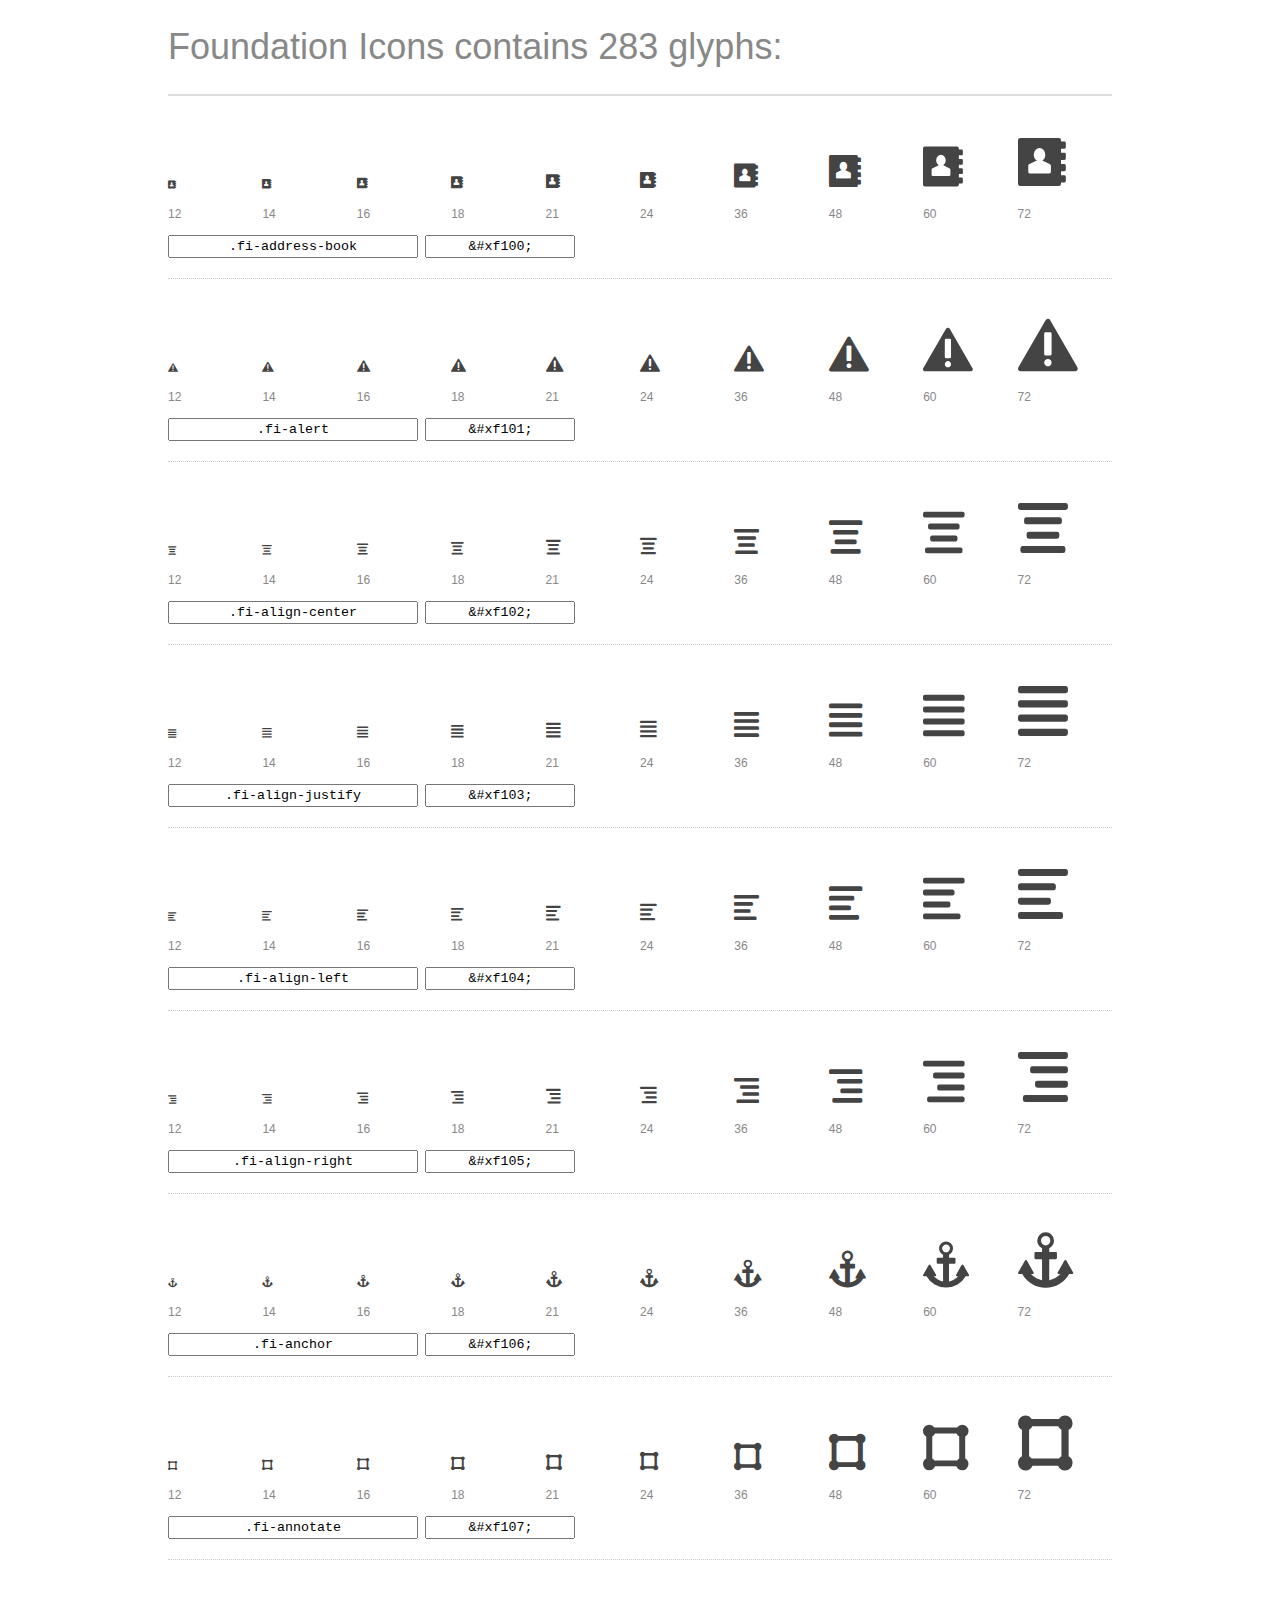
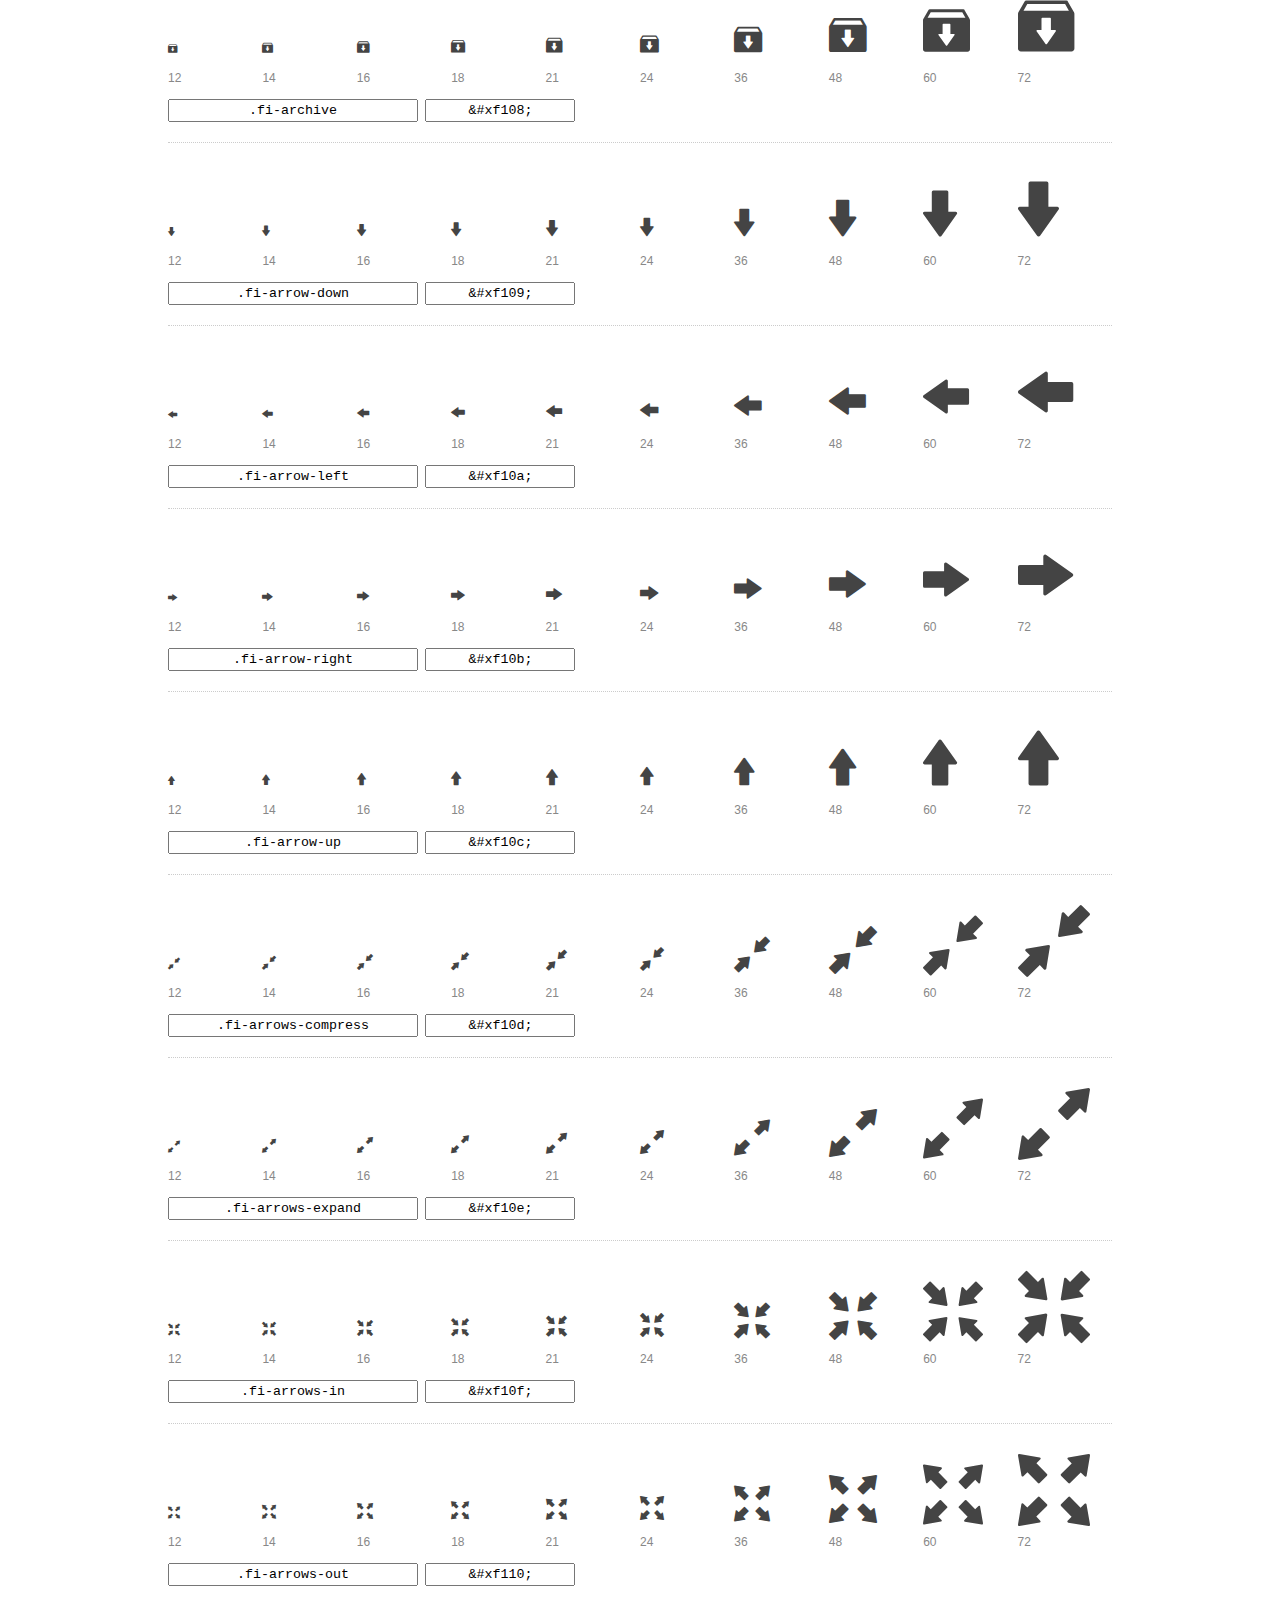
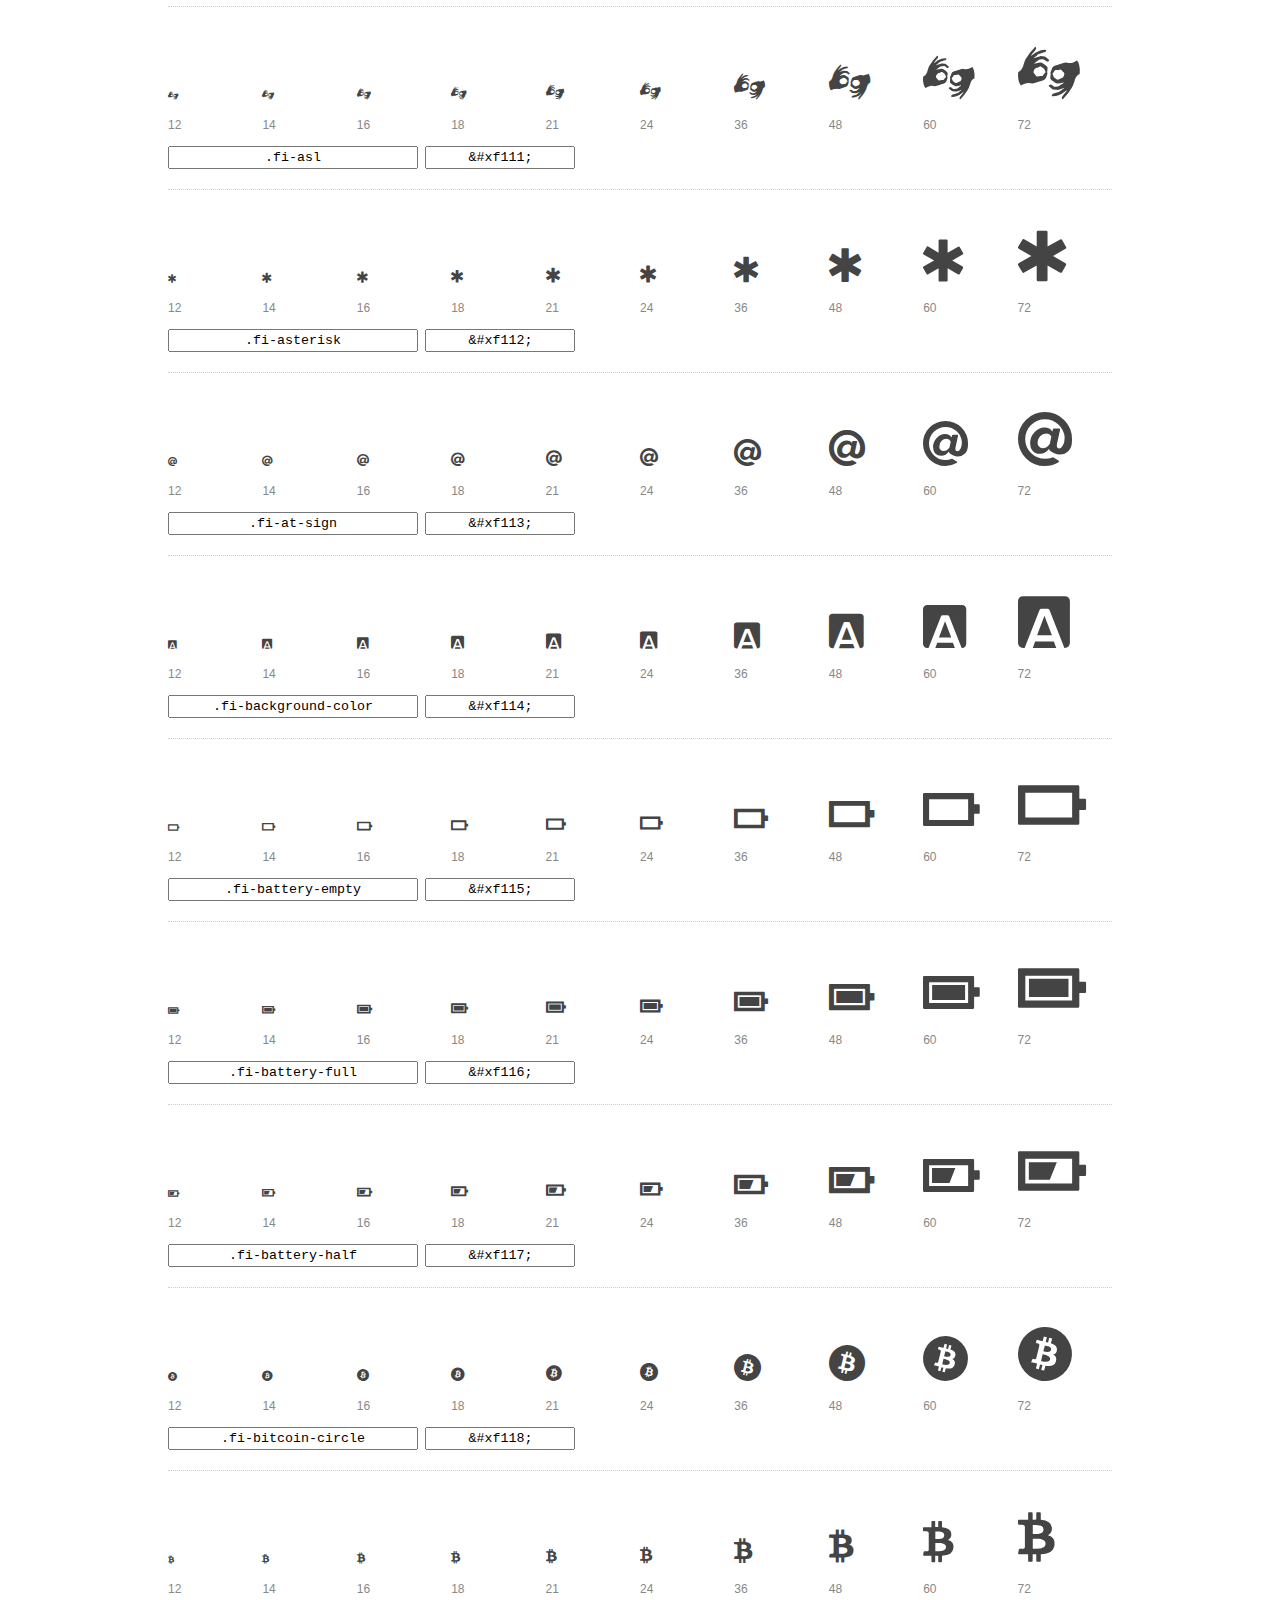
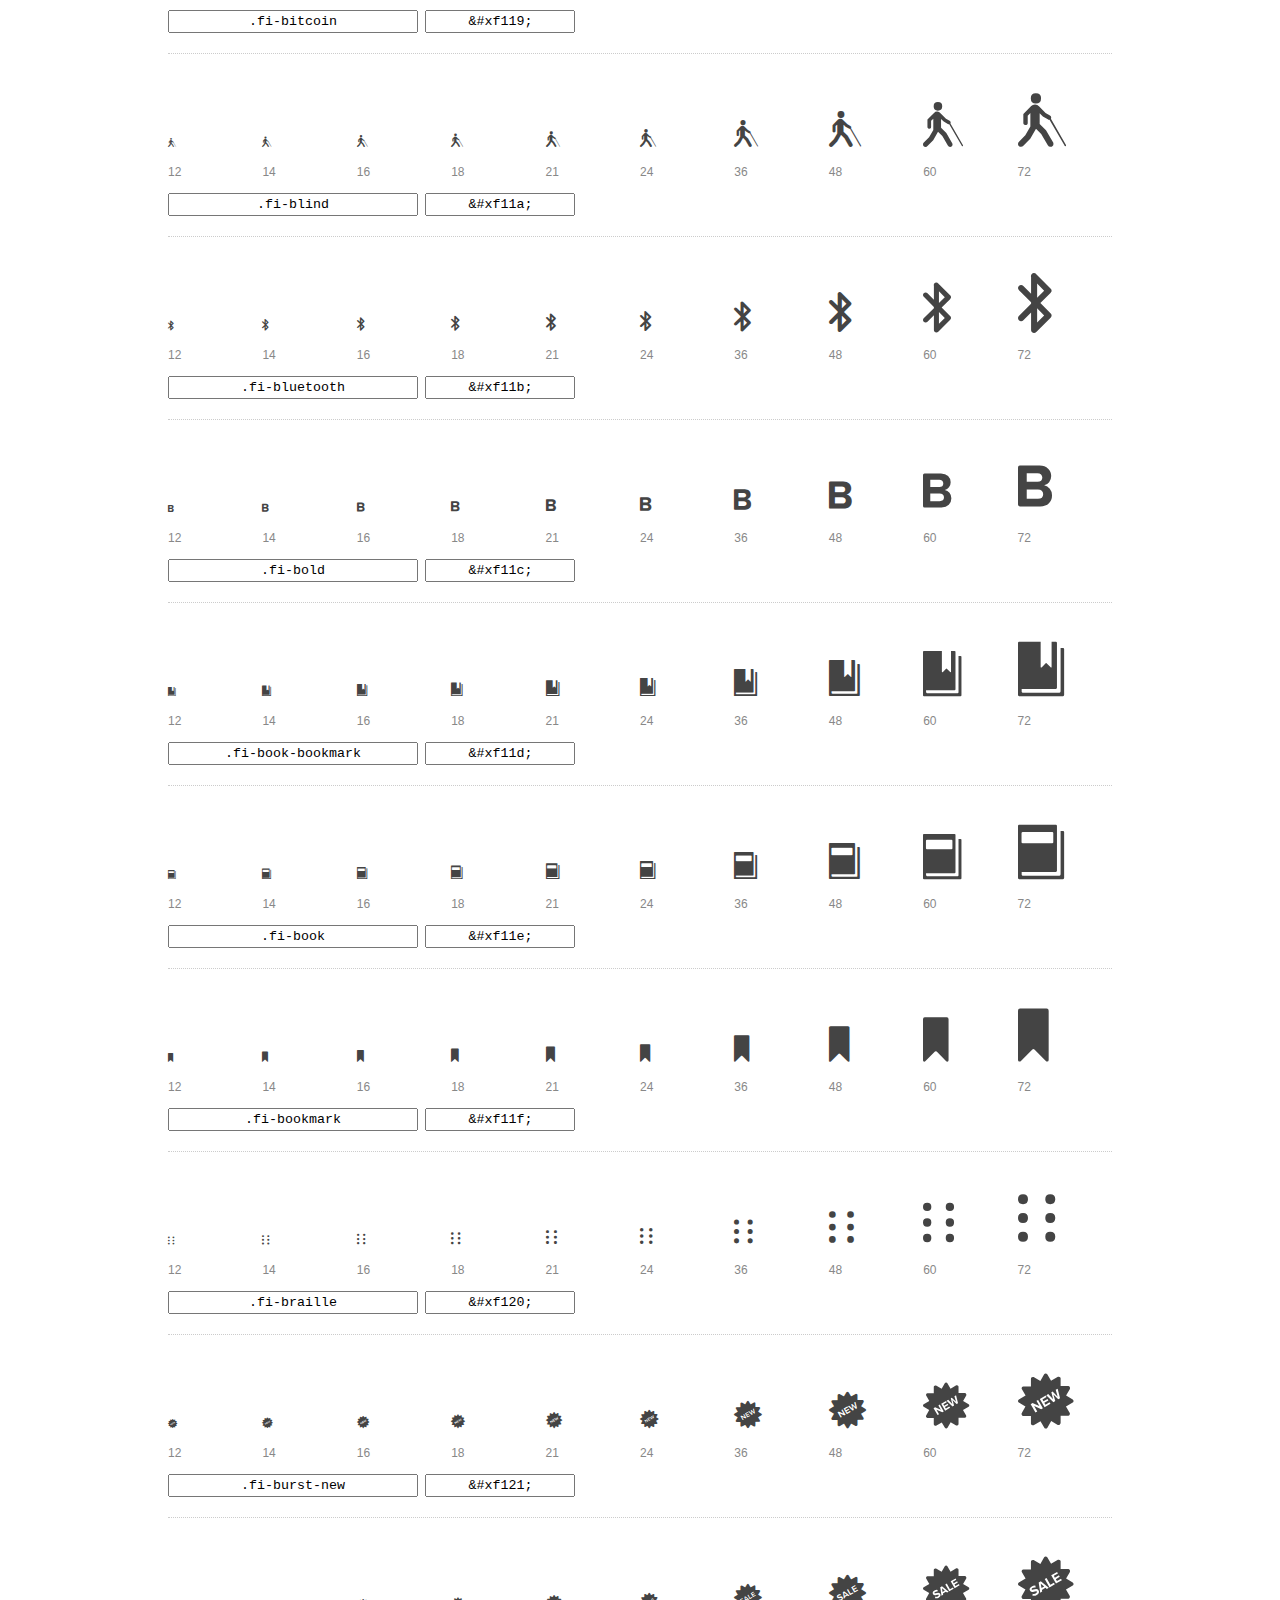
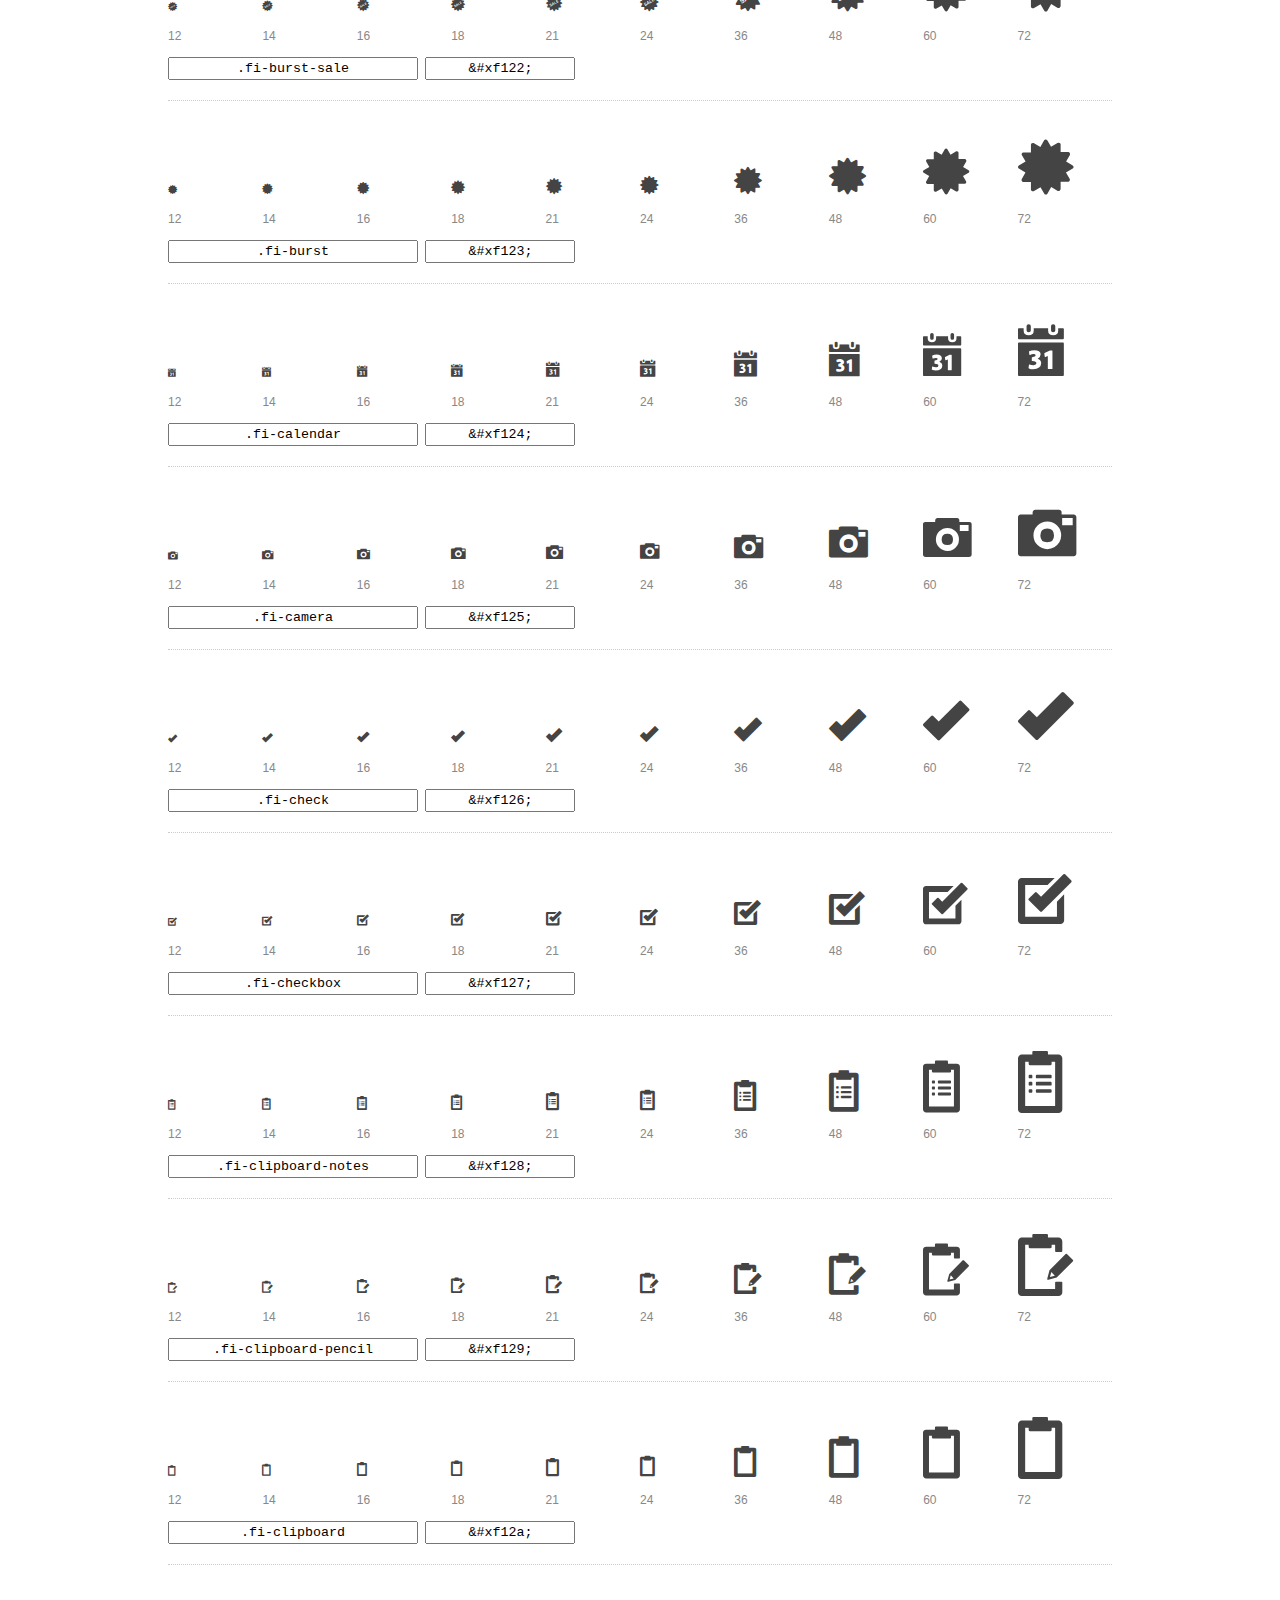
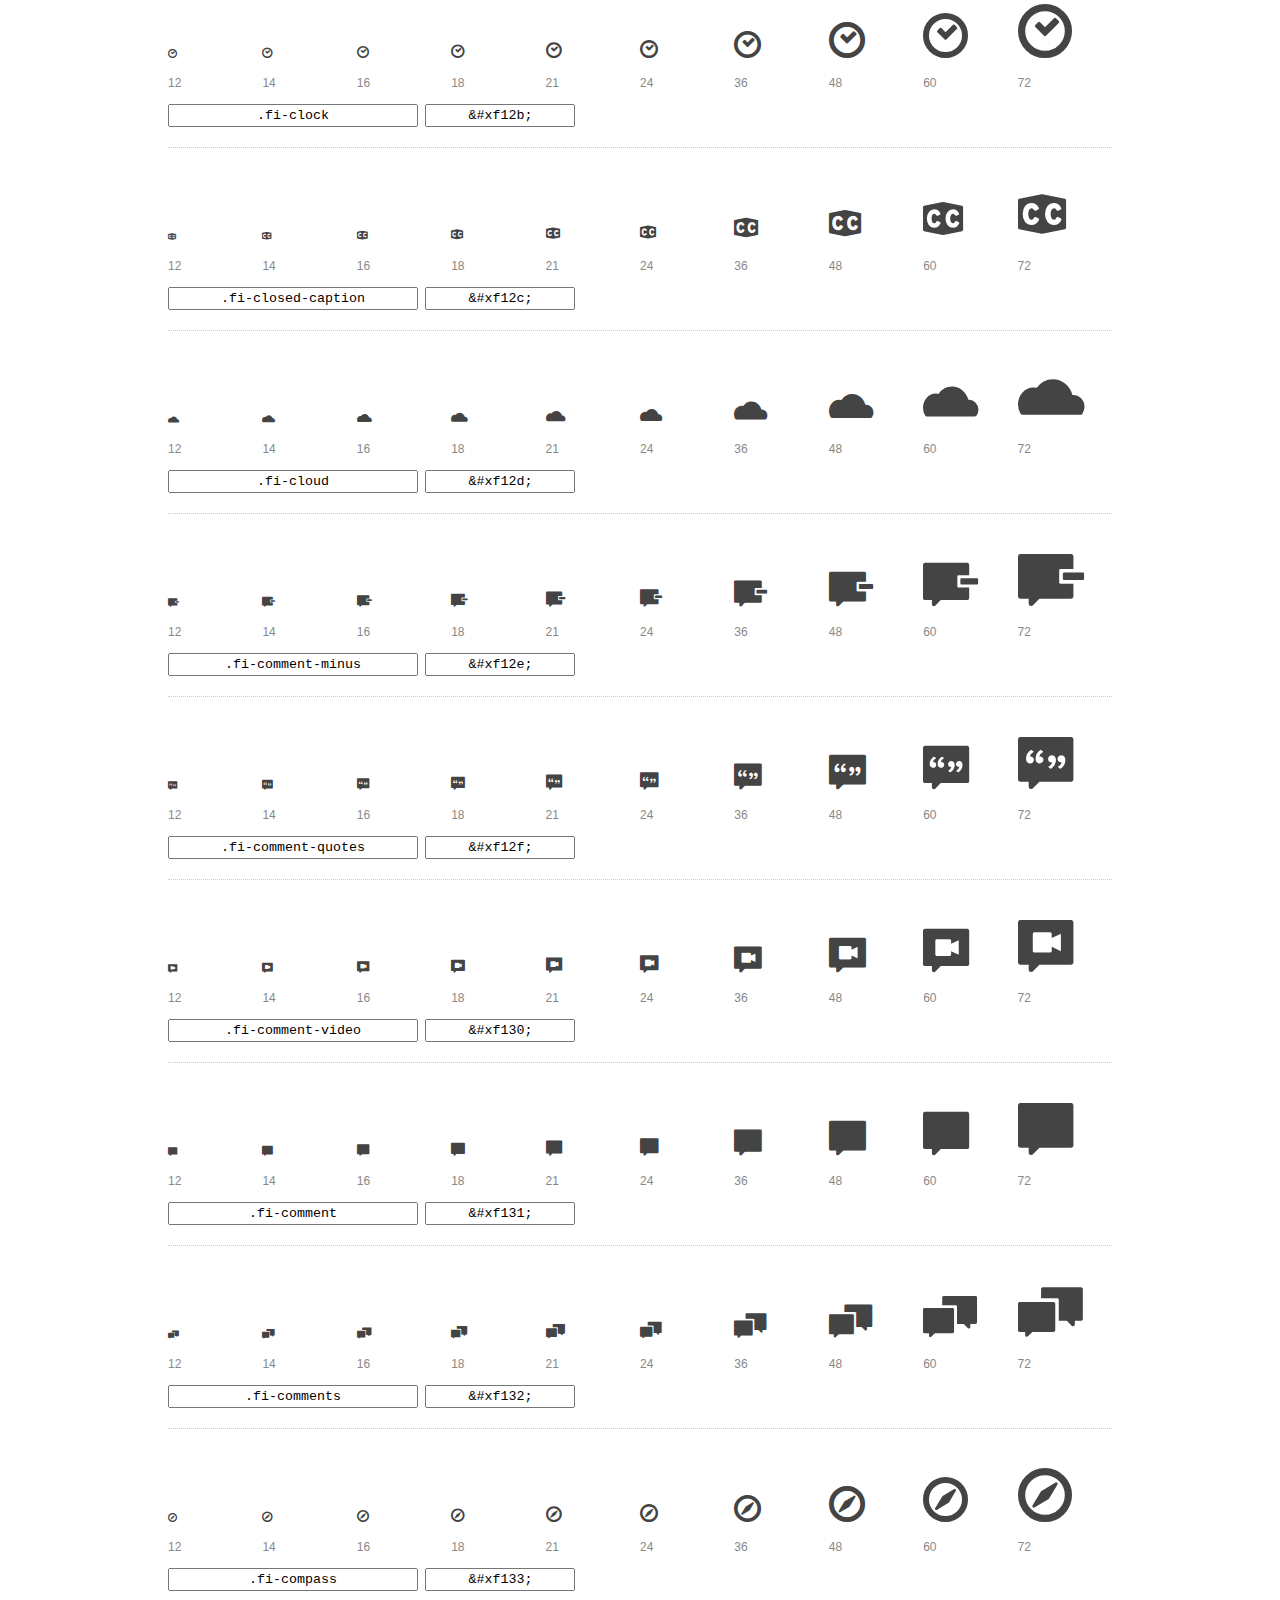
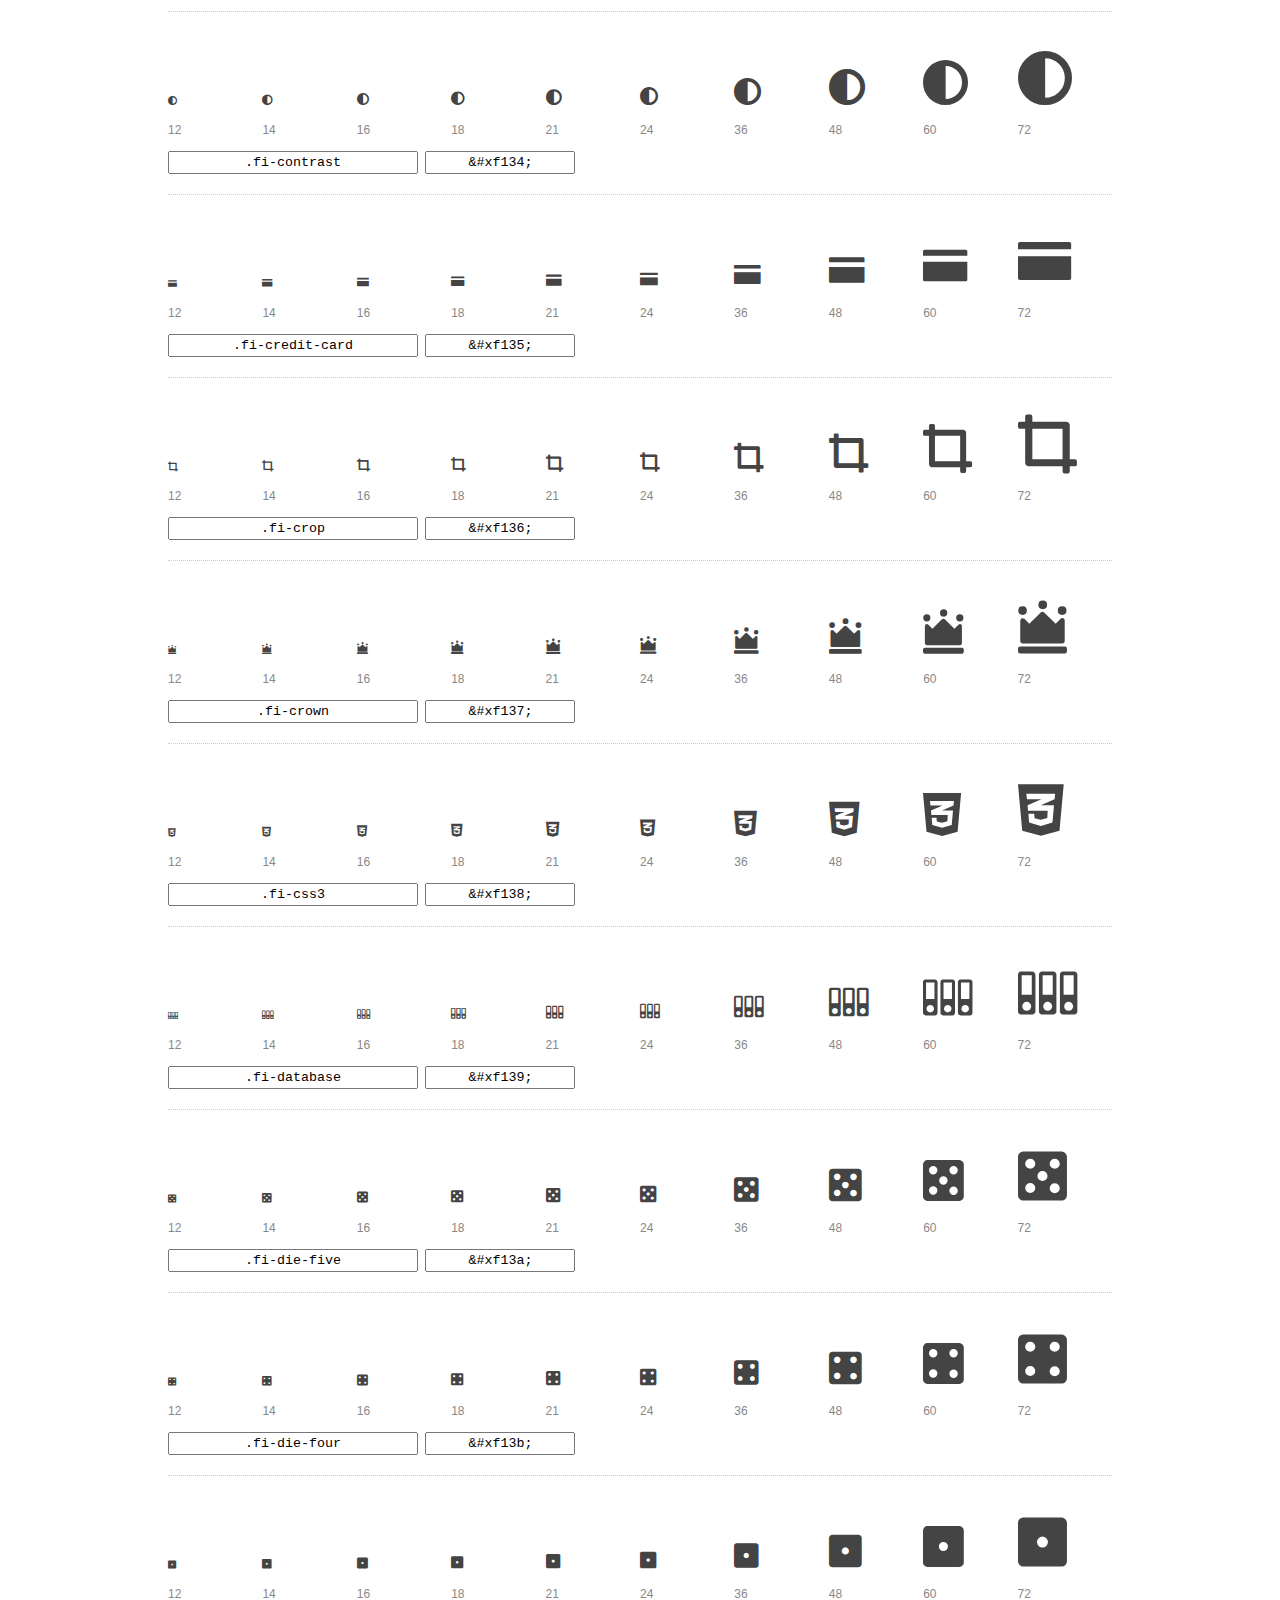
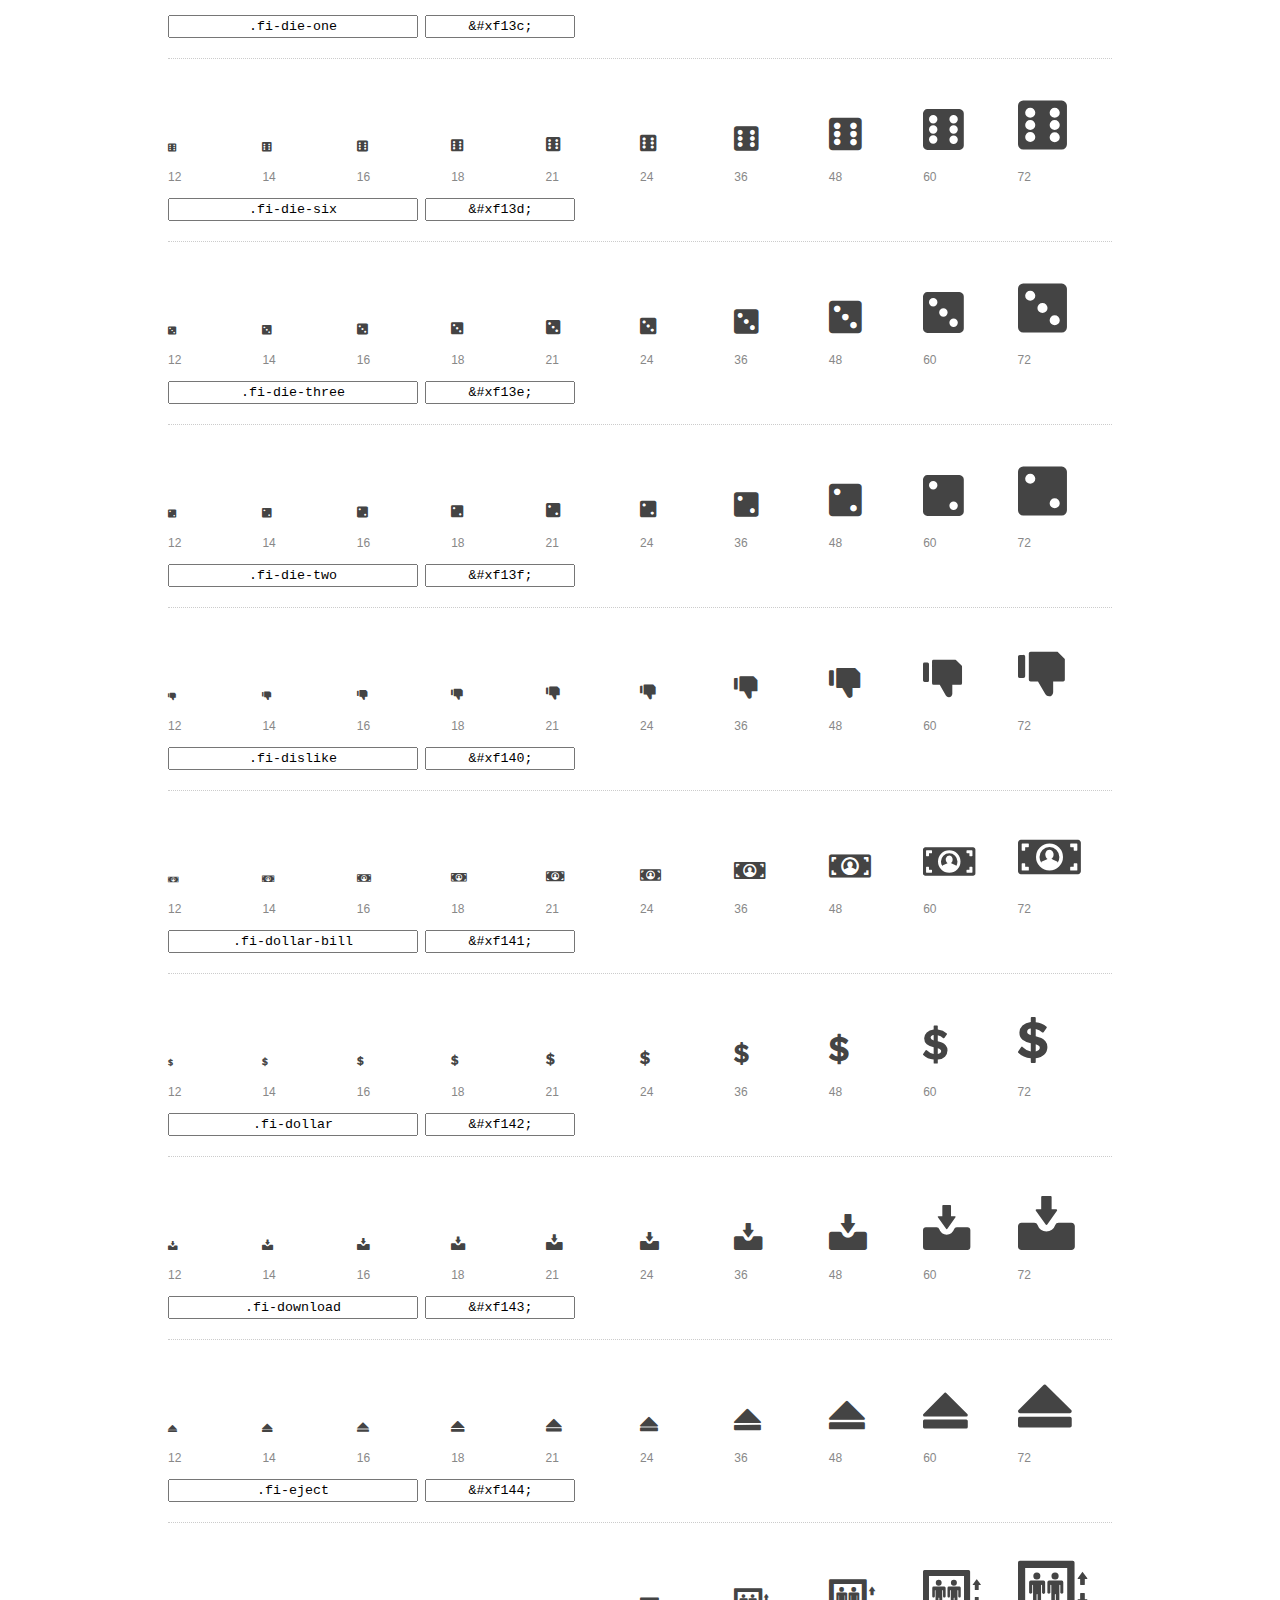
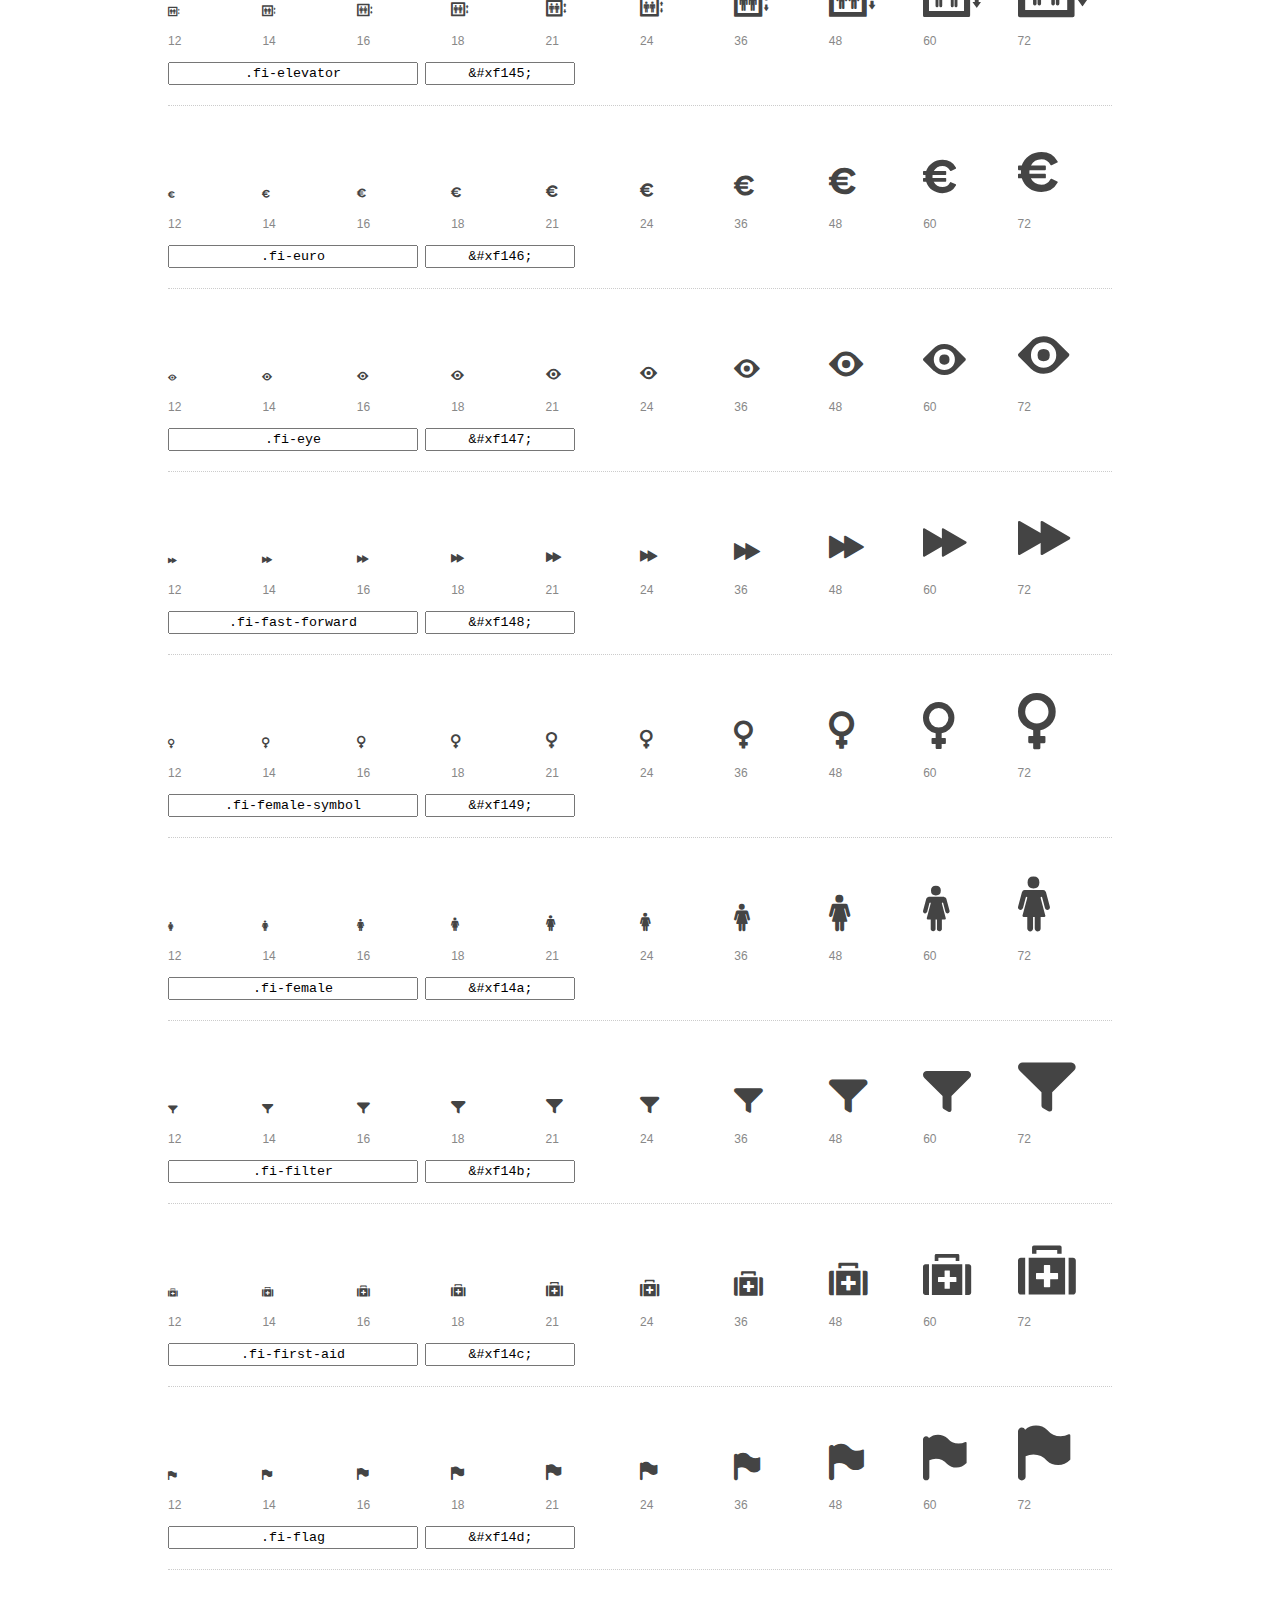
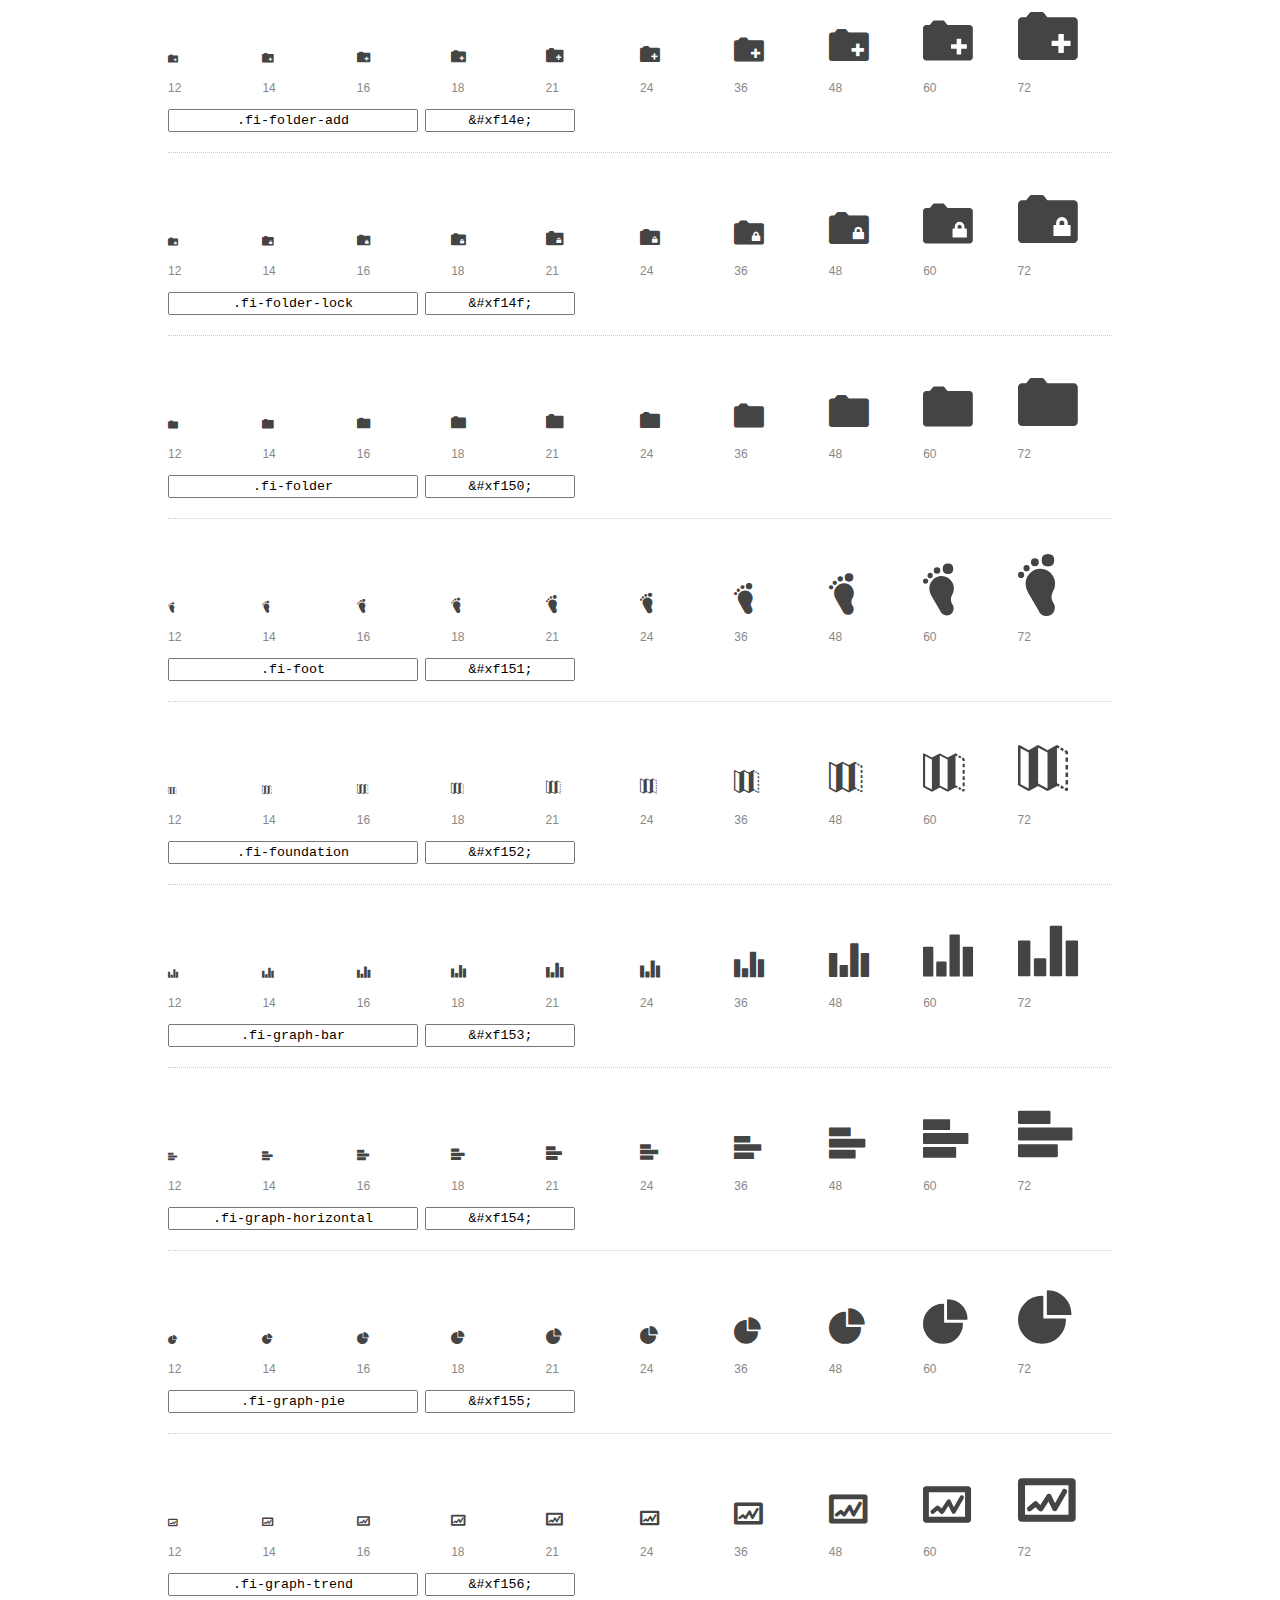
<file: Blog Gastronomia/foundation-iconos/preview.html>
<!DOCTYPE html>
<html>
  <head>
    <title>Foundation Icons glyphs preview</title>
    <link rel="stylesheet" href="foundation-icons.css" />

    <style>
      * {
        -moz-box-sizing: border-box;
        -webkit-box-sizing: border-box;
        box-sizing: border-box;
        margin: 0;
        padding: 0;
      }

      body {
        background: #fff;
        color: #444;
        font: 16px/1.5 "Helvetica Neue", Helvetica, Arial, sans-serif;
      }

      a, 
      a:visited {
        color: #888;
        text-decoration: underline;
      }
      a:hover, 
      a:focus { color: #000; }

      h1 {
        border-bottom: 2px solid #ddd;
        color: #888;
        font-size: 36px;
        font-weight: 300;
        margin-bottom: 20px;
        padding: 20px 0;
      }

      .container {
        margin: 0 auto;
        min-width: 880px;
        padding: 0 40px;
        width: 80%;
      }

      .glyph {
        border-bottom: 1px dotted #ccc;
        padding: 10px 0 20px;
        margin-bottom: 20px;
      }

      .preview-glyphs { vertical-align: bottom; } 

      .preview-scale { 
        color: #888;
        font-size: 12px; 
        margin-top: 5px;
      }

      .step {
        display: inline-block;
        line-height: 1;
        width: 10%;
      }

      
      .size-12 { font-size: 12px; }
      
      .size-14 { font-size: 14px; }
      
      .size-16 { font-size: 16px; }
      
      .size-18 { font-size: 18px; }
      
      .size-21 { font-size: 21px; }
      
      .size-24 { font-size: 24px; }
      
      .size-36 { font-size: 36px; }
      
      .size-48 { font-size: 48px; }
      
      .size-60 { font-size: 60px; }
      
      .size-72 { font-size: 72px; }
      

      .usage { margin-top: 10px; }

      .usage input {
        font-family: monospace;
        margin-right: 3px;
        padding: 2px 5px;
        text-align: center;
      }

      .usage .point { width: 150px; }

      .usage .class { width: 250px; }

      .footer {
        color: #888;
        font-size: 12px;
        padding: 20px 0;
      }
    </style>

    <!--[if lte IE 8]><script src="http://html5shiv.googlecode.com/svn/trunk/html5.js"></script><![endif]-->
  </head>

  <body>
    <div class="container">
      <h1>Foundation Icons contains 283 glyphs:</h1> 

      
      <div class="glyph">
        <div class="preview-glyphs">
          <i class="step fi-address-book size-12"></i><i class="step fi-address-book size-14"></i><i class="step fi-address-book size-16"></i><i class="step fi-address-book size-18"></i><i class="step fi-address-book size-21"></i><i class="step fi-address-book size-24"></i><i class="step fi-address-book size-36"></i><i class="step fi-address-book size-48"></i><i class="step fi-address-book size-60"></i><i class="step fi-address-book size-72"></i>
        </div>
        <div class="preview-scale">
          <span class="step">12</span><span class="step">14</span><span class="step">16</span><span class="step">18</span><span class="step">21</span><span class="step">24</span><span class="step">36</span><span class="step">48</span><span class="step">60</span><span class="step">72</span> 
        </div>
        <div class="usage">
          <input class="class" type="text" readonly="readonly" onClick="this.select();" value=".fi-address-book" />
          <input class="point" type="text" readonly="readonly" onClick="this.select();" value="&amp;#xf100;" />
        </div>
      </div>
      
      <div class="glyph">
        <div class="preview-glyphs">
          <i class="step fi-alert size-12"></i><i class="step fi-alert size-14"></i><i class="step fi-alert size-16"></i><i class="step fi-alert size-18"></i><i class="step fi-alert size-21"></i><i class="step fi-alert size-24"></i><i class="step fi-alert size-36"></i><i class="step fi-alert size-48"></i><i class="step fi-alert size-60"></i><i class="step fi-alert size-72"></i>
        </div>
        <div class="preview-scale">
          <span class="step">12</span><span class="step">14</span><span class="step">16</span><span class="step">18</span><span class="step">21</span><span class="step">24</span><span class="step">36</span><span class="step">48</span><span class="step">60</span><span class="step">72</span> 
        </div>
        <div class="usage">
          <input class="class" type="text" readonly="readonly" onClick="this.select();" value=".fi-alert" />
          <input class="point" type="text" readonly="readonly" onClick="this.select();" value="&amp;#xf101;" />
        </div>
      </div>
      
      <div class="glyph">
        <div class="preview-glyphs">
          <i class="step fi-align-center size-12"></i><i class="step fi-align-center size-14"></i><i class="step fi-align-center size-16"></i><i class="step fi-align-center size-18"></i><i class="step fi-align-center size-21"></i><i class="step fi-align-center size-24"></i><i class="step fi-align-center size-36"></i><i class="step fi-align-center size-48"></i><i class="step fi-align-center size-60"></i><i class="step fi-align-center size-72"></i>
        </div>
        <div class="preview-scale">
          <span class="step">12</span><span class="step">14</span><span class="step">16</span><span class="step">18</span><span class="step">21</span><span class="step">24</span><span class="step">36</span><span class="step">48</span><span class="step">60</span><span class="step">72</span> 
        </div>
        <div class="usage">
          <input class="class" type="text" readonly="readonly" onClick="this.select();" value=".fi-align-center" />
          <input class="point" type="text" readonly="readonly" onClick="this.select();" value="&amp;#xf102;" />
        </div>
      </div>
      
      <div class="glyph">
        <div class="preview-glyphs">
          <i class="step fi-align-justify size-12"></i><i class="step fi-align-justify size-14"></i><i class="step fi-align-justify size-16"></i><i class="step fi-align-justify size-18"></i><i class="step fi-align-justify size-21"></i><i class="step fi-align-justify size-24"></i><i class="step fi-align-justify size-36"></i><i class="step fi-align-justify size-48"></i><i class="step fi-align-justify size-60"></i><i class="step fi-align-justify size-72"></i>
        </div>
        <div class="preview-scale">
          <span class="step">12</span><span class="step">14</span><span class="step">16</span><span class="step">18</span><span class="step">21</span><span class="step">24</span><span class="step">36</span><span class="step">48</span><span class="step">60</span><span class="step">72</span> 
        </div>
        <div class="usage">
          <input class="class" type="text" readonly="readonly" onClick="this.select();" value=".fi-align-justify" />
          <input class="point" type="text" readonly="readonly" onClick="this.select();" value="&amp;#xf103;" />
        </div>
      </div>
      
      <div class="glyph">
        <div class="preview-glyphs">
          <i class="step fi-align-left size-12"></i><i class="step fi-align-left size-14"></i><i class="step fi-align-left size-16"></i><i class="step fi-align-left size-18"></i><i class="step fi-align-left size-21"></i><i class="step fi-align-left size-24"></i><i class="step fi-align-left size-36"></i><i class="step fi-align-left size-48"></i><i class="step fi-align-left size-60"></i><i class="step fi-align-left size-72"></i>
        </div>
        <div class="preview-scale">
          <span class="step">12</span><span class="step">14</span><span class="step">16</span><span class="step">18</span><span class="step">21</span><span class="step">24</span><span class="step">36</span><span class="step">48</span><span class="step">60</span><span class="step">72</span> 
        </div>
        <div class="usage">
          <input class="class" type="text" readonly="readonly" onClick="this.select();" value=".fi-align-left" />
          <input class="point" type="text" readonly="readonly" onClick="this.select();" value="&amp;#xf104;" />
        </div>
      </div>
      
      <div class="glyph">
        <div class="preview-glyphs">
          <i class="step fi-align-right size-12"></i><i class="step fi-align-right size-14"></i><i class="step fi-align-right size-16"></i><i class="step fi-align-right size-18"></i><i class="step fi-align-right size-21"></i><i class="step fi-align-right size-24"></i><i class="step fi-align-right size-36"></i><i class="step fi-align-right size-48"></i><i class="step fi-align-right size-60"></i><i class="step fi-align-right size-72"></i>
        </div>
        <div class="preview-scale">
          <span class="step">12</span><span class="step">14</span><span class="step">16</span><span class="step">18</span><span class="step">21</span><span class="step">24</span><span class="step">36</span><span class="step">48</span><span class="step">60</span><span class="step">72</span> 
        </div>
        <div class="usage">
          <input class="class" type="text" readonly="readonly" onClick="this.select();" value=".fi-align-right" />
          <input class="point" type="text" readonly="readonly" onClick="this.select();" value="&amp;#xf105;" />
        </div>
      </div>
      
      <div class="glyph">
        <div class="preview-glyphs">
          <i class="step fi-anchor size-12"></i><i class="step fi-anchor size-14"></i><i class="step fi-anchor size-16"></i><i class="step fi-anchor size-18"></i><i class="step fi-anchor size-21"></i><i class="step fi-anchor size-24"></i><i class="step fi-anchor size-36"></i><i class="step fi-anchor size-48"></i><i class="step fi-anchor size-60"></i><i class="step fi-anchor size-72"></i>
        </div>
        <div class="preview-scale">
          <span class="step">12</span><span class="step">14</span><span class="step">16</span><span class="step">18</span><span class="step">21</span><span class="step">24</span><span class="step">36</span><span class="step">48</span><span class="step">60</span><span class="step">72</span> 
        </div>
        <div class="usage">
          <input class="class" type="text" readonly="readonly" onClick="this.select();" value=".fi-anchor" />
          <input class="point" type="text" readonly="readonly" onClick="this.select();" value="&amp;#xf106;" />
        </div>
      </div>
      
      <div class="glyph">
        <div class="preview-glyphs">
          <i class="step fi-annotate size-12"></i><i class="step fi-annotate size-14"></i><i class="step fi-annotate size-16"></i><i class="step fi-annotate size-18"></i><i class="step fi-annotate size-21"></i><i class="step fi-annotate size-24"></i><i class="step fi-annotate size-36"></i><i class="step fi-annotate size-48"></i><i class="step fi-annotate size-60"></i><i class="step fi-annotate size-72"></i>
        </div>
        <div class="preview-scale">
          <span class="step">12</span><span class="step">14</span><span class="step">16</span><span class="step">18</span><span class="step">21</span><span class="step">24</span><span class="step">36</span><span class="step">48</span><span class="step">60</span><span class="step">72</span> 
        </div>
        <div class="usage">
          <input class="class" type="text" readonly="readonly" onClick="this.select();" value=".fi-annotate" />
          <input class="point" type="text" readonly="readonly" onClick="this.select();" value="&amp;#xf107;" />
        </div>
      </div>
      
      <div class="glyph">
        <div class="preview-glyphs">
          <i class="step fi-archive size-12"></i><i class="step fi-archive size-14"></i><i class="step fi-archive size-16"></i><i class="step fi-archive size-18"></i><i class="step fi-archive size-21"></i><i class="step fi-archive size-24"></i><i class="step fi-archive size-36"></i><i class="step fi-archive size-48"></i><i class="step fi-archive size-60"></i><i class="step fi-archive size-72"></i>
        </div>
        <div class="preview-scale">
          <span class="step">12</span><span class="step">14</span><span class="step">16</span><span class="step">18</span><span class="step">21</span><span class="step">24</span><span class="step">36</span><span class="step">48</span><span class="step">60</span><span class="step">72</span> 
        </div>
        <div class="usage">
          <input class="class" type="text" readonly="readonly" onClick="this.select();" value=".fi-archive" />
          <input class="point" type="text" readonly="readonly" onClick="this.select();" value="&amp;#xf108;" />
        </div>
      </div>
      
      <div class="glyph">
        <div class="preview-glyphs">
          <i class="step fi-arrow-down size-12"></i><i class="step fi-arrow-down size-14"></i><i class="step fi-arrow-down size-16"></i><i class="step fi-arrow-down size-18"></i><i class="step fi-arrow-down size-21"></i><i class="step fi-arrow-down size-24"></i><i class="step fi-arrow-down size-36"></i><i class="step fi-arrow-down size-48"></i><i class="step fi-arrow-down size-60"></i><i class="step fi-arrow-down size-72"></i>
        </div>
        <div class="preview-scale">
          <span class="step">12</span><span class="step">14</span><span class="step">16</span><span class="step">18</span><span class="step">21</span><span class="step">24</span><span class="step">36</span><span class="step">48</span><span class="step">60</span><span class="step">72</span> 
        </div>
        <div class="usage">
          <input class="class" type="text" readonly="readonly" onClick="this.select();" value=".fi-arrow-down" />
          <input class="point" type="text" readonly="readonly" onClick="this.select();" value="&amp;#xf109;" />
        </div>
      </div>
      
      <div class="glyph">
        <div class="preview-glyphs">
          <i class="step fi-arrow-left size-12"></i><i class="step fi-arrow-left size-14"></i><i class="step fi-arrow-left size-16"></i><i class="step fi-arrow-left size-18"></i><i class="step fi-arrow-left size-21"></i><i class="step fi-arrow-left size-24"></i><i class="step fi-arrow-left size-36"></i><i class="step fi-arrow-left size-48"></i><i class="step fi-arrow-left size-60"></i><i class="step fi-arrow-left size-72"></i>
        </div>
        <div class="preview-scale">
          <span class="step">12</span><span class="step">14</span><span class="step">16</span><span class="step">18</span><span class="step">21</span><span class="step">24</span><span class="step">36</span><span class="step">48</span><span class="step">60</span><span class="step">72</span> 
        </div>
        <div class="usage">
          <input class="class" type="text" readonly="readonly" onClick="this.select();" value=".fi-arrow-left" />
          <input class="point" type="text" readonly="readonly" onClick="this.select();" value="&amp;#xf10a;" />
        </div>
      </div>
      
      <div class="glyph">
        <div class="preview-glyphs">
          <i class="step fi-arrow-right size-12"></i><i class="step fi-arrow-right size-14"></i><i class="step fi-arrow-right size-16"></i><i class="step fi-arrow-right size-18"></i><i class="step fi-arrow-right size-21"></i><i class="step fi-arrow-right size-24"></i><i class="step fi-arrow-right size-36"></i><i class="step fi-arrow-right size-48"></i><i class="step fi-arrow-right size-60"></i><i class="step fi-arrow-right size-72"></i>
        </div>
        <div class="preview-scale">
          <span class="step">12</span><span class="step">14</span><span class="step">16</span><span class="step">18</span><span class="step">21</span><span class="step">24</span><span class="step">36</span><span class="step">48</span><span class="step">60</span><span class="step">72</span> 
        </div>
        <div class="usage">
          <input class="class" type="text" readonly="readonly" onClick="this.select();" value=".fi-arrow-right" />
          <input class="point" type="text" readonly="readonly" onClick="this.select();" value="&amp;#xf10b;" />
        </div>
      </div>
      
      <div class="glyph">
        <div class="preview-glyphs">
          <i class="step fi-arrow-up size-12"></i><i class="step fi-arrow-up size-14"></i><i class="step fi-arrow-up size-16"></i><i class="step fi-arrow-up size-18"></i><i class="step fi-arrow-up size-21"></i><i class="step fi-arrow-up size-24"></i><i class="step fi-arrow-up size-36"></i><i class="step fi-arrow-up size-48"></i><i class="step fi-arrow-up size-60"></i><i class="step fi-arrow-up size-72"></i>
        </div>
        <div class="preview-scale">
          <span class="step">12</span><span class="step">14</span><span class="step">16</span><span class="step">18</span><span class="step">21</span><span class="step">24</span><span class="step">36</span><span class="step">48</span><span class="step">60</span><span class="step">72</span> 
        </div>
        <div class="usage">
          <input class="class" type="text" readonly="readonly" onClick="this.select();" value=".fi-arrow-up" />
          <input class="point" type="text" readonly="readonly" onClick="this.select();" value="&amp;#xf10c;" />
        </div>
      </div>
      
      <div class="glyph">
        <div class="preview-glyphs">
          <i class="step fi-arrows-compress size-12"></i><i class="step fi-arrows-compress size-14"></i><i class="step fi-arrows-compress size-16"></i><i class="step fi-arrows-compress size-18"></i><i class="step fi-arrows-compress size-21"></i><i class="step fi-arrows-compress size-24"></i><i class="step fi-arrows-compress size-36"></i><i class="step fi-arrows-compress size-48"></i><i class="step fi-arrows-compress size-60"></i><i class="step fi-arrows-compress size-72"></i>
        </div>
        <div class="preview-scale">
          <span class="step">12</span><span class="step">14</span><span class="step">16</span><span class="step">18</span><span class="step">21</span><span class="step">24</span><span class="step">36</span><span class="step">48</span><span class="step">60</span><span class="step">72</span> 
        </div>
        <div class="usage">
          <input class="class" type="text" readonly="readonly" onClick="this.select();" value=".fi-arrows-compress" />
          <input class="point" type="text" readonly="readonly" onClick="this.select();" value="&amp;#xf10d;" />
        </div>
      </div>
      
      <div class="glyph">
        <div class="preview-glyphs">
          <i class="step fi-arrows-expand size-12"></i><i class="step fi-arrows-expand size-14"></i><i class="step fi-arrows-expand size-16"></i><i class="step fi-arrows-expand size-18"></i><i class="step fi-arrows-expand size-21"></i><i class="step fi-arrows-expand size-24"></i><i class="step fi-arrows-expand size-36"></i><i class="step fi-arrows-expand size-48"></i><i class="step fi-arrows-expand size-60"></i><i class="step fi-arrows-expand size-72"></i>
        </div>
        <div class="preview-scale">
          <span class="step">12</span><span class="step">14</span><span class="step">16</span><span class="step">18</span><span class="step">21</span><span class="step">24</span><span class="step">36</span><span class="step">48</span><span class="step">60</span><span class="step">72</span> 
        </div>
        <div class="usage">
          <input class="class" type="text" readonly="readonly" onClick="this.select();" value=".fi-arrows-expand" />
          <input class="point" type="text" readonly="readonly" onClick="this.select();" value="&amp;#xf10e;" />
        </div>
      </div>
      
      <div class="glyph">
        <div class="preview-glyphs">
          <i class="step fi-arrows-in size-12"></i><i class="step fi-arrows-in size-14"></i><i class="step fi-arrows-in size-16"></i><i class="step fi-arrows-in size-18"></i><i class="step fi-arrows-in size-21"></i><i class="step fi-arrows-in size-24"></i><i class="step fi-arrows-in size-36"></i><i class="step fi-arrows-in size-48"></i><i class="step fi-arrows-in size-60"></i><i class="step fi-arrows-in size-72"></i>
        </div>
        <div class="preview-scale">
          <span class="step">12</span><span class="step">14</span><span class="step">16</span><span class="step">18</span><span class="step">21</span><span class="step">24</span><span class="step">36</span><span class="step">48</span><span class="step">60</span><span class="step">72</span> 
        </div>
        <div class="usage">
          <input class="class" type="text" readonly="readonly" onClick="this.select();" value=".fi-arrows-in" />
          <input class="point" type="text" readonly="readonly" onClick="this.select();" value="&amp;#xf10f;" />
        </div>
      </div>
      
      <div class="glyph">
        <div class="preview-glyphs">
          <i class="step fi-arrows-out size-12"></i><i class="step fi-arrows-out size-14"></i><i class="step fi-arrows-out size-16"></i><i class="step fi-arrows-out size-18"></i><i class="step fi-arrows-out size-21"></i><i class="step fi-arrows-out size-24"></i><i class="step fi-arrows-out size-36"></i><i class="step fi-arrows-out size-48"></i><i class="step fi-arrows-out size-60"></i><i class="step fi-arrows-out size-72"></i>
        </div>
        <div class="preview-scale">
          <span class="step">12</span><span class="step">14</span><span class="step">16</span><span class="step">18</span><span class="step">21</span><span class="step">24</span><span class="step">36</span><span class="step">48</span><span class="step">60</span><span class="step">72</span> 
        </div>
        <div class="usage">
          <input class="class" type="text" readonly="readonly" onClick="this.select();" value=".fi-arrows-out" />
          <input class="point" type="text" readonly="readonly" onClick="this.select();" value="&amp;#xf110;" />
        </div>
      </div>
      
      <div class="glyph">
        <div class="preview-glyphs">
          <i class="step fi-asl size-12"></i><i class="step fi-asl size-14"></i><i class="step fi-asl size-16"></i><i class="step fi-asl size-18"></i><i class="step fi-asl size-21"></i><i class="step fi-asl size-24"></i><i class="step fi-asl size-36"></i><i class="step fi-asl size-48"></i><i class="step fi-asl size-60"></i><i class="step fi-asl size-72"></i>
        </div>
        <div class="preview-scale">
          <span class="step">12</span><span class="step">14</span><span class="step">16</span><span class="step">18</span><span class="step">21</span><span class="step">24</span><span class="step">36</span><span class="step">48</span><span class="step">60</span><span class="step">72</span> 
        </div>
        <div class="usage">
          <input class="class" type="text" readonly="readonly" onClick="this.select();" value=".fi-asl" />
          <input class="point" type="text" readonly="readonly" onClick="this.select();" value="&amp;#xf111;" />
        </div>
      </div>
      
      <div class="glyph">
        <div class="preview-glyphs">
          <i class="step fi-asterisk size-12"></i><i class="step fi-asterisk size-14"></i><i class="step fi-asterisk size-16"></i><i class="step fi-asterisk size-18"></i><i class="step fi-asterisk size-21"></i><i class="step fi-asterisk size-24"></i><i class="step fi-asterisk size-36"></i><i class="step fi-asterisk size-48"></i><i class="step fi-asterisk size-60"></i><i class="step fi-asterisk size-72"></i>
        </div>
        <div class="preview-scale">
          <span class="step">12</span><span class="step">14</span><span class="step">16</span><span class="step">18</span><span class="step">21</span><span class="step">24</span><span class="step">36</span><span class="step">48</span><span class="step">60</span><span class="step">72</span> 
        </div>
        <div class="usage">
          <input class="class" type="text" readonly="readonly" onClick="this.select();" value=".fi-asterisk" />
          <input class="point" type="text" readonly="readonly" onClick="this.select();" value="&amp;#xf112;" />
        </div>
      </div>
      
      <div class="glyph">
        <div class="preview-glyphs">
          <i class="step fi-at-sign size-12"></i><i class="step fi-at-sign size-14"></i><i class="step fi-at-sign size-16"></i><i class="step fi-at-sign size-18"></i><i class="step fi-at-sign size-21"></i><i class="step fi-at-sign size-24"></i><i class="step fi-at-sign size-36"></i><i class="step fi-at-sign size-48"></i><i class="step fi-at-sign size-60"></i><i class="step fi-at-sign size-72"></i>
        </div>
        <div class="preview-scale">
          <span class="step">12</span><span class="step">14</span><span class="step">16</span><span class="step">18</span><span class="step">21</span><span class="step">24</span><span class="step">36</span><span class="step">48</span><span class="step">60</span><span class="step">72</span> 
        </div>
        <div class="usage">
          <input class="class" type="text" readonly="readonly" onClick="this.select();" value=".fi-at-sign" />
          <input class="point" type="text" readonly="readonly" onClick="this.select();" value="&amp;#xf113;" />
        </div>
      </div>
      
      <div class="glyph">
        <div class="preview-glyphs">
          <i class="step fi-background-color size-12"></i><i class="step fi-background-color size-14"></i><i class="step fi-background-color size-16"></i><i class="step fi-background-color size-18"></i><i class="step fi-background-color size-21"></i><i class="step fi-background-color size-24"></i><i class="step fi-background-color size-36"></i><i class="step fi-background-color size-48"></i><i class="step fi-background-color size-60"></i><i class="step fi-background-color size-72"></i>
        </div>
        <div class="preview-scale">
          <span class="step">12</span><span class="step">14</span><span class="step">16</span><span class="step">18</span><span class="step">21</span><span class="step">24</span><span class="step">36</span><span class="step">48</span><span class="step">60</span><span class="step">72</span> 
        </div>
        <div class="usage">
          <input class="class" type="text" readonly="readonly" onClick="this.select();" value=".fi-background-color" />
          <input class="point" type="text" readonly="readonly" onClick="this.select();" value="&amp;#xf114;" />
        </div>
      </div>
      
      <div class="glyph">
        <div class="preview-glyphs">
          <i class="step fi-battery-empty size-12"></i><i class="step fi-battery-empty size-14"></i><i class="step fi-battery-empty size-16"></i><i class="step fi-battery-empty size-18"></i><i class="step fi-battery-empty size-21"></i><i class="step fi-battery-empty size-24"></i><i class="step fi-battery-empty size-36"></i><i class="step fi-battery-empty size-48"></i><i class="step fi-battery-empty size-60"></i><i class="step fi-battery-empty size-72"></i>
        </div>
        <div class="preview-scale">
          <span class="step">12</span><span class="step">14</span><span class="step">16</span><span class="step">18</span><span class="step">21</span><span class="step">24</span><span class="step">36</span><span class="step">48</span><span class="step">60</span><span class="step">72</span> 
        </div>
        <div class="usage">
          <input class="class" type="text" readonly="readonly" onClick="this.select();" value=".fi-battery-empty" />
          <input class="point" type="text" readonly="readonly" onClick="this.select();" value="&amp;#xf115;" />
        </div>
      </div>
      
      <div class="glyph">
        <div class="preview-glyphs">
          <i class="step fi-battery-full size-12"></i><i class="step fi-battery-full size-14"></i><i class="step fi-battery-full size-16"></i><i class="step fi-battery-full size-18"></i><i class="step fi-battery-full size-21"></i><i class="step fi-battery-full size-24"></i><i class="step fi-battery-full size-36"></i><i class="step fi-battery-full size-48"></i><i class="step fi-battery-full size-60"></i><i class="step fi-battery-full size-72"></i>
        </div>
        <div class="preview-scale">
          <span class="step">12</span><span class="step">14</span><span class="step">16</span><span class="step">18</span><span class="step">21</span><span class="step">24</span><span class="step">36</span><span class="step">48</span><span class="step">60</span><span class="step">72</span> 
        </div>
        <div class="usage">
          <input class="class" type="text" readonly="readonly" onClick="this.select();" value=".fi-battery-full" />
          <input class="point" type="text" readonly="readonly" onClick="this.select();" value="&amp;#xf116;" />
        </div>
      </div>
      
      <div class="glyph">
        <div class="preview-glyphs">
          <i class="step fi-battery-half size-12"></i><i class="step fi-battery-half size-14"></i><i class="step fi-battery-half size-16"></i><i class="step fi-battery-half size-18"></i><i class="step fi-battery-half size-21"></i><i class="step fi-battery-half size-24"></i><i class="step fi-battery-half size-36"></i><i class="step fi-battery-half size-48"></i><i class="step fi-battery-half size-60"></i><i class="step fi-battery-half size-72"></i>
        </div>
        <div class="preview-scale">
          <span class="step">12</span><span class="step">14</span><span class="step">16</span><span class="step">18</span><span class="step">21</span><span class="step">24</span><span class="step">36</span><span class="step">48</span><span class="step">60</span><span class="step">72</span> 
        </div>
        <div class="usage">
          <input class="class" type="text" readonly="readonly" onClick="this.select();" value=".fi-battery-half" />
          <input class="point" type="text" readonly="readonly" onClick="this.select();" value="&amp;#xf117;" />
        </div>
      </div>
      
      <div class="glyph">
        <div class="preview-glyphs">
          <i class="step fi-bitcoin-circle size-12"></i><i class="step fi-bitcoin-circle size-14"></i><i class="step fi-bitcoin-circle size-16"></i><i class="step fi-bitcoin-circle size-18"></i><i class="step fi-bitcoin-circle size-21"></i><i class="step fi-bitcoin-circle size-24"></i><i class="step fi-bitcoin-circle size-36"></i><i class="step fi-bitcoin-circle size-48"></i><i class="step fi-bitcoin-circle size-60"></i><i class="step fi-bitcoin-circle size-72"></i>
        </div>
        <div class="preview-scale">
          <span class="step">12</span><span class="step">14</span><span class="step">16</span><span class="step">18</span><span class="step">21</span><span class="step">24</span><span class="step">36</span><span class="step">48</span><span class="step">60</span><span class="step">72</span> 
        </div>
        <div class="usage">
          <input class="class" type="text" readonly="readonly" onClick="this.select();" value=".fi-bitcoin-circle" />
          <input class="point" type="text" readonly="readonly" onClick="this.select();" value="&amp;#xf118;" />
        </div>
      </div>
      
      <div class="glyph">
        <div class="preview-glyphs">
          <i class="step fi-bitcoin size-12"></i><i class="step fi-bitcoin size-14"></i><i class="step fi-bitcoin size-16"></i><i class="step fi-bitcoin size-18"></i><i class="step fi-bitcoin size-21"></i><i class="step fi-bitcoin size-24"></i><i class="step fi-bitcoin size-36"></i><i class="step fi-bitcoin size-48"></i><i class="step fi-bitcoin size-60"></i><i class="step fi-bitcoin size-72"></i>
        </div>
        <div class="preview-scale">
          <span class="step">12</span><span class="step">14</span><span class="step">16</span><span class="step">18</span><span class="step">21</span><span class="step">24</span><span class="step">36</span><span class="step">48</span><span class="step">60</span><span class="step">72</span> 
        </div>
        <div class="usage">
          <input class="class" type="text" readonly="readonly" onClick="this.select();" value=".fi-bitcoin" />
          <input class="point" type="text" readonly="readonly" onClick="this.select();" value="&amp;#xf119;" />
        </div>
      </div>
      
      <div class="glyph">
        <div class="preview-glyphs">
          <i class="step fi-blind size-12"></i><i class="step fi-blind size-14"></i><i class="step fi-blind size-16"></i><i class="step fi-blind size-18"></i><i class="step fi-blind size-21"></i><i class="step fi-blind size-24"></i><i class="step fi-blind size-36"></i><i class="step fi-blind size-48"></i><i class="step fi-blind size-60"></i><i class="step fi-blind size-72"></i>
        </div>
        <div class="preview-scale">
          <span class="step">12</span><span class="step">14</span><span class="step">16</span><span class="step">18</span><span class="step">21</span><span class="step">24</span><span class="step">36</span><span class="step">48</span><span class="step">60</span><span class="step">72</span> 
        </div>
        <div class="usage">
          <input class="class" type="text" readonly="readonly" onClick="this.select();" value=".fi-blind" />
          <input class="point" type="text" readonly="readonly" onClick="this.select();" value="&amp;#xf11a;" />
        </div>
      </div>
      
      <div class="glyph">
        <div class="preview-glyphs">
          <i class="step fi-bluetooth size-12"></i><i class="step fi-bluetooth size-14"></i><i class="step fi-bluetooth size-16"></i><i class="step fi-bluetooth size-18"></i><i class="step fi-bluetooth size-21"></i><i class="step fi-bluetooth size-24"></i><i class="step fi-bluetooth size-36"></i><i class="step fi-bluetooth size-48"></i><i class="step fi-bluetooth size-60"></i><i class="step fi-bluetooth size-72"></i>
        </div>
        <div class="preview-scale">
          <span class="step">12</span><span class="step">14</span><span class="step">16</span><span class="step">18</span><span class="step">21</span><span class="step">24</span><span class="step">36</span><span class="step">48</span><span class="step">60</span><span class="step">72</span> 
        </div>
        <div class="usage">
          <input class="class" type="text" readonly="readonly" onClick="this.select();" value=".fi-bluetooth" />
          <input class="point" type="text" readonly="readonly" onClick="this.select();" value="&amp;#xf11b;" />
        </div>
      </div>
      
      <div class="glyph">
        <div class="preview-glyphs">
          <i class="step fi-bold size-12"></i><i class="step fi-bold size-14"></i><i class="step fi-bold size-16"></i><i class="step fi-bold size-18"></i><i class="step fi-bold size-21"></i><i class="step fi-bold size-24"></i><i class="step fi-bold size-36"></i><i class="step fi-bold size-48"></i><i class="step fi-bold size-60"></i><i class="step fi-bold size-72"></i>
        </div>
        <div class="preview-scale">
          <span class="step">12</span><span class="step">14</span><span class="step">16</span><span class="step">18</span><span class="step">21</span><span class="step">24</span><span class="step">36</span><span class="step">48</span><span class="step">60</span><span class="step">72</span> 
        </div>
        <div class="usage">
          <input class="class" type="text" readonly="readonly" onClick="this.select();" value=".fi-bold" />
          <input class="point" type="text" readonly="readonly" onClick="this.select();" value="&amp;#xf11c;" />
        </div>
      </div>
      
      <div class="glyph">
        <div class="preview-glyphs">
          <i class="step fi-book-bookmark size-12"></i><i class="step fi-book-bookmark size-14"></i><i class="step fi-book-bookmark size-16"></i><i class="step fi-book-bookmark size-18"></i><i class="step fi-book-bookmark size-21"></i><i class="step fi-book-bookmark size-24"></i><i class="step fi-book-bookmark size-36"></i><i class="step fi-book-bookmark size-48"></i><i class="step fi-book-bookmark size-60"></i><i class="step fi-book-bookmark size-72"></i>
        </div>
        <div class="preview-scale">
          <span class="step">12</span><span class="step">14</span><span class="step">16</span><span class="step">18</span><span class="step">21</span><span class="step">24</span><span class="step">36</span><span class="step">48</span><span class="step">60</span><span class="step">72</span> 
        </div>
        <div class="usage">
          <input class="class" type="text" readonly="readonly" onClick="this.select();" value=".fi-book-bookmark" />
          <input class="point" type="text" readonly="readonly" onClick="this.select();" value="&amp;#xf11d;" />
        </div>
      </div>
      
      <div class="glyph">
        <div class="preview-glyphs">
          <i class="step fi-book size-12"></i><i class="step fi-book size-14"></i><i class="step fi-book size-16"></i><i class="step fi-book size-18"></i><i class="step fi-book size-21"></i><i class="step fi-book size-24"></i><i class="step fi-book size-36"></i><i class="step fi-book size-48"></i><i class="step fi-book size-60"></i><i class="step fi-book size-72"></i>
        </div>
        <div class="preview-scale">
          <span class="step">12</span><span class="step">14</span><span class="step">16</span><span class="step">18</span><span class="step">21</span><span class="step">24</span><span class="step">36</span><span class="step">48</span><span class="step">60</span><span class="step">72</span> 
        </div>
        <div class="usage">
          <input class="class" type="text" readonly="readonly" onClick="this.select();" value=".fi-book" />
          <input class="point" type="text" readonly="readonly" onClick="this.select();" value="&amp;#xf11e;" />
        </div>
      </div>
      
      <div class="glyph">
        <div class="preview-glyphs">
          <i class="step fi-bookmark size-12"></i><i class="step fi-bookmark size-14"></i><i class="step fi-bookmark size-16"></i><i class="step fi-bookmark size-18"></i><i class="step fi-bookmark size-21"></i><i class="step fi-bookmark size-24"></i><i class="step fi-bookmark size-36"></i><i class="step fi-bookmark size-48"></i><i class="step fi-bookmark size-60"></i><i class="step fi-bookmark size-72"></i>
        </div>
        <div class="preview-scale">
          <span class="step">12</span><span class="step">14</span><span class="step">16</span><span class="step">18</span><span class="step">21</span><span class="step">24</span><span class="step">36</span><span class="step">48</span><span class="step">60</span><span class="step">72</span> 
        </div>
        <div class="usage">
          <input class="class" type="text" readonly="readonly" onClick="this.select();" value=".fi-bookmark" />
          <input class="point" type="text" readonly="readonly" onClick="this.select();" value="&amp;#xf11f;" />
        </div>
      </div>
      
      <div class="glyph">
        <div class="preview-glyphs">
          <i class="step fi-braille size-12"></i><i class="step fi-braille size-14"></i><i class="step fi-braille size-16"></i><i class="step fi-braille size-18"></i><i class="step fi-braille size-21"></i><i class="step fi-braille size-24"></i><i class="step fi-braille size-36"></i><i class="step fi-braille size-48"></i><i class="step fi-braille size-60"></i><i class="step fi-braille size-72"></i>
        </div>
        <div class="preview-scale">
          <span class="step">12</span><span class="step">14</span><span class="step">16</span><span class="step">18</span><span class="step">21</span><span class="step">24</span><span class="step">36</span><span class="step">48</span><span class="step">60</span><span class="step">72</span> 
        </div>
        <div class="usage">
          <input class="class" type="text" readonly="readonly" onClick="this.select();" value=".fi-braille" />
          <input class="point" type="text" readonly="readonly" onClick="this.select();" value="&amp;#xf120;" />
        </div>
      </div>
      
      <div class="glyph">
        <div class="preview-glyphs">
          <i class="step fi-burst-new size-12"></i><i class="step fi-burst-new size-14"></i><i class="step fi-burst-new size-16"></i><i class="step fi-burst-new size-18"></i><i class="step fi-burst-new size-21"></i><i class="step fi-burst-new size-24"></i><i class="step fi-burst-new size-36"></i><i class="step fi-burst-new size-48"></i><i class="step fi-burst-new size-60"></i><i class="step fi-burst-new size-72"></i>
        </div>
        <div class="preview-scale">
          <span class="step">12</span><span class="step">14</span><span class="step">16</span><span class="step">18</span><span class="step">21</span><span class="step">24</span><span class="step">36</span><span class="step">48</span><span class="step">60</span><span class="step">72</span> 
        </div>
        <div class="usage">
          <input class="class" type="text" readonly="readonly" onClick="this.select();" value=".fi-burst-new" />
          <input class="point" type="text" readonly="readonly" onClick="this.select();" value="&amp;#xf121;" />
        </div>
      </div>
      
      <div class="glyph">
        <div class="preview-glyphs">
          <i class="step fi-burst-sale size-12"></i><i class="step fi-burst-sale size-14"></i><i class="step fi-burst-sale size-16"></i><i class="step fi-burst-sale size-18"></i><i class="step fi-burst-sale size-21"></i><i class="step fi-burst-sale size-24"></i><i class="step fi-burst-sale size-36"></i><i class="step fi-burst-sale size-48"></i><i class="step fi-burst-sale size-60"></i><i class="step fi-burst-sale size-72"></i>
        </div>
        <div class="preview-scale">
          <span class="step">12</span><span class="step">14</span><span class="step">16</span><span class="step">18</span><span class="step">21</span><span class="step">24</span><span class="step">36</span><span class="step">48</span><span class="step">60</span><span class="step">72</span> 
        </div>
        <div class="usage">
          <input class="class" type="text" readonly="readonly" onClick="this.select();" value=".fi-burst-sale" />
          <input class="point" type="text" readonly="readonly" onClick="this.select();" value="&amp;#xf122;" />
        </div>
      </div>
      
      <div class="glyph">
        <div class="preview-glyphs">
          <i class="step fi-burst size-12"></i><i class="step fi-burst size-14"></i><i class="step fi-burst size-16"></i><i class="step fi-burst size-18"></i><i class="step fi-burst size-21"></i><i class="step fi-burst size-24"></i><i class="step fi-burst size-36"></i><i class="step fi-burst size-48"></i><i class="step fi-burst size-60"></i><i class="step fi-burst size-72"></i>
        </div>
        <div class="preview-scale">
          <span class="step">12</span><span class="step">14</span><span class="step">16</span><span class="step">18</span><span class="step">21</span><span class="step">24</span><span class="step">36</span><span class="step">48</span><span class="step">60</span><span class="step">72</span> 
        </div>
        <div class="usage">
          <input class="class" type="text" readonly="readonly" onClick="this.select();" value=".fi-burst" />
          <input class="point" type="text" readonly="readonly" onClick="this.select();" value="&amp;#xf123;" />
        </div>
      </div>
      
      <div class="glyph">
        <div class="preview-glyphs">
          <i class="step fi-calendar size-12"></i><i class="step fi-calendar size-14"></i><i class="step fi-calendar size-16"></i><i class="step fi-calendar size-18"></i><i class="step fi-calendar size-21"></i><i class="step fi-calendar size-24"></i><i class="step fi-calendar size-36"></i><i class="step fi-calendar size-48"></i><i class="step fi-calendar size-60"></i><i class="step fi-calendar size-72"></i>
        </div>
        <div class="preview-scale">
          <span class="step">12</span><span class="step">14</span><span class="step">16</span><span class="step">18</span><span class="step">21</span><span class="step">24</span><span class="step">36</span><span class="step">48</span><span class="step">60</span><span class="step">72</span> 
        </div>
        <div class="usage">
          <input class="class" type="text" readonly="readonly" onClick="this.select();" value=".fi-calendar" />
          <input class="point" type="text" readonly="readonly" onClick="this.select();" value="&amp;#xf124;" />
        </div>
      </div>
      
      <div class="glyph">
        <div class="preview-glyphs">
          <i class="step fi-camera size-12"></i><i class="step fi-camera size-14"></i><i class="step fi-camera size-16"></i><i class="step fi-camera size-18"></i><i class="step fi-camera size-21"></i><i class="step fi-camera size-24"></i><i class="step fi-camera size-36"></i><i class="step fi-camera size-48"></i><i class="step fi-camera size-60"></i><i class="step fi-camera size-72"></i>
        </div>
        <div class="preview-scale">
          <span class="step">12</span><span class="step">14</span><span class="step">16</span><span class="step">18</span><span class="step">21</span><span class="step">24</span><span class="step">36</span><span class="step">48</span><span class="step">60</span><span class="step">72</span> 
        </div>
        <div class="usage">
          <input class="class" type="text" readonly="readonly" onClick="this.select();" value=".fi-camera" />
          <input class="point" type="text" readonly="readonly" onClick="this.select();" value="&amp;#xf125;" />
        </div>
      </div>
      
      <div class="glyph">
        <div class="preview-glyphs">
          <i class="step fi-check size-12"></i><i class="step fi-check size-14"></i><i class="step fi-check size-16"></i><i class="step fi-check size-18"></i><i class="step fi-check size-21"></i><i class="step fi-check size-24"></i><i class="step fi-check size-36"></i><i class="step fi-check size-48"></i><i class="step fi-check size-60"></i><i class="step fi-check size-72"></i>
        </div>
        <div class="preview-scale">
          <span class="step">12</span><span class="step">14</span><span class="step">16</span><span class="step">18</span><span class="step">21</span><span class="step">24</span><span class="step">36</span><span class="step">48</span><span class="step">60</span><span class="step">72</span> 
        </div>
        <div class="usage">
          <input class="class" type="text" readonly="readonly" onClick="this.select();" value=".fi-check" />
          <input class="point" type="text" readonly="readonly" onClick="this.select();" value="&amp;#xf126;" />
        </div>
      </div>
      
      <div class="glyph">
        <div class="preview-glyphs">
          <i class="step fi-checkbox size-12"></i><i class="step fi-checkbox size-14"></i><i class="step fi-checkbox size-16"></i><i class="step fi-checkbox size-18"></i><i class="step fi-checkbox size-21"></i><i class="step fi-checkbox size-24"></i><i class="step fi-checkbox size-36"></i><i class="step fi-checkbox size-48"></i><i class="step fi-checkbox size-60"></i><i class="step fi-checkbox size-72"></i>
        </div>
        <div class="preview-scale">
          <span class="step">12</span><span class="step">14</span><span class="step">16</span><span class="step">18</span><span class="step">21</span><span class="step">24</span><span class="step">36</span><span class="step">48</span><span class="step">60</span><span class="step">72</span> 
        </div>
        <div class="usage">
          <input class="class" type="text" readonly="readonly" onClick="this.select();" value=".fi-checkbox" />
          <input class="point" type="text" readonly="readonly" onClick="this.select();" value="&amp;#xf127;" />
        </div>
      </div>
      
      <div class="glyph">
        <div class="preview-glyphs">
          <i class="step fi-clipboard-notes size-12"></i><i class="step fi-clipboard-notes size-14"></i><i class="step fi-clipboard-notes size-16"></i><i class="step fi-clipboard-notes size-18"></i><i class="step fi-clipboard-notes size-21"></i><i class="step fi-clipboard-notes size-24"></i><i class="step fi-clipboard-notes size-36"></i><i class="step fi-clipboard-notes size-48"></i><i class="step fi-clipboard-notes size-60"></i><i class="step fi-clipboard-notes size-72"></i>
        </div>
        <div class="preview-scale">
          <span class="step">12</span><span class="step">14</span><span class="step">16</span><span class="step">18</span><span class="step">21</span><span class="step">24</span><span class="step">36</span><span class="step">48</span><span class="step">60</span><span class="step">72</span> 
        </div>
        <div class="usage">
          <input class="class" type="text" readonly="readonly" onClick="this.select();" value=".fi-clipboard-notes" />
          <input class="point" type="text" readonly="readonly" onClick="this.select();" value="&amp;#xf128;" />
        </div>
      </div>
      
      <div class="glyph">
        <div class="preview-glyphs">
          <i class="step fi-clipboard-pencil size-12"></i><i class="step fi-clipboard-pencil size-14"></i><i class="step fi-clipboard-pencil size-16"></i><i class="step fi-clipboard-pencil size-18"></i><i class="step fi-clipboard-pencil size-21"></i><i class="step fi-clipboard-pencil size-24"></i><i class="step fi-clipboard-pencil size-36"></i><i class="step fi-clipboard-pencil size-48"></i><i class="step fi-clipboard-pencil size-60"></i><i class="step fi-clipboard-pencil size-72"></i>
        </div>
        <div class="preview-scale">
          <span class="step">12</span><span class="step">14</span><span class="step">16</span><span class="step">18</span><span class="step">21</span><span class="step">24</span><span class="step">36</span><span class="step">48</span><span class="step">60</span><span class="step">72</span> 
        </div>
        <div class="usage">
          <input class="class" type="text" readonly="readonly" onClick="this.select();" value=".fi-clipboard-pencil" />
          <input class="point" type="text" readonly="readonly" onClick="this.select();" value="&amp;#xf129;" />
        </div>
      </div>
      
      <div class="glyph">
        <div class="preview-glyphs">
          <i class="step fi-clipboard size-12"></i><i class="step fi-clipboard size-14"></i><i class="step fi-clipboard size-16"></i><i class="step fi-clipboard size-18"></i><i class="step fi-clipboard size-21"></i><i class="step fi-clipboard size-24"></i><i class="step fi-clipboard size-36"></i><i class="step fi-clipboard size-48"></i><i class="step fi-clipboard size-60"></i><i class="step fi-clipboard size-72"></i>
        </div>
        <div class="preview-scale">
          <span class="step">12</span><span class="step">14</span><span class="step">16</span><span class="step">18</span><span class="step">21</span><span class="step">24</span><span class="step">36</span><span class="step">48</span><span class="step">60</span><span class="step">72</span> 
        </div>
        <div class="usage">
          <input class="class" type="text" readonly="readonly" onClick="this.select();" value=".fi-clipboard" />
          <input class="point" type="text" readonly="readonly" onClick="this.select();" value="&amp;#xf12a;" />
        </div>
      </div>
      
      <div class="glyph">
        <div class="preview-glyphs">
          <i class="step fi-clock size-12"></i><i class="step fi-clock size-14"></i><i class="step fi-clock size-16"></i><i class="step fi-clock size-18"></i><i class="step fi-clock size-21"></i><i class="step fi-clock size-24"></i><i class="step fi-clock size-36"></i><i class="step fi-clock size-48"></i><i class="step fi-clock size-60"></i><i class="step fi-clock size-72"></i>
        </div>
        <div class="preview-scale">
          <span class="step">12</span><span class="step">14</span><span class="step">16</span><span class="step">18</span><span class="step">21</span><span class="step">24</span><span class="step">36</span><span class="step">48</span><span class="step">60</span><span class="step">72</span> 
        </div>
        <div class="usage">
          <input class="class" type="text" readonly="readonly" onClick="this.select();" value=".fi-clock" />
          <input class="point" type="text" readonly="readonly" onClick="this.select();" value="&amp;#xf12b;" />
        </div>
      </div>
      
      <div class="glyph">
        <div class="preview-glyphs">
          <i class="step fi-closed-caption size-12"></i><i class="step fi-closed-caption size-14"></i><i class="step fi-closed-caption size-16"></i><i class="step fi-closed-caption size-18"></i><i class="step fi-closed-caption size-21"></i><i class="step fi-closed-caption size-24"></i><i class="step fi-closed-caption size-36"></i><i class="step fi-closed-caption size-48"></i><i class="step fi-closed-caption size-60"></i><i class="step fi-closed-caption size-72"></i>
        </div>
        <div class="preview-scale">
          <span class="step">12</span><span class="step">14</span><span class="step">16</span><span class="step">18</span><span class="step">21</span><span class="step">24</span><span class="step">36</span><span class="step">48</span><span class="step">60</span><span class="step">72</span> 
        </div>
        <div class="usage">
          <input class="class" type="text" readonly="readonly" onClick="this.select();" value=".fi-closed-caption" />
          <input class="point" type="text" readonly="readonly" onClick="this.select();" value="&amp;#xf12c;" />
        </div>
      </div>
      
      <div class="glyph">
        <div class="preview-glyphs">
          <i class="step fi-cloud size-12"></i><i class="step fi-cloud size-14"></i><i class="step fi-cloud size-16"></i><i class="step fi-cloud size-18"></i><i class="step fi-cloud size-21"></i><i class="step fi-cloud size-24"></i><i class="step fi-cloud size-36"></i><i class="step fi-cloud size-48"></i><i class="step fi-cloud size-60"></i><i class="step fi-cloud size-72"></i>
        </div>
        <div class="preview-scale">
          <span class="step">12</span><span class="step">14</span><span class="step">16</span><span class="step">18</span><span class="step">21</span><span class="step">24</span><span class="step">36</span><span class="step">48</span><span class="step">60</span><span class="step">72</span> 
        </div>
        <div class="usage">
          <input class="class" type="text" readonly="readonly" onClick="this.select();" value=".fi-cloud" />
          <input class="point" type="text" readonly="readonly" onClick="this.select();" value="&amp;#xf12d;" />
        </div>
      </div>
      
      <div class="glyph">
        <div class="preview-glyphs">
          <i class="step fi-comment-minus size-12"></i><i class="step fi-comment-minus size-14"></i><i class="step fi-comment-minus size-16"></i><i class="step fi-comment-minus size-18"></i><i class="step fi-comment-minus size-21"></i><i class="step fi-comment-minus size-24"></i><i class="step fi-comment-minus size-36"></i><i class="step fi-comment-minus size-48"></i><i class="step fi-comment-minus size-60"></i><i class="step fi-comment-minus size-72"></i>
        </div>
        <div class="preview-scale">
          <span class="step">12</span><span class="step">14</span><span class="step">16</span><span class="step">18</span><span class="step">21</span><span class="step">24</span><span class="step">36</span><span class="step">48</span><span class="step">60</span><span class="step">72</span> 
        </div>
        <div class="usage">
          <input class="class" type="text" readonly="readonly" onClick="this.select();" value=".fi-comment-minus" />
          <input class="point" type="text" readonly="readonly" onClick="this.select();" value="&amp;#xf12e;" />
        </div>
      </div>
      
      <div class="glyph">
        <div class="preview-glyphs">
          <i class="step fi-comment-quotes size-12"></i><i class="step fi-comment-quotes size-14"></i><i class="step fi-comment-quotes size-16"></i><i class="step fi-comment-quotes size-18"></i><i class="step fi-comment-quotes size-21"></i><i class="step fi-comment-quotes size-24"></i><i class="step fi-comment-quotes size-36"></i><i class="step fi-comment-quotes size-48"></i><i class="step fi-comment-quotes size-60"></i><i class="step fi-comment-quotes size-72"></i>
        </div>
        <div class="preview-scale">
          <span class="step">12</span><span class="step">14</span><span class="step">16</span><span class="step">18</span><span class="step">21</span><span class="step">24</span><span class="step">36</span><span class="step">48</span><span class="step">60</span><span class="step">72</span> 
        </div>
        <div class="usage">
          <input class="class" type="text" readonly="readonly" onClick="this.select();" value=".fi-comment-quotes" />
          <input class="point" type="text" readonly="readonly" onClick="this.select();" value="&amp;#xf12f;" />
        </div>
      </div>
      
      <div class="glyph">
        <div class="preview-glyphs">
          <i class="step fi-comment-video size-12"></i><i class="step fi-comment-video size-14"></i><i class="step fi-comment-video size-16"></i><i class="step fi-comment-video size-18"></i><i class="step fi-comment-video size-21"></i><i class="step fi-comment-video size-24"></i><i class="step fi-comment-video size-36"></i><i class="step fi-comment-video size-48"></i><i class="step fi-comment-video size-60"></i><i class="step fi-comment-video size-72"></i>
        </div>
        <div class="preview-scale">
          <span class="step">12</span><span class="step">14</span><span class="step">16</span><span class="step">18</span><span class="step">21</span><span class="step">24</span><span class="step">36</span><span class="step">48</span><span class="step">60</span><span class="step">72</span> 
        </div>
        <div class="usage">
          <input class="class" type="text" readonly="readonly" onClick="this.select();" value=".fi-comment-video" />
          <input class="point" type="text" readonly="readonly" onClick="this.select();" value="&amp;#xf130;" />
        </div>
      </div>
      
      <div class="glyph">
        <div class="preview-glyphs">
          <i class="step fi-comment size-12"></i><i class="step fi-comment size-14"></i><i class="step fi-comment size-16"></i><i class="step fi-comment size-18"></i><i class="step fi-comment size-21"></i><i class="step fi-comment size-24"></i><i class="step fi-comment size-36"></i><i class="step fi-comment size-48"></i><i class="step fi-comment size-60"></i><i class="step fi-comment size-72"></i>
        </div>
        <div class="preview-scale">
          <span class="step">12</span><span class="step">14</span><span class="step">16</span><span class="step">18</span><span class="step">21</span><span class="step">24</span><span class="step">36</span><span class="step">48</span><span class="step">60</span><span class="step">72</span> 
        </div>
        <div class="usage">
          <input class="class" type="text" readonly="readonly" onClick="this.select();" value=".fi-comment" />
          <input class="point" type="text" readonly="readonly" onClick="this.select();" value="&amp;#xf131;" />
        </div>
      </div>
      
      <div class="glyph">
        <div class="preview-glyphs">
          <i class="step fi-comments size-12"></i><i class="step fi-comments size-14"></i><i class="step fi-comments size-16"></i><i class="step fi-comments size-18"></i><i class="step fi-comments size-21"></i><i class="step fi-comments size-24"></i><i class="step fi-comments size-36"></i><i class="step fi-comments size-48"></i><i class="step fi-comments size-60"></i><i class="step fi-comments size-72"></i>
        </div>
        <div class="preview-scale">
          <span class="step">12</span><span class="step">14</span><span class="step">16</span><span class="step">18</span><span class="step">21</span><span class="step">24</span><span class="step">36</span><span class="step">48</span><span class="step">60</span><span class="step">72</span> 
        </div>
        <div class="usage">
          <input class="class" type="text" readonly="readonly" onClick="this.select();" value=".fi-comments" />
          <input class="point" type="text" readonly="readonly" onClick="this.select();" value="&amp;#xf132;" />
        </div>
      </div>
      
      <div class="glyph">
        <div class="preview-glyphs">
          <i class="step fi-compass size-12"></i><i class="step fi-compass size-14"></i><i class="step fi-compass size-16"></i><i class="step fi-compass size-18"></i><i class="step fi-compass size-21"></i><i class="step fi-compass size-24"></i><i class="step fi-compass size-36"></i><i class="step fi-compass size-48"></i><i class="step fi-compass size-60"></i><i class="step fi-compass size-72"></i>
        </div>
        <div class="preview-scale">
          <span class="step">12</span><span class="step">14</span><span class="step">16</span><span class="step">18</span><span class="step">21</span><span class="step">24</span><span class="step">36</span><span class="step">48</span><span class="step">60</span><span class="step">72</span> 
        </div>
        <div class="usage">
          <input class="class" type="text" readonly="readonly" onClick="this.select();" value=".fi-compass" />
          <input class="point" type="text" readonly="readonly" onClick="this.select();" value="&amp;#xf133;" />
        </div>
      </div>
      
      <div class="glyph">
        <div class="preview-glyphs">
          <i class="step fi-contrast size-12"></i><i class="step fi-contrast size-14"></i><i class="step fi-contrast size-16"></i><i class="step fi-contrast size-18"></i><i class="step fi-contrast size-21"></i><i class="step fi-contrast size-24"></i><i class="step fi-contrast size-36"></i><i class="step fi-contrast size-48"></i><i class="step fi-contrast size-60"></i><i class="step fi-contrast size-72"></i>
        </div>
        <div class="preview-scale">
          <span class="step">12</span><span class="step">14</span><span class="step">16</span><span class="step">18</span><span class="step">21</span><span class="step">24</span><span class="step">36</span><span class="step">48</span><span class="step">60</span><span class="step">72</span> 
        </div>
        <div class="usage">
          <input class="class" type="text" readonly="readonly" onClick="this.select();" value=".fi-contrast" />
          <input class="point" type="text" readonly="readonly" onClick="this.select();" value="&amp;#xf134;" />
        </div>
      </div>
      
      <div class="glyph">
        <div class="preview-glyphs">
          <i class="step fi-credit-card size-12"></i><i class="step fi-credit-card size-14"></i><i class="step fi-credit-card size-16"></i><i class="step fi-credit-card size-18"></i><i class="step fi-credit-card size-21"></i><i class="step fi-credit-card size-24"></i><i class="step fi-credit-card size-36"></i><i class="step fi-credit-card size-48"></i><i class="step fi-credit-card size-60"></i><i class="step fi-credit-card size-72"></i>
        </div>
        <div class="preview-scale">
          <span class="step">12</span><span class="step">14</span><span class="step">16</span><span class="step">18</span><span class="step">21</span><span class="step">24</span><span class="step">36</span><span class="step">48</span><span class="step">60</span><span class="step">72</span> 
        </div>
        <div class="usage">
          <input class="class" type="text" readonly="readonly" onClick="this.select();" value=".fi-credit-card" />
          <input class="point" type="text" readonly="readonly" onClick="this.select();" value="&amp;#xf135;" />
        </div>
      </div>
      
      <div class="glyph">
        <div class="preview-glyphs">
          <i class="step fi-crop size-12"></i><i class="step fi-crop size-14"></i><i class="step fi-crop size-16"></i><i class="step fi-crop size-18"></i><i class="step fi-crop size-21"></i><i class="step fi-crop size-24"></i><i class="step fi-crop size-36"></i><i class="step fi-crop size-48"></i><i class="step fi-crop size-60"></i><i class="step fi-crop size-72"></i>
        </div>
        <div class="preview-scale">
          <span class="step">12</span><span class="step">14</span><span class="step">16</span><span class="step">18</span><span class="step">21</span><span class="step">24</span><span class="step">36</span><span class="step">48</span><span class="step">60</span><span class="step">72</span> 
        </div>
        <div class="usage">
          <input class="class" type="text" readonly="readonly" onClick="this.select();" value=".fi-crop" />
          <input class="point" type="text" readonly="readonly" onClick="this.select();" value="&amp;#xf136;" />
        </div>
      </div>
      
      <div class="glyph">
        <div class="preview-glyphs">
          <i class="step fi-crown size-12"></i><i class="step fi-crown size-14"></i><i class="step fi-crown size-16"></i><i class="step fi-crown size-18"></i><i class="step fi-crown size-21"></i><i class="step fi-crown size-24"></i><i class="step fi-crown size-36"></i><i class="step fi-crown size-48"></i><i class="step fi-crown size-60"></i><i class="step fi-crown size-72"></i>
        </div>
        <div class="preview-scale">
          <span class="step">12</span><span class="step">14</span><span class="step">16</span><span class="step">18</span><span class="step">21</span><span class="step">24</span><span class="step">36</span><span class="step">48</span><span class="step">60</span><span class="step">72</span> 
        </div>
        <div class="usage">
          <input class="class" type="text" readonly="readonly" onClick="this.select();" value=".fi-crown" />
          <input class="point" type="text" readonly="readonly" onClick="this.select();" value="&amp;#xf137;" />
        </div>
      </div>
      
      <div class="glyph">
        <div class="preview-glyphs">
          <i class="step fi-css3 size-12"></i><i class="step fi-css3 size-14"></i><i class="step fi-css3 size-16"></i><i class="step fi-css3 size-18"></i><i class="step fi-css3 size-21"></i><i class="step fi-css3 size-24"></i><i class="step fi-css3 size-36"></i><i class="step fi-css3 size-48"></i><i class="step fi-css3 size-60"></i><i class="step fi-css3 size-72"></i>
        </div>
        <div class="preview-scale">
          <span class="step">12</span><span class="step">14</span><span class="step">16</span><span class="step">18</span><span class="step">21</span><span class="step">24</span><span class="step">36</span><span class="step">48</span><span class="step">60</span><span class="step">72</span> 
        </div>
        <div class="usage">
          <input class="class" type="text" readonly="readonly" onClick="this.select();" value=".fi-css3" />
          <input class="point" type="text" readonly="readonly" onClick="this.select();" value="&amp;#xf138;" />
        </div>
      </div>
      
      <div class="glyph">
        <div class="preview-glyphs">
          <i class="step fi-database size-12"></i><i class="step fi-database size-14"></i><i class="step fi-database size-16"></i><i class="step fi-database size-18"></i><i class="step fi-database size-21"></i><i class="step fi-database size-24"></i><i class="step fi-database size-36"></i><i class="step fi-database size-48"></i><i class="step fi-database size-60"></i><i class="step fi-database size-72"></i>
        </div>
        <div class="preview-scale">
          <span class="step">12</span><span class="step">14</span><span class="step">16</span><span class="step">18</span><span class="step">21</span><span class="step">24</span><span class="step">36</span><span class="step">48</span><span class="step">60</span><span class="step">72</span> 
        </div>
        <div class="usage">
          <input class="class" type="text" readonly="readonly" onClick="this.select();" value=".fi-database" />
          <input class="point" type="text" readonly="readonly" onClick="this.select();" value="&amp;#xf139;" />
        </div>
      </div>
      
      <div class="glyph">
        <div class="preview-glyphs">
          <i class="step fi-die-five size-12"></i><i class="step fi-die-five size-14"></i><i class="step fi-die-five size-16"></i><i class="step fi-die-five size-18"></i><i class="step fi-die-five size-21"></i><i class="step fi-die-five size-24"></i><i class="step fi-die-five size-36"></i><i class="step fi-die-five size-48"></i><i class="step fi-die-five size-60"></i><i class="step fi-die-five size-72"></i>
        </div>
        <div class="preview-scale">
          <span class="step">12</span><span class="step">14</span><span class="step">16</span><span class="step">18</span><span class="step">21</span><span class="step">24</span><span class="step">36</span><span class="step">48</span><span class="step">60</span><span class="step">72</span> 
        </div>
        <div class="usage">
          <input class="class" type="text" readonly="readonly" onClick="this.select();" value=".fi-die-five" />
          <input class="point" type="text" readonly="readonly" onClick="this.select();" value="&amp;#xf13a;" />
        </div>
      </div>
      
      <div class="glyph">
        <div class="preview-glyphs">
          <i class="step fi-die-four size-12"></i><i class="step fi-die-four size-14"></i><i class="step fi-die-four size-16"></i><i class="step fi-die-four size-18"></i><i class="step fi-die-four size-21"></i><i class="step fi-die-four size-24"></i><i class="step fi-die-four size-36"></i><i class="step fi-die-four size-48"></i><i class="step fi-die-four size-60"></i><i class="step fi-die-four size-72"></i>
        </div>
        <div class="preview-scale">
          <span class="step">12</span><span class="step">14</span><span class="step">16</span><span class="step">18</span><span class="step">21</span><span class="step">24</span><span class="step">36</span><span class="step">48</span><span class="step">60</span><span class="step">72</span> 
        </div>
        <div class="usage">
          <input class="class" type="text" readonly="readonly" onClick="this.select();" value=".fi-die-four" />
          <input class="point" type="text" readonly="readonly" onClick="this.select();" value="&amp;#xf13b;" />
        </div>
      </div>
      
      <div class="glyph">
        <div class="preview-glyphs">
          <i class="step fi-die-one size-12"></i><i class="step fi-die-one size-14"></i><i class="step fi-die-one size-16"></i><i class="step fi-die-one size-18"></i><i class="step fi-die-one size-21"></i><i class="step fi-die-one size-24"></i><i class="step fi-die-one size-36"></i><i class="step fi-die-one size-48"></i><i class="step fi-die-one size-60"></i><i class="step fi-die-one size-72"></i>
        </div>
        <div class="preview-scale">
          <span class="step">12</span><span class="step">14</span><span class="step">16</span><span class="step">18</span><span class="step">21</span><span class="step">24</span><span class="step">36</span><span class="step">48</span><span class="step">60</span><span class="step">72</span> 
        </div>
        <div class="usage">
          <input class="class" type="text" readonly="readonly" onClick="this.select();" value=".fi-die-one" />
          <input class="point" type="text" readonly="readonly" onClick="this.select();" value="&amp;#xf13c;" />
        </div>
      </div>
      
      <div class="glyph">
        <div class="preview-glyphs">
          <i class="step fi-die-six size-12"></i><i class="step fi-die-six size-14"></i><i class="step fi-die-six size-16"></i><i class="step fi-die-six size-18"></i><i class="step fi-die-six size-21"></i><i class="step fi-die-six size-24"></i><i class="step fi-die-six size-36"></i><i class="step fi-die-six size-48"></i><i class="step fi-die-six size-60"></i><i class="step fi-die-six size-72"></i>
        </div>
        <div class="preview-scale">
          <span class="step">12</span><span class="step">14</span><span class="step">16</span><span class="step">18</span><span class="step">21</span><span class="step">24</span><span class="step">36</span><span class="step">48</span><span class="step">60</span><span class="step">72</span> 
        </div>
        <div class="usage">
          <input class="class" type="text" readonly="readonly" onClick="this.select();" value=".fi-die-six" />
          <input class="point" type="text" readonly="readonly" onClick="this.select();" value="&amp;#xf13d;" />
        </div>
      </div>
      
      <div class="glyph">
        <div class="preview-glyphs">
          <i class="step fi-die-three size-12"></i><i class="step fi-die-three size-14"></i><i class="step fi-die-three size-16"></i><i class="step fi-die-three size-18"></i><i class="step fi-die-three size-21"></i><i class="step fi-die-three size-24"></i><i class="step fi-die-three size-36"></i><i class="step fi-die-three size-48"></i><i class="step fi-die-three size-60"></i><i class="step fi-die-three size-72"></i>
        </div>
        <div class="preview-scale">
          <span class="step">12</span><span class="step">14</span><span class="step">16</span><span class="step">18</span><span class="step">21</span><span class="step">24</span><span class="step">36</span><span class="step">48</span><span class="step">60</span><span class="step">72</span> 
        </div>
        <div class="usage">
          <input class="class" type="text" readonly="readonly" onClick="this.select();" value=".fi-die-three" />
          <input class="point" type="text" readonly="readonly" onClick="this.select();" value="&amp;#xf13e;" />
        </div>
      </div>
      
      <div class="glyph">
        <div class="preview-glyphs">
          <i class="step fi-die-two size-12"></i><i class="step fi-die-two size-14"></i><i class="step fi-die-two size-16"></i><i class="step fi-die-two size-18"></i><i class="step fi-die-two size-21"></i><i class="step fi-die-two size-24"></i><i class="step fi-die-two size-36"></i><i class="step fi-die-two size-48"></i><i class="step fi-die-two size-60"></i><i class="step fi-die-two size-72"></i>
        </div>
        <div class="preview-scale">
          <span class="step">12</span><span class="step">14</span><span class="step">16</span><span class="step">18</span><span class="step">21</span><span class="step">24</span><span class="step">36</span><span class="step">48</span><span class="step">60</span><span class="step">72</span> 
        </div>
        <div class="usage">
          <input class="class" type="text" readonly="readonly" onClick="this.select();" value=".fi-die-two" />
          <input class="point" type="text" readonly="readonly" onClick="this.select();" value="&amp;#xf13f;" />
        </div>
      </div>
      
      <div class="glyph">
        <div class="preview-glyphs">
          <i class="step fi-dislike size-12"></i><i class="step fi-dislike size-14"></i><i class="step fi-dislike size-16"></i><i class="step fi-dislike size-18"></i><i class="step fi-dislike size-21"></i><i class="step fi-dislike size-24"></i><i class="step fi-dislike size-36"></i><i class="step fi-dislike size-48"></i><i class="step fi-dislike size-60"></i><i class="step fi-dislike size-72"></i>
        </div>
        <div class="preview-scale">
          <span class="step">12</span><span class="step">14</span><span class="step">16</span><span class="step">18</span><span class="step">21</span><span class="step">24</span><span class="step">36</span><span class="step">48</span><span class="step">60</span><span class="step">72</span> 
        </div>
        <div class="usage">
          <input class="class" type="text" readonly="readonly" onClick="this.select();" value=".fi-dislike" />
          <input class="point" type="text" readonly="readonly" onClick="this.select();" value="&amp;#xf140;" />
        </div>
      </div>
      
      <div class="glyph">
        <div class="preview-glyphs">
          <i class="step fi-dollar-bill size-12"></i><i class="step fi-dollar-bill size-14"></i><i class="step fi-dollar-bill size-16"></i><i class="step fi-dollar-bill size-18"></i><i class="step fi-dollar-bill size-21"></i><i class="step fi-dollar-bill size-24"></i><i class="step fi-dollar-bill size-36"></i><i class="step fi-dollar-bill size-48"></i><i class="step fi-dollar-bill size-60"></i><i class="step fi-dollar-bill size-72"></i>
        </div>
        <div class="preview-scale">
          <span class="step">12</span><span class="step">14</span><span class="step">16</span><span class="step">18</span><span class="step">21</span><span class="step">24</span><span class="step">36</span><span class="step">48</span><span class="step">60</span><span class="step">72</span> 
        </div>
        <div class="usage">
          <input class="class" type="text" readonly="readonly" onClick="this.select();" value=".fi-dollar-bill" />
          <input class="point" type="text" readonly="readonly" onClick="this.select();" value="&amp;#xf141;" />
        </div>
      </div>
      
      <div class="glyph">
        <div class="preview-glyphs">
          <i class="step fi-dollar size-12"></i><i class="step fi-dollar size-14"></i><i class="step fi-dollar size-16"></i><i class="step fi-dollar size-18"></i><i class="step fi-dollar size-21"></i><i class="step fi-dollar size-24"></i><i class="step fi-dollar size-36"></i><i class="step fi-dollar size-48"></i><i class="step fi-dollar size-60"></i><i class="step fi-dollar size-72"></i>
        </div>
        <div class="preview-scale">
          <span class="step">12</span><span class="step">14</span><span class="step">16</span><span class="step">18</span><span class="step">21</span><span class="step">24</span><span class="step">36</span><span class="step">48</span><span class="step">60</span><span class="step">72</span> 
        </div>
        <div class="usage">
          <input class="class" type="text" readonly="readonly" onClick="this.select();" value=".fi-dollar" />
          <input class="point" type="text" readonly="readonly" onClick="this.select();" value="&amp;#xf142;" />
        </div>
      </div>
      
      <div class="glyph">
        <div class="preview-glyphs">
          <i class="step fi-download size-12"></i><i class="step fi-download size-14"></i><i class="step fi-download size-16"></i><i class="step fi-download size-18"></i><i class="step fi-download size-21"></i><i class="step fi-download size-24"></i><i class="step fi-download size-36"></i><i class="step fi-download size-48"></i><i class="step fi-download size-60"></i><i class="step fi-download size-72"></i>
        </div>
        <div class="preview-scale">
          <span class="step">12</span><span class="step">14</span><span class="step">16</span><span class="step">18</span><span class="step">21</span><span class="step">24</span><span class="step">36</span><span class="step">48</span><span class="step">60</span><span class="step">72</span> 
        </div>
        <div class="usage">
          <input class="class" type="text" readonly="readonly" onClick="this.select();" value=".fi-download" />
          <input class="point" type="text" readonly="readonly" onClick="this.select();" value="&amp;#xf143;" />
        </div>
      </div>
      
      <div class="glyph">
        <div class="preview-glyphs">
          <i class="step fi-eject size-12"></i><i class="step fi-eject size-14"></i><i class="step fi-eject size-16"></i><i class="step fi-eject size-18"></i><i class="step fi-eject size-21"></i><i class="step fi-eject size-24"></i><i class="step fi-eject size-36"></i><i class="step fi-eject size-48"></i><i class="step fi-eject size-60"></i><i class="step fi-eject size-72"></i>
        </div>
        <div class="preview-scale">
          <span class="step">12</span><span class="step">14</span><span class="step">16</span><span class="step">18</span><span class="step">21</span><span class="step">24</span><span class="step">36</span><span class="step">48</span><span class="step">60</span><span class="step">72</span> 
        </div>
        <div class="usage">
          <input class="class" type="text" readonly="readonly" onClick="this.select();" value=".fi-eject" />
          <input class="point" type="text" readonly="readonly" onClick="this.select();" value="&amp;#xf144;" />
        </div>
      </div>
      
      <div class="glyph">
        <div class="preview-glyphs">
          <i class="step fi-elevator size-12"></i><i class="step fi-elevator size-14"></i><i class="step fi-elevator size-16"></i><i class="step fi-elevator size-18"></i><i class="step fi-elevator size-21"></i><i class="step fi-elevator size-24"></i><i class="step fi-elevator size-36"></i><i class="step fi-elevator size-48"></i><i class="step fi-elevator size-60"></i><i class="step fi-elevator size-72"></i>
        </div>
        <div class="preview-scale">
          <span class="step">12</span><span class="step">14</span><span class="step">16</span><span class="step">18</span><span class="step">21</span><span class="step">24</span><span class="step">36</span><span class="step">48</span><span class="step">60</span><span class="step">72</span> 
        </div>
        <div class="usage">
          <input class="class" type="text" readonly="readonly" onClick="this.select();" value=".fi-elevator" />
          <input class="point" type="text" readonly="readonly" onClick="this.select();" value="&amp;#xf145;" />
        </div>
      </div>
      
      <div class="glyph">
        <div class="preview-glyphs">
          <i class="step fi-euro size-12"></i><i class="step fi-euro size-14"></i><i class="step fi-euro size-16"></i><i class="step fi-euro size-18"></i><i class="step fi-euro size-21"></i><i class="step fi-euro size-24"></i><i class="step fi-euro size-36"></i><i class="step fi-euro size-48"></i><i class="step fi-euro size-60"></i><i class="step fi-euro size-72"></i>
        </div>
        <div class="preview-scale">
          <span class="step">12</span><span class="step">14</span><span class="step">16</span><span class="step">18</span><span class="step">21</span><span class="step">24</span><span class="step">36</span><span class="step">48</span><span class="step">60</span><span class="step">72</span> 
        </div>
        <div class="usage">
          <input class="class" type="text" readonly="readonly" onClick="this.select();" value=".fi-euro" />
          <input class="point" type="text" readonly="readonly" onClick="this.select();" value="&amp;#xf146;" />
        </div>
      </div>
      
      <div class="glyph">
        <div class="preview-glyphs">
          <i class="step fi-eye size-12"></i><i class="step fi-eye size-14"></i><i class="step fi-eye size-16"></i><i class="step fi-eye size-18"></i><i class="step fi-eye size-21"></i><i class="step fi-eye size-24"></i><i class="step fi-eye size-36"></i><i class="step fi-eye size-48"></i><i class="step fi-eye size-60"></i><i class="step fi-eye size-72"></i>
        </div>
        <div class="preview-scale">
          <span class="step">12</span><span class="step">14</span><span class="step">16</span><span class="step">18</span><span class="step">21</span><span class="step">24</span><span class="step">36</span><span class="step">48</span><span class="step">60</span><span class="step">72</span> 
        </div>
        <div class="usage">
          <input class="class" type="text" readonly="readonly" onClick="this.select();" value=".fi-eye" />
          <input class="point" type="text" readonly="readonly" onClick="this.select();" value="&amp;#xf147;" />
        </div>
      </div>
      
      <div class="glyph">
        <div class="preview-glyphs">
          <i class="step fi-fast-forward size-12"></i><i class="step fi-fast-forward size-14"></i><i class="step fi-fast-forward size-16"></i><i class="step fi-fast-forward size-18"></i><i class="step fi-fast-forward size-21"></i><i class="step fi-fast-forward size-24"></i><i class="step fi-fast-forward size-36"></i><i class="step fi-fast-forward size-48"></i><i class="step fi-fast-forward size-60"></i><i class="step fi-fast-forward size-72"></i>
        </div>
        <div class="preview-scale">
          <span class="step">12</span><span class="step">14</span><span class="step">16</span><span class="step">18</span><span class="step">21</span><span class="step">24</span><span class="step">36</span><span class="step">48</span><span class="step">60</span><span class="step">72</span> 
        </div>
        <div class="usage">
          <input class="class" type="text" readonly="readonly" onClick="this.select();" value=".fi-fast-forward" />
          <input class="point" type="text" readonly="readonly" onClick="this.select();" value="&amp;#xf148;" />
        </div>
      </div>
      
      <div class="glyph">
        <div class="preview-glyphs">
          <i class="step fi-female-symbol size-12"></i><i class="step fi-female-symbol size-14"></i><i class="step fi-female-symbol size-16"></i><i class="step fi-female-symbol size-18"></i><i class="step fi-female-symbol size-21"></i><i class="step fi-female-symbol size-24"></i><i class="step fi-female-symbol size-36"></i><i class="step fi-female-symbol size-48"></i><i class="step fi-female-symbol size-60"></i><i class="step fi-female-symbol size-72"></i>
        </div>
        <div class="preview-scale">
          <span class="step">12</span><span class="step">14</span><span class="step">16</span><span class="step">18</span><span class="step">21</span><span class="step">24</span><span class="step">36</span><span class="step">48</span><span class="step">60</span><span class="step">72</span> 
        </div>
        <div class="usage">
          <input class="class" type="text" readonly="readonly" onClick="this.select();" value=".fi-female-symbol" />
          <input class="point" type="text" readonly="readonly" onClick="this.select();" value="&amp;#xf149;" />
        </div>
      </div>
      
      <div class="glyph">
        <div class="preview-glyphs">
          <i class="step fi-female size-12"></i><i class="step fi-female size-14"></i><i class="step fi-female size-16"></i><i class="step fi-female size-18"></i><i class="step fi-female size-21"></i><i class="step fi-female size-24"></i><i class="step fi-female size-36"></i><i class="step fi-female size-48"></i><i class="step fi-female size-60"></i><i class="step fi-female size-72"></i>
        </div>
        <div class="preview-scale">
          <span class="step">12</span><span class="step">14</span><span class="step">16</span><span class="step">18</span><span class="step">21</span><span class="step">24</span><span class="step">36</span><span class="step">48</span><span class="step">60</span><span class="step">72</span> 
        </div>
        <div class="usage">
          <input class="class" type="text" readonly="readonly" onClick="this.select();" value=".fi-female" />
          <input class="point" type="text" readonly="readonly" onClick="this.select();" value="&amp;#xf14a;" />
        </div>
      </div>
      
      <div class="glyph">
        <div class="preview-glyphs">
          <i class="step fi-filter size-12"></i><i class="step fi-filter size-14"></i><i class="step fi-filter size-16"></i><i class="step fi-filter size-18"></i><i class="step fi-filter size-21"></i><i class="step fi-filter size-24"></i><i class="step fi-filter size-36"></i><i class="step fi-filter size-48"></i><i class="step fi-filter size-60"></i><i class="step fi-filter size-72"></i>
        </div>
        <div class="preview-scale">
          <span class="step">12</span><span class="step">14</span><span class="step">16</span><span class="step">18</span><span class="step">21</span><span class="step">24</span><span class="step">36</span><span class="step">48</span><span class="step">60</span><span class="step">72</span> 
        </div>
        <div class="usage">
          <input class="class" type="text" readonly="readonly" onClick="this.select();" value=".fi-filter" />
          <input class="point" type="text" readonly="readonly" onClick="this.select();" value="&amp;#xf14b;" />
        </div>
      </div>
      
      <div class="glyph">
        <div class="preview-glyphs">
          <i class="step fi-first-aid size-12"></i><i class="step fi-first-aid size-14"></i><i class="step fi-first-aid size-16"></i><i class="step fi-first-aid size-18"></i><i class="step fi-first-aid size-21"></i><i class="step fi-first-aid size-24"></i><i class="step fi-first-aid size-36"></i><i class="step fi-first-aid size-48"></i><i class="step fi-first-aid size-60"></i><i class="step fi-first-aid size-72"></i>
        </div>
        <div class="preview-scale">
          <span class="step">12</span><span class="step">14</span><span class="step">16</span><span class="step">18</span><span class="step">21</span><span class="step">24</span><span class="step">36</span><span class="step">48</span><span class="step">60</span><span class="step">72</span> 
        </div>
        <div class="usage">
          <input class="class" type="text" readonly="readonly" onClick="this.select();" value=".fi-first-aid" />
          <input class="point" type="text" readonly="readonly" onClick="this.select();" value="&amp;#xf14c;" />
        </div>
      </div>
      
      <div class="glyph">
        <div class="preview-glyphs">
          <i class="step fi-flag size-12"></i><i class="step fi-flag size-14"></i><i class="step fi-flag size-16"></i><i class="step fi-flag size-18"></i><i class="step fi-flag size-21"></i><i class="step fi-flag size-24"></i><i class="step fi-flag size-36"></i><i class="step fi-flag size-48"></i><i class="step fi-flag size-60"></i><i class="step fi-flag size-72"></i>
        </div>
        <div class="preview-scale">
          <span class="step">12</span><span class="step">14</span><span class="step">16</span><span class="step">18</span><span class="step">21</span><span class="step">24</span><span class="step">36</span><span class="step">48</span><span class="step">60</span><span class="step">72</span> 
        </div>
        <div class="usage">
          <input class="class" type="text" readonly="readonly" onClick="this.select();" value=".fi-flag" />
          <input class="point" type="text" readonly="readonly" onClick="this.select();" value="&amp;#xf14d;" />
        </div>
      </div>
      
      <div class="glyph">
        <div class="preview-glyphs">
          <i class="step fi-folder-add size-12"></i><i class="step fi-folder-add size-14"></i><i class="step fi-folder-add size-16"></i><i class="step fi-folder-add size-18"></i><i class="step fi-folder-add size-21"></i><i class="step fi-folder-add size-24"></i><i class="step fi-folder-add size-36"></i><i class="step fi-folder-add size-48"></i><i class="step fi-folder-add size-60"></i><i class="step fi-folder-add size-72"></i>
        </div>
        <div class="preview-scale">
          <span class="step">12</span><span class="step">14</span><span class="step">16</span><span class="step">18</span><span class="step">21</span><span class="step">24</span><span class="step">36</span><span class="step">48</span><span class="step">60</span><span class="step">72</span> 
        </div>
        <div class="usage">
          <input class="class" type="text" readonly="readonly" onClick="this.select();" value=".fi-folder-add" />
          <input class="point" type="text" readonly="readonly" onClick="this.select();" value="&amp;#xf14e;" />
        </div>
      </div>
      
      <div class="glyph">
        <div class="preview-glyphs">
          <i class="step fi-folder-lock size-12"></i><i class="step fi-folder-lock size-14"></i><i class="step fi-folder-lock size-16"></i><i class="step fi-folder-lock size-18"></i><i class="step fi-folder-lock size-21"></i><i class="step fi-folder-lock size-24"></i><i class="step fi-folder-lock size-36"></i><i class="step fi-folder-lock size-48"></i><i class="step fi-folder-lock size-60"></i><i class="step fi-folder-lock size-72"></i>
        </div>
        <div class="preview-scale">
          <span class="step">12</span><span class="step">14</span><span class="step">16</span><span class="step">18</span><span class="step">21</span><span class="step">24</span><span class="step">36</span><span class="step">48</span><span class="step">60</span><span class="step">72</span> 
        </div>
        <div class="usage">
          <input class="class" type="text" readonly="readonly" onClick="this.select();" value=".fi-folder-lock" />
          <input class="point" type="text" readonly="readonly" onClick="this.select();" value="&amp;#xf14f;" />
        </div>
      </div>
      
      <div class="glyph">
        <div class="preview-glyphs">
          <i class="step fi-folder size-12"></i><i class="step fi-folder size-14"></i><i class="step fi-folder size-16"></i><i class="step fi-folder size-18"></i><i class="step fi-folder size-21"></i><i class="step fi-folder size-24"></i><i class="step fi-folder size-36"></i><i class="step fi-folder size-48"></i><i class="step fi-folder size-60"></i><i class="step fi-folder size-72"></i>
        </div>
        <div class="preview-scale">
          <span class="step">12</span><span class="step">14</span><span class="step">16</span><span class="step">18</span><span class="step">21</span><span class="step">24</span><span class="step">36</span><span class="step">48</span><span class="step">60</span><span class="step">72</span> 
        </div>
        <div class="usage">
          <input class="class" type="text" readonly="readonly" onClick="this.select();" value=".fi-folder" />
          <input class="point" type="text" readonly="readonly" onClick="this.select();" value="&amp;#xf150;" />
        </div>
      </div>
      
      <div class="glyph">
        <div class="preview-glyphs">
          <i class="step fi-foot size-12"></i><i class="step fi-foot size-14"></i><i class="step fi-foot size-16"></i><i class="step fi-foot size-18"></i><i class="step fi-foot size-21"></i><i class="step fi-foot size-24"></i><i class="step fi-foot size-36"></i><i class="step fi-foot size-48"></i><i class="step fi-foot size-60"></i><i class="step fi-foot size-72"></i>
        </div>
        <div class="preview-scale">
          <span class="step">12</span><span class="step">14</span><span class="step">16</span><span class="step">18</span><span class="step">21</span><span class="step">24</span><span class="step">36</span><span class="step">48</span><span class="step">60</span><span class="step">72</span> 
        </div>
        <div class="usage">
          <input class="class" type="text" readonly="readonly" onClick="this.select();" value=".fi-foot" />
          <input class="point" type="text" readonly="readonly" onClick="this.select();" value="&amp;#xf151;" />
        </div>
      </div>
      
      <div class="glyph">
        <div class="preview-glyphs">
          <i class="step fi-foundation size-12"></i><i class="step fi-foundation size-14"></i><i class="step fi-foundation size-16"></i><i class="step fi-foundation size-18"></i><i class="step fi-foundation size-21"></i><i class="step fi-foundation size-24"></i><i class="step fi-foundation size-36"></i><i class="step fi-foundation size-48"></i><i class="step fi-foundation size-60"></i><i class="step fi-foundation size-72"></i>
        </div>
        <div class="preview-scale">
          <span class="step">12</span><span class="step">14</span><span class="step">16</span><span class="step">18</span><span class="step">21</span><span class="step">24</span><span class="step">36</span><span class="step">48</span><span class="step">60</span><span class="step">72</span> 
        </div>
        <div class="usage">
          <input class="class" type="text" readonly="readonly" onClick="this.select();" value=".fi-foundation" />
          <input class="point" type="text" readonly="readonly" onClick="this.select();" value="&amp;#xf152;" />
        </div>
      </div>
      
      <div class="glyph">
        <div class="preview-glyphs">
          <i class="step fi-graph-bar size-12"></i><i class="step fi-graph-bar size-14"></i><i class="step fi-graph-bar size-16"></i><i class="step fi-graph-bar size-18"></i><i class="step fi-graph-bar size-21"></i><i class="step fi-graph-bar size-24"></i><i class="step fi-graph-bar size-36"></i><i class="step fi-graph-bar size-48"></i><i class="step fi-graph-bar size-60"></i><i class="step fi-graph-bar size-72"></i>
        </div>
        <div class="preview-scale">
          <span class="step">12</span><span class="step">14</span><span class="step">16</span><span class="step">18</span><span class="step">21</span><span class="step">24</span><span class="step">36</span><span class="step">48</span><span class="step">60</span><span class="step">72</span> 
        </div>
        <div class="usage">
          <input class="class" type="text" readonly="readonly" onClick="this.select();" value=".fi-graph-bar" />
          <input class="point" type="text" readonly="readonly" onClick="this.select();" value="&amp;#xf153;" />
        </div>
      </div>
      
      <div class="glyph">
        <div class="preview-glyphs">
          <i class="step fi-graph-horizontal size-12"></i><i class="step fi-graph-horizontal size-14"></i><i class="step fi-graph-horizontal size-16"></i><i class="step fi-graph-horizontal size-18"></i><i class="step fi-graph-horizontal size-21"></i><i class="step fi-graph-horizontal size-24"></i><i class="step fi-graph-horizontal size-36"></i><i class="step fi-graph-horizontal size-48"></i><i class="step fi-graph-horizontal size-60"></i><i class="step fi-graph-horizontal size-72"></i>
        </div>
        <div class="preview-scale">
          <span class="step">12</span><span class="step">14</span><span class="step">16</span><span class="step">18</span><span class="step">21</span><span class="step">24</span><span class="step">36</span><span class="step">48</span><span class="step">60</span><span class="step">72</span> 
        </div>
        <div class="usage">
          <input class="class" type="text" readonly="readonly" onClick="this.select();" value=".fi-graph-horizontal" />
          <input class="point" type="text" readonly="readonly" onClick="this.select();" value="&amp;#xf154;" />
        </div>
      </div>
      
      <div class="glyph">
        <div class="preview-glyphs">
          <i class="step fi-graph-pie size-12"></i><i class="step fi-graph-pie size-14"></i><i class="step fi-graph-pie size-16"></i><i class="step fi-graph-pie size-18"></i><i class="step fi-graph-pie size-21"></i><i class="step fi-graph-pie size-24"></i><i class="step fi-graph-pie size-36"></i><i class="step fi-graph-pie size-48"></i><i class="step fi-graph-pie size-60"></i><i class="step fi-graph-pie size-72"></i>
        </div>
        <div class="preview-scale">
          <span class="step">12</span><span class="step">14</span><span class="step">16</span><span class="step">18</span><span class="step">21</span><span class="step">24</span><span class="step">36</span><span class="step">48</span><span class="step">60</span><span class="step">72</span> 
        </div>
        <div class="usage">
          <input class="class" type="text" readonly="readonly" onClick="this.select();" value=".fi-graph-pie" />
          <input class="point" type="text" readonly="readonly" onClick="this.select();" value="&amp;#xf155;" />
        </div>
      </div>
      
      <div class="glyph">
        <div class="preview-glyphs">
          <i class="step fi-graph-trend size-12"></i><i class="step fi-graph-trend size-14"></i><i class="step fi-graph-trend size-16"></i><i class="step fi-graph-trend size-18"></i><i class="step fi-graph-trend size-21"></i><i class="step fi-graph-trend size-24"></i><i class="step fi-graph-trend size-36"></i><i class="step fi-graph-trend size-48"></i><i class="step fi-graph-trend size-60"></i><i class="step fi-graph-trend size-72"></i>
        </div>
        <div class="preview-scale">
          <span class="step">12</span><span class="step">14</span><span class="step">16</span><span class="step">18</span><span class="step">21</span><span class="step">24</span><span class="step">36</span><span class="step">48</span><span class="step">60</span><span class="step">72</span> 
        </div>
        <div class="usage">
          <input class="class" type="text" readonly="readonly" onClick="this.select();" value=".fi-graph-trend" />
          <input class="point" type="text" readonly="readonly" onClick="this.select();" value="&amp;#xf156;" />
        </div>
      </div>
      
      <div class="glyph">
        <div class="preview-glyphs">
          <i class="step fi-guide-dog size-12"></i><i class="step fi-guide-dog size-14"></i><i class="step fi-guide-dog size-16"></i><i class="step fi-guide-dog size-18"></i><i class="step fi-guide-dog size-21"></i><i class="step fi-guide-dog size-24"></i><i class="step fi-guide-dog size-36"></i><i class="step fi-guide-dog size-48"></i><i class="step fi-guide-dog size-60"></i><i class="step fi-guide-dog size-72"></i>
        </div>
        <div class="preview-scale">
          <span class="step">12</span><span class="step">14</span><span class="step">16</span><span class="step">18</span><span class="step">21</span><span class="step">24</span><span class="step">36</span><span class="step">48</span><span class="step">60</span><span class="step">72</span> 
        </div>
        <div class="usage">
          <input class="class" type="text" readonly="readonly" onClick="this.select();" value=".fi-guide-dog" />
          <input class="point" type="text" readonly="readonly" onClick="this.select();" value="&amp;#xf157;" />
        </div>
      </div>
      
      <div class="glyph">
        <div class="preview-glyphs">
          <i class="step fi-hearing-aid size-12"></i><i class="step fi-hearing-aid size-14"></i><i class="step fi-hearing-aid size-16"></i><i class="step fi-hearing-aid size-18"></i><i class="step fi-hearing-aid size-21"></i><i class="step fi-hearing-aid size-24"></i><i class="step fi-hearing-aid size-36"></i><i class="step fi-hearing-aid size-48"></i><i class="step fi-hearing-aid size-60"></i><i class="step fi-hearing-aid size-72"></i>
        </div>
        <div class="preview-scale">
          <span class="step">12</span><span class="step">14</span><span class="step">16</span><span class="step">18</span><span class="step">21</span><span class="step">24</span><span class="step">36</span><span class="step">48</span><span class="step">60</span><span class="step">72</span> 
        </div>
        <div class="usage">
          <input class="class" type="text" readonly="readonly" onClick="this.select();" value=".fi-hearing-aid" />
          <input class="point" type="text" readonly="readonly" onClick="this.select();" value="&amp;#xf158;" />
        </div>
      </div>
      
      <div class="glyph">
        <div class="preview-glyphs">
          <i class="step fi-heart size-12"></i><i class="step fi-heart size-14"></i><i class="step fi-heart size-16"></i><i class="step fi-heart size-18"></i><i class="step fi-heart size-21"></i><i class="step fi-heart size-24"></i><i class="step fi-heart size-36"></i><i class="step fi-heart size-48"></i><i class="step fi-heart size-60"></i><i class="step fi-heart size-72"></i>
        </div>
        <div class="preview-scale">
          <span class="step">12</span><span class="step">14</span><span class="step">16</span><span class="step">18</span><span class="step">21</span><span class="step">24</span><span class="step">36</span><span class="step">48</span><span class="step">60</span><span class="step">72</span> 
        </div>
        <div class="usage">
          <input class="class" type="text" readonly="readonly" onClick="this.select();" value=".fi-heart" />
          <input class="point" type="text" readonly="readonly" onClick="this.select();" value="&amp;#xf159;" />
        </div>
      </div>
      
      <div class="glyph">
        <div class="preview-glyphs">
          <i class="step fi-home size-12"></i><i class="step fi-home size-14"></i><i class="step fi-home size-16"></i><i class="step fi-home size-18"></i><i class="step fi-home size-21"></i><i class="step fi-home size-24"></i><i class="step fi-home size-36"></i><i class="step fi-home size-48"></i><i class="step fi-home size-60"></i><i class="step fi-home size-72"></i>
        </div>
        <div class="preview-scale">
          <span class="step">12</span><span class="step">14</span><span class="step">16</span><span class="step">18</span><span class="step">21</span><span class="step">24</span><span class="step">36</span><span class="step">48</span><span class="step">60</span><span class="step">72</span> 
        </div>
        <div class="usage">
          <input class="class" type="text" readonly="readonly" onClick="this.select();" value=".fi-home" />
          <input class="point" type="text" readonly="readonly" onClick="this.select();" value="&amp;#xf15a;" />
        </div>
      </div>
      
      <div class="glyph">
        <div class="preview-glyphs">
          <i class="step fi-html5 size-12"></i><i class="step fi-html5 size-14"></i><i class="step fi-html5 size-16"></i><i class="step fi-html5 size-18"></i><i class="step fi-html5 size-21"></i><i class="step fi-html5 size-24"></i><i class="step fi-html5 size-36"></i><i class="step fi-html5 size-48"></i><i class="step fi-html5 size-60"></i><i class="step fi-html5 size-72"></i>
        </div>
        <div class="preview-scale">
          <span class="step">12</span><span class="step">14</span><span class="step">16</span><span class="step">18</span><span class="step">21</span><span class="step">24</span><span class="step">36</span><span class="step">48</span><span class="step">60</span><span class="step">72</span> 
        </div>
        <div class="usage">
          <input class="class" type="text" readonly="readonly" onClick="this.select();" value=".fi-html5" />
          <input class="point" type="text" readonly="readonly" onClick="this.select();" value="&amp;#xf15b;" />
        </div>
      </div>
      
      <div class="glyph">
        <div class="preview-glyphs">
          <i class="step fi-indent-less size-12"></i><i class="step fi-indent-less size-14"></i><i class="step fi-indent-less size-16"></i><i class="step fi-indent-less size-18"></i><i class="step fi-indent-less size-21"></i><i class="step fi-indent-less size-24"></i><i class="step fi-indent-less size-36"></i><i class="step fi-indent-less size-48"></i><i class="step fi-indent-less size-60"></i><i class="step fi-indent-less size-72"></i>
        </div>
        <div class="preview-scale">
          <span class="step">12</span><span class="step">14</span><span class="step">16</span><span class="step">18</span><span class="step">21</span><span class="step">24</span><span class="step">36</span><span class="step">48</span><span class="step">60</span><span class="step">72</span> 
        </div>
        <div class="usage">
          <input class="class" type="text" readonly="readonly" onClick="this.select();" value=".fi-indent-less" />
          <input class="point" type="text" readonly="readonly" onClick="this.select();" value="&amp;#xf15c;" />
        </div>
      </div>
      
      <div class="glyph">
        <div class="preview-glyphs">
          <i class="step fi-indent-more size-12"></i><i class="step fi-indent-more size-14"></i><i class="step fi-indent-more size-16"></i><i class="step fi-indent-more size-18"></i><i class="step fi-indent-more size-21"></i><i class="step fi-indent-more size-24"></i><i class="step fi-indent-more size-36"></i><i class="step fi-indent-more size-48"></i><i class="step fi-indent-more size-60"></i><i class="step fi-indent-more size-72"></i>
        </div>
        <div class="preview-scale">
          <span class="step">12</span><span class="step">14</span><span class="step">16</span><span class="step">18</span><span class="step">21</span><span class="step">24</span><span class="step">36</span><span class="step">48</span><span class="step">60</span><span class="step">72</span> 
        </div>
        <div class="usage">
          <input class="class" type="text" readonly="readonly" onClick="this.select();" value=".fi-indent-more" />
          <input class="point" type="text" readonly="readonly" onClick="this.select();" value="&amp;#xf15d;" />
        </div>
      </div>
      
      <div class="glyph">
        <div class="preview-glyphs">
          <i class="step fi-info size-12"></i><i class="step fi-info size-14"></i><i class="step fi-info size-16"></i><i class="step fi-info size-18"></i><i class="step fi-info size-21"></i><i class="step fi-info size-24"></i><i class="step fi-info size-36"></i><i class="step fi-info size-48"></i><i class="step fi-info size-60"></i><i class="step fi-info size-72"></i>
        </div>
        <div class="preview-scale">
          <span class="step">12</span><span class="step">14</span><span class="step">16</span><span class="step">18</span><span class="step">21</span><span class="step">24</span><span class="step">36</span><span class="step">48</span><span class="step">60</span><span class="step">72</span> 
        </div>
        <div class="usage">
          <input class="class" type="text" readonly="readonly" onClick="this.select();" value=".fi-info" />
          <input class="point" type="text" readonly="readonly" onClick="this.select();" value="&amp;#xf15e;" />
        </div>
      </div>
      
      <div class="glyph">
        <div class="preview-glyphs">
          <i class="step fi-italic size-12"></i><i class="step fi-italic size-14"></i><i class="step fi-italic size-16"></i><i class="step fi-italic size-18"></i><i class="step fi-italic size-21"></i><i class="step fi-italic size-24"></i><i class="step fi-italic size-36"></i><i class="step fi-italic size-48"></i><i class="step fi-italic size-60"></i><i class="step fi-italic size-72"></i>
        </div>
        <div class="preview-scale">
          <span class="step">12</span><span class="step">14</span><span class="step">16</span><span class="step">18</span><span class="step">21</span><span class="step">24</span><span class="step">36</span><span class="step">48</span><span class="step">60</span><span class="step">72</span> 
        </div>
        <div class="usage">
          <input class="class" type="text" readonly="readonly" onClick="this.select();" value=".fi-italic" />
          <input class="point" type="text" readonly="readonly" onClick="this.select();" value="&amp;#xf15f;" />
        </div>
      </div>
      
      <div class="glyph">
        <div class="preview-glyphs">
          <i class="step fi-key size-12"></i><i class="step fi-key size-14"></i><i class="step fi-key size-16"></i><i class="step fi-key size-18"></i><i class="step fi-key size-21"></i><i class="step fi-key size-24"></i><i class="step fi-key size-36"></i><i class="step fi-key size-48"></i><i class="step fi-key size-60"></i><i class="step fi-key size-72"></i>
        </div>
        <div class="preview-scale">
          <span class="step">12</span><span class="step">14</span><span class="step">16</span><span class="step">18</span><span class="step">21</span><span class="step">24</span><span class="step">36</span><span class="step">48</span><span class="step">60</span><span class="step">72</span> 
        </div>
        <div class="usage">
          <input class="class" type="text" readonly="readonly" onClick="this.select();" value=".fi-key" />
          <input class="point" type="text" readonly="readonly" onClick="this.select();" value="&amp;#xf160;" />
        </div>
      </div>
      
      <div class="glyph">
        <div class="preview-glyphs">
          <i class="step fi-laptop size-12"></i><i class="step fi-laptop size-14"></i><i class="step fi-laptop size-16"></i><i class="step fi-laptop size-18"></i><i class="step fi-laptop size-21"></i><i class="step fi-laptop size-24"></i><i class="step fi-laptop size-36"></i><i class="step fi-laptop size-48"></i><i class="step fi-laptop size-60"></i><i class="step fi-laptop size-72"></i>
        </div>
        <div class="preview-scale">
          <span class="step">12</span><span class="step">14</span><span class="step">16</span><span class="step">18</span><span class="step">21</span><span class="step">24</span><span class="step">36</span><span class="step">48</span><span class="step">60</span><span class="step">72</span> 
        </div>
        <div class="usage">
          <input class="class" type="text" readonly="readonly" onClick="this.select();" value=".fi-laptop" />
          <input class="point" type="text" readonly="readonly" onClick="this.select();" value="&amp;#xf161;" />
        </div>
      </div>
      
      <div class="glyph">
        <div class="preview-glyphs">
          <i class="step fi-layout size-12"></i><i class="step fi-layout size-14"></i><i class="step fi-layout size-16"></i><i class="step fi-layout size-18"></i><i class="step fi-layout size-21"></i><i class="step fi-layout size-24"></i><i class="step fi-layout size-36"></i><i class="step fi-layout size-48"></i><i class="step fi-layout size-60"></i><i class="step fi-layout size-72"></i>
        </div>
        <div class="preview-scale">
          <span class="step">12</span><span class="step">14</span><span class="step">16</span><span class="step">18</span><span class="step">21</span><span class="step">24</span><span class="step">36</span><span class="step">48</span><span class="step">60</span><span class="step">72</span> 
        </div>
        <div class="usage">
          <input class="class" type="text" readonly="readonly" onClick="this.select();" value=".fi-layout" />
          <input class="point" type="text" readonly="readonly" onClick="this.select();" value="&amp;#xf162;" />
        </div>
      </div>
      
      <div class="glyph">
        <div class="preview-glyphs">
          <i class="step fi-lightbulb size-12"></i><i class="step fi-lightbulb size-14"></i><i class="step fi-lightbulb size-16"></i><i class="step fi-lightbulb size-18"></i><i class="step fi-lightbulb size-21"></i><i class="step fi-lightbulb size-24"></i><i class="step fi-lightbulb size-36"></i><i class="step fi-lightbulb size-48"></i><i class="step fi-lightbulb size-60"></i><i class="step fi-lightbulb size-72"></i>
        </div>
        <div class="preview-scale">
          <span class="step">12</span><span class="step">14</span><span class="step">16</span><span class="step">18</span><span class="step">21</span><span class="step">24</span><span class="step">36</span><span class="step">48</span><span class="step">60</span><span class="step">72</span> 
        </div>
        <div class="usage">
          <input class="class" type="text" readonly="readonly" onClick="this.select();" value=".fi-lightbulb" />
          <input class="point" type="text" readonly="readonly" onClick="this.select();" value="&amp;#xf163;" />
        </div>
      </div>
      
      <div class="glyph">
        <div class="preview-glyphs">
          <i class="step fi-like size-12"></i><i class="step fi-like size-14"></i><i class="step fi-like size-16"></i><i class="step fi-like size-18"></i><i class="step fi-like size-21"></i><i class="step fi-like size-24"></i><i class="step fi-like size-36"></i><i class="step fi-like size-48"></i><i class="step fi-like size-60"></i><i class="step fi-like size-72"></i>
        </div>
        <div class="preview-scale">
          <span class="step">12</span><span class="step">14</span><span class="step">16</span><span class="step">18</span><span class="step">21</span><span class="step">24</span><span class="step">36</span><span class="step">48</span><span class="step">60</span><span class="step">72</span> 
        </div>
        <div class="usage">
          <input class="class" type="text" readonly="readonly" onClick="this.select();" value=".fi-like" />
          <input class="point" type="text" readonly="readonly" onClick="this.select();" value="&amp;#xf164;" />
        </div>
      </div>
      
      <div class="glyph">
        <div class="preview-glyphs">
          <i class="step fi-link size-12"></i><i class="step fi-link size-14"></i><i class="step fi-link size-16"></i><i class="step fi-link size-18"></i><i class="step fi-link size-21"></i><i class="step fi-link size-24"></i><i class="step fi-link size-36"></i><i class="step fi-link size-48"></i><i class="step fi-link size-60"></i><i class="step fi-link size-72"></i>
        </div>
        <div class="preview-scale">
          <span class="step">12</span><span class="step">14</span><span class="step">16</span><span class="step">18</span><span class="step">21</span><span class="step">24</span><span class="step">36</span><span class="step">48</span><span class="step">60</span><span class="step">72</span> 
        </div>
        <div class="usage">
          <input class="class" type="text" readonly="readonly" onClick="this.select();" value=".fi-link" />
          <input class="point" type="text" readonly="readonly" onClick="this.select();" value="&amp;#xf165;" />
        </div>
      </div>
      
      <div class="glyph">
        <div class="preview-glyphs">
          <i class="step fi-list-bullet size-12"></i><i class="step fi-list-bullet size-14"></i><i class="step fi-list-bullet size-16"></i><i class="step fi-list-bullet size-18"></i><i class="step fi-list-bullet size-21"></i><i class="step fi-list-bullet size-24"></i><i class="step fi-list-bullet size-36"></i><i class="step fi-list-bullet size-48"></i><i class="step fi-list-bullet size-60"></i><i class="step fi-list-bullet size-72"></i>
        </div>
        <div class="preview-scale">
          <span class="step">12</span><span class="step">14</span><span class="step">16</span><span class="step">18</span><span class="step">21</span><span class="step">24</span><span class="step">36</span><span class="step">48</span><span class="step">60</span><span class="step">72</span> 
        </div>
        <div class="usage">
          <input class="class" type="text" readonly="readonly" onClick="this.select();" value=".fi-list-bullet" />
          <input class="point" type="text" readonly="readonly" onClick="this.select();" value="&amp;#xf166;" />
        </div>
      </div>
      
      <div class="glyph">
        <div class="preview-glyphs">
          <i class="step fi-list-number size-12"></i><i class="step fi-list-number size-14"></i><i class="step fi-list-number size-16"></i><i class="step fi-list-number size-18"></i><i class="step fi-list-number size-21"></i><i class="step fi-list-number size-24"></i><i class="step fi-list-number size-36"></i><i class="step fi-list-number size-48"></i><i class="step fi-list-number size-60"></i><i class="step fi-list-number size-72"></i>
        </div>
        <div class="preview-scale">
          <span class="step">12</span><span class="step">14</span><span class="step">16</span><span class="step">18</span><span class="step">21</span><span class="step">24</span><span class="step">36</span><span class="step">48</span><span class="step">60</span><span class="step">72</span> 
        </div>
        <div class="usage">
          <input class="class" type="text" readonly="readonly" onClick="this.select();" value=".fi-list-number" />
          <input class="point" type="text" readonly="readonly" onClick="this.select();" value="&amp;#xf167;" />
        </div>
      </div>
      
      <div class="glyph">
        <div class="preview-glyphs">
          <i class="step fi-list-thumbnails size-12"></i><i class="step fi-list-thumbnails size-14"></i><i class="step fi-list-thumbnails size-16"></i><i class="step fi-list-thumbnails size-18"></i><i class="step fi-list-thumbnails size-21"></i><i class="step fi-list-thumbnails size-24"></i><i class="step fi-list-thumbnails size-36"></i><i class="step fi-list-thumbnails size-48"></i><i class="step fi-list-thumbnails size-60"></i><i class="step fi-list-thumbnails size-72"></i>
        </div>
        <div class="preview-scale">
          <span class="step">12</span><span class="step">14</span><span class="step">16</span><span class="step">18</span><span class="step">21</span><span class="step">24</span><span class="step">36</span><span class="step">48</span><span class="step">60</span><span class="step">72</span> 
        </div>
        <div class="usage">
          <input class="class" type="text" readonly="readonly" onClick="this.select();" value=".fi-list-thumbnails" />
          <input class="point" type="text" readonly="readonly" onClick="this.select();" value="&amp;#xf168;" />
        </div>
      </div>
      
      <div class="glyph">
        <div class="preview-glyphs">
          <i class="step fi-list size-12"></i><i class="step fi-list size-14"></i><i class="step fi-list size-16"></i><i class="step fi-list size-18"></i><i class="step fi-list size-21"></i><i class="step fi-list size-24"></i><i class="step fi-list size-36"></i><i class="step fi-list size-48"></i><i class="step fi-list size-60"></i><i class="step fi-list size-72"></i>
        </div>
        <div class="preview-scale">
          <span class="step">12</span><span class="step">14</span><span class="step">16</span><span class="step">18</span><span class="step">21</span><span class="step">24</span><span class="step">36</span><span class="step">48</span><span class="step">60</span><span class="step">72</span> 
        </div>
        <div class="usage">
          <input class="class" type="text" readonly="readonly" onClick="this.select();" value=".fi-list" />
          <input class="point" type="text" readonly="readonly" onClick="this.select();" value="&amp;#xf169;" />
        </div>
      </div>
      
      <div class="glyph">
        <div class="preview-glyphs">
          <i class="step fi-lock size-12"></i><i class="step fi-lock size-14"></i><i class="step fi-lock size-16"></i><i class="step fi-lock size-18"></i><i class="step fi-lock size-21"></i><i class="step fi-lock size-24"></i><i class="step fi-lock size-36"></i><i class="step fi-lock size-48"></i><i class="step fi-lock size-60"></i><i class="step fi-lock size-72"></i>
        </div>
        <div class="preview-scale">
          <span class="step">12</span><span class="step">14</span><span class="step">16</span><span class="step">18</span><span class="step">21</span><span class="step">24</span><span class="step">36</span><span class="step">48</span><span class="step">60</span><span class="step">72</span> 
        </div>
        <div class="usage">
          <input class="class" type="text" readonly="readonly" onClick="this.select();" value=".fi-lock" />
          <input class="point" type="text" readonly="readonly" onClick="this.select();" value="&amp;#xf16a;" />
        </div>
      </div>
      
      <div class="glyph">
        <div class="preview-glyphs">
          <i class="step fi-loop size-12"></i><i class="step fi-loop size-14"></i><i class="step fi-loop size-16"></i><i class="step fi-loop size-18"></i><i class="step fi-loop size-21"></i><i class="step fi-loop size-24"></i><i class="step fi-loop size-36"></i><i class="step fi-loop size-48"></i><i class="step fi-loop size-60"></i><i class="step fi-loop size-72"></i>
        </div>
        <div class="preview-scale">
          <span class="step">12</span><span class="step">14</span><span class="step">16</span><span class="step">18</span><span class="step">21</span><span class="step">24</span><span class="step">36</span><span class="step">48</span><span class="step">60</span><span class="step">72</span> 
        </div>
        <div class="usage">
          <input class="class" type="text" readonly="readonly" onClick="this.select();" value=".fi-loop" />
          <input class="point" type="text" readonly="readonly" onClick="this.select();" value="&amp;#xf16b;" />
        </div>
      </div>
      
      <div class="glyph">
        <div class="preview-glyphs">
          <i class="step fi-magnifying-glass size-12"></i><i class="step fi-magnifying-glass size-14"></i><i class="step fi-magnifying-glass size-16"></i><i class="step fi-magnifying-glass size-18"></i><i class="step fi-magnifying-glass size-21"></i><i class="step fi-magnifying-glass size-24"></i><i class="step fi-magnifying-glass size-36"></i><i class="step fi-magnifying-glass size-48"></i><i class="step fi-magnifying-glass size-60"></i><i class="step fi-magnifying-glass size-72"></i>
        </div>
        <div class="preview-scale">
          <span class="step">12</span><span class="step">14</span><span class="step">16</span><span class="step">18</span><span class="step">21</span><span class="step">24</span><span class="step">36</span><span class="step">48</span><span class="step">60</span><span class="step">72</span> 
        </div>
        <div class="usage">
          <input class="class" type="text" readonly="readonly" onClick="this.select();" value=".fi-magnifying-glass" />
          <input class="point" type="text" readonly="readonly" onClick="this.select();" value="&amp;#xf16c;" />
        </div>
      </div>
      
      <div class="glyph">
        <div class="preview-glyphs">
          <i class="step fi-mail size-12"></i><i class="step fi-mail size-14"></i><i class="step fi-mail size-16"></i><i class="step fi-mail size-18"></i><i class="step fi-mail size-21"></i><i class="step fi-mail size-24"></i><i class="step fi-mail size-36"></i><i class="step fi-mail size-48"></i><i class="step fi-mail size-60"></i><i class="step fi-mail size-72"></i>
        </div>
        <div class="preview-scale">
          <span class="step">12</span><span class="step">14</span><span class="step">16</span><span class="step">18</span><span class="step">21</span><span class="step">24</span><span class="step">36</span><span class="step">48</span><span class="step">60</span><span class="step">72</span> 
        </div>
        <div class="usage">
          <input class="class" type="text" readonly="readonly" onClick="this.select();" value=".fi-mail" />
          <input class="point" type="text" readonly="readonly" onClick="this.select();" value="&amp;#xf16d;" />
        </div>
      </div>
      
      <div class="glyph">
        <div class="preview-glyphs">
          <i class="step fi-male-female size-12"></i><i class="step fi-male-female size-14"></i><i class="step fi-male-female size-16"></i><i class="step fi-male-female size-18"></i><i class="step fi-male-female size-21"></i><i class="step fi-male-female size-24"></i><i class="step fi-male-female size-36"></i><i class="step fi-male-female size-48"></i><i class="step fi-male-female size-60"></i><i class="step fi-male-female size-72"></i>
        </div>
        <div class="preview-scale">
          <span class="step">12</span><span class="step">14</span><span class="step">16</span><span class="step">18</span><span class="step">21</span><span class="step">24</span><span class="step">36</span><span class="step">48</span><span class="step">60</span><span class="step">72</span> 
        </div>
        <div class="usage">
          <input class="class" type="text" readonly="readonly" onClick="this.select();" value=".fi-male-female" />
          <input class="point" type="text" readonly="readonly" onClick="this.select();" value="&amp;#xf16e;" />
        </div>
      </div>
      
      <div class="glyph">
        <div class="preview-glyphs">
          <i class="step fi-male-symbol size-12"></i><i class="step fi-male-symbol size-14"></i><i class="step fi-male-symbol size-16"></i><i class="step fi-male-symbol size-18"></i><i class="step fi-male-symbol size-21"></i><i class="step fi-male-symbol size-24"></i><i class="step fi-male-symbol size-36"></i><i class="step fi-male-symbol size-48"></i><i class="step fi-male-symbol size-60"></i><i class="step fi-male-symbol size-72"></i>
        </div>
        <div class="preview-scale">
          <span class="step">12</span><span class="step">14</span><span class="step">16</span><span class="step">18</span><span class="step">21</span><span class="step">24</span><span class="step">36</span><span class="step">48</span><span class="step">60</span><span class="step">72</span> 
        </div>
        <div class="usage">
          <input class="class" type="text" readonly="readonly" onClick="this.select();" value=".fi-male-symbol" />
          <input class="point" type="text" readonly="readonly" onClick="this.select();" value="&amp;#xf16f;" />
        </div>
      </div>
      
      <div class="glyph">
        <div class="preview-glyphs">
          <i class="step fi-male size-12"></i><i class="step fi-male size-14"></i><i class="step fi-male size-16"></i><i class="step fi-male size-18"></i><i class="step fi-male size-21"></i><i class="step fi-male size-24"></i><i class="step fi-male size-36"></i><i class="step fi-male size-48"></i><i class="step fi-male size-60"></i><i class="step fi-male size-72"></i>
        </div>
        <div class="preview-scale">
          <span class="step">12</span><span class="step">14</span><span class="step">16</span><span class="step">18</span><span class="step">21</span><span class="step">24</span><span class="step">36</span><span class="step">48</span><span class="step">60</span><span class="step">72</span> 
        </div>
        <div class="usage">
          <input class="class" type="text" readonly="readonly" onClick="this.select();" value=".fi-male" />
          <input class="point" type="text" readonly="readonly" onClick="this.select();" value="&amp;#xf170;" />
        </div>
      </div>
      
      <div class="glyph">
        <div class="preview-glyphs">
          <i class="step fi-map size-12"></i><i class="step fi-map size-14"></i><i class="step fi-map size-16"></i><i class="step fi-map size-18"></i><i class="step fi-map size-21"></i><i class="step fi-map size-24"></i><i class="step fi-map size-36"></i><i class="step fi-map size-48"></i><i class="step fi-map size-60"></i><i class="step fi-map size-72"></i>
        </div>
        <div class="preview-scale">
          <span class="step">12</span><span class="step">14</span><span class="step">16</span><span class="step">18</span><span class="step">21</span><span class="step">24</span><span class="step">36</span><span class="step">48</span><span class="step">60</span><span class="step">72</span> 
        </div>
        <div class="usage">
          <input class="class" type="text" readonly="readonly" onClick="this.select();" value=".fi-map" />
          <input class="point" type="text" readonly="readonly" onClick="this.select();" value="&amp;#xf171;" />
        </div>
      </div>
      
      <div class="glyph">
        <div class="preview-glyphs">
          <i class="step fi-marker size-12"></i><i class="step fi-marker size-14"></i><i class="step fi-marker size-16"></i><i class="step fi-marker size-18"></i><i class="step fi-marker size-21"></i><i class="step fi-marker size-24"></i><i class="step fi-marker size-36"></i><i class="step fi-marker size-48"></i><i class="step fi-marker size-60"></i><i class="step fi-marker size-72"></i>
        </div>
        <div class="preview-scale">
          <span class="step">12</span><span class="step">14</span><span class="step">16</span><span class="step">18</span><span class="step">21</span><span class="step">24</span><span class="step">36</span><span class="step">48</span><span class="step">60</span><span class="step">72</span> 
        </div>
        <div class="usage">
          <input class="class" type="text" readonly="readonly" onClick="this.select();" value=".fi-marker" />
          <input class="point" type="text" readonly="readonly" onClick="this.select();" value="&amp;#xf172;" />
        </div>
      </div>
      
      <div class="glyph">
        <div class="preview-glyphs">
          <i class="step fi-megaphone size-12"></i><i class="step fi-megaphone size-14"></i><i class="step fi-megaphone size-16"></i><i class="step fi-megaphone size-18"></i><i class="step fi-megaphone size-21"></i><i class="step fi-megaphone size-24"></i><i class="step fi-megaphone size-36"></i><i class="step fi-megaphone size-48"></i><i class="step fi-megaphone size-60"></i><i class="step fi-megaphone size-72"></i>
        </div>
        <div class="preview-scale">
          <span class="step">12</span><span class="step">14</span><span class="step">16</span><span class="step">18</span><span class="step">21</span><span class="step">24</span><span class="step">36</span><span class="step">48</span><span class="step">60</span><span class="step">72</span> 
        </div>
        <div class="usage">
          <input class="class" type="text" readonly="readonly" onClick="this.select();" value=".fi-megaphone" />
          <input class="point" type="text" readonly="readonly" onClick="this.select();" value="&amp;#xf173;" />
        </div>
      </div>
      
      <div class="glyph">
        <div class="preview-glyphs">
          <i class="step fi-microphone size-12"></i><i class="step fi-microphone size-14"></i><i class="step fi-microphone size-16"></i><i class="step fi-microphone size-18"></i><i class="step fi-microphone size-21"></i><i class="step fi-microphone size-24"></i><i class="step fi-microphone size-36"></i><i class="step fi-microphone size-48"></i><i class="step fi-microphone size-60"></i><i class="step fi-microphone size-72"></i>
        </div>
        <div class="preview-scale">
          <span class="step">12</span><span class="step">14</span><span class="step">16</span><span class="step">18</span><span class="step">21</span><span class="step">24</span><span class="step">36</span><span class="step">48</span><span class="step">60</span><span class="step">72</span> 
        </div>
        <div class="usage">
          <input class="class" type="text" readonly="readonly" onClick="this.select();" value=".fi-microphone" />
          <input class="point" type="text" readonly="readonly" onClick="this.select();" value="&amp;#xf174;" />
        </div>
      </div>
      
      <div class="glyph">
        <div class="preview-glyphs">
          <i class="step fi-minus-circle size-12"></i><i class="step fi-minus-circle size-14"></i><i class="step fi-minus-circle size-16"></i><i class="step fi-minus-circle size-18"></i><i class="step fi-minus-circle size-21"></i><i class="step fi-minus-circle size-24"></i><i class="step fi-minus-circle size-36"></i><i class="step fi-minus-circle size-48"></i><i class="step fi-minus-circle size-60"></i><i class="step fi-minus-circle size-72"></i>
        </div>
        <div class="preview-scale">
          <span class="step">12</span><span class="step">14</span><span class="step">16</span><span class="step">18</span><span class="step">21</span><span class="step">24</span><span class="step">36</span><span class="step">48</span><span class="step">60</span><span class="step">72</span> 
        </div>
        <div class="usage">
          <input class="class" type="text" readonly="readonly" onClick="this.select();" value=".fi-minus-circle" />
          <input class="point" type="text" readonly="readonly" onClick="this.select();" value="&amp;#xf175;" />
        </div>
      </div>
      
      <div class="glyph">
        <div class="preview-glyphs">
          <i class="step fi-minus size-12"></i><i class="step fi-minus size-14"></i><i class="step fi-minus size-16"></i><i class="step fi-minus size-18"></i><i class="step fi-minus size-21"></i><i class="step fi-minus size-24"></i><i class="step fi-minus size-36"></i><i class="step fi-minus size-48"></i><i class="step fi-minus size-60"></i><i class="step fi-minus size-72"></i>
        </div>
        <div class="preview-scale">
          <span class="step">12</span><span class="step">14</span><span class="step">16</span><span class="step">18</span><span class="step">21</span><span class="step">24</span><span class="step">36</span><span class="step">48</span><span class="step">60</span><span class="step">72</span> 
        </div>
        <div class="usage">
          <input class="class" type="text" readonly="readonly" onClick="this.select();" value=".fi-minus" />
          <input class="point" type="text" readonly="readonly" onClick="this.select();" value="&amp;#xf176;" />
        </div>
      </div>
      
      <div class="glyph">
        <div class="preview-glyphs">
          <i class="step fi-mobile-signal size-12"></i><i class="step fi-mobile-signal size-14"></i><i class="step fi-mobile-signal size-16"></i><i class="step fi-mobile-signal size-18"></i><i class="step fi-mobile-signal size-21"></i><i class="step fi-mobile-signal size-24"></i><i class="step fi-mobile-signal size-36"></i><i class="step fi-mobile-signal size-48"></i><i class="step fi-mobile-signal size-60"></i><i class="step fi-mobile-signal size-72"></i>
        </div>
        <div class="preview-scale">
          <span class="step">12</span><span class="step">14</span><span class="step">16</span><span class="step">18</span><span class="step">21</span><span class="step">24</span><span class="step">36</span><span class="step">48</span><span class="step">60</span><span class="step">72</span> 
        </div>
        <div class="usage">
          <input class="class" type="text" readonly="readonly" onClick="this.select();" value=".fi-mobile-signal" />
          <input class="point" type="text" readonly="readonly" onClick="this.select();" value="&amp;#xf177;" />
        </div>
      </div>
      
      <div class="glyph">
        <div class="preview-glyphs">
          <i class="step fi-mobile size-12"></i><i class="step fi-mobile size-14"></i><i class="step fi-mobile size-16"></i><i class="step fi-mobile size-18"></i><i class="step fi-mobile size-21"></i><i class="step fi-mobile size-24"></i><i class="step fi-mobile size-36"></i><i class="step fi-mobile size-48"></i><i class="step fi-mobile size-60"></i><i class="step fi-mobile size-72"></i>
        </div>
        <div class="preview-scale">
          <span class="step">12</span><span class="step">14</span><span class="step">16</span><span class="step">18</span><span class="step">21</span><span class="step">24</span><span class="step">36</span><span class="step">48</span><span class="step">60</span><span class="step">72</span> 
        </div>
        <div class="usage">
          <input class="class" type="text" readonly="readonly" onClick="this.select();" value=".fi-mobile" />
          <input class="point" type="text" readonly="readonly" onClick="this.select();" value="&amp;#xf178;" />
        </div>
      </div>
      
      <div class="glyph">
        <div class="preview-glyphs">
          <i class="step fi-monitor size-12"></i><i class="step fi-monitor size-14"></i><i class="step fi-monitor size-16"></i><i class="step fi-monitor size-18"></i><i class="step fi-monitor size-21"></i><i class="step fi-monitor size-24"></i><i class="step fi-monitor size-36"></i><i class="step fi-monitor size-48"></i><i class="step fi-monitor size-60"></i><i class="step fi-monitor size-72"></i>
        </div>
        <div class="preview-scale">
          <span class="step">12</span><span class="step">14</span><span class="step">16</span><span class="step">18</span><span class="step">21</span><span class="step">24</span><span class="step">36</span><span class="step">48</span><span class="step">60</span><span class="step">72</span> 
        </div>
        <div class="usage">
          <input class="class" type="text" readonly="readonly" onClick="this.select();" value=".fi-monitor" />
          <input class="point" type="text" readonly="readonly" onClick="this.select();" value="&amp;#xf179;" />
        </div>
      </div>
      
      <div class="glyph">
        <div class="preview-glyphs">
          <i class="step fi-mountains size-12"></i><i class="step fi-mountains size-14"></i><i class="step fi-mountains size-16"></i><i class="step fi-mountains size-18"></i><i class="step fi-mountains size-21"></i><i class="step fi-mountains size-24"></i><i class="step fi-mountains size-36"></i><i class="step fi-mountains size-48"></i><i class="step fi-mountains size-60"></i><i class="step fi-mountains size-72"></i>
        </div>
        <div class="preview-scale">
          <span class="step">12</span><span class="step">14</span><span class="step">16</span><span class="step">18</span><span class="step">21</span><span class="step">24</span><span class="step">36</span><span class="step">48</span><span class="step">60</span><span class="step">72</span> 
        </div>
        <div class="usage">
          <input class="class" type="text" readonly="readonly" onClick="this.select();" value=".fi-mountains" />
          <input class="point" type="text" readonly="readonly" onClick="this.select();" value="&amp;#xf17a;" />
        </div>
      </div>
      
      <div class="glyph">
        <div class="preview-glyphs">
          <i class="step fi-music size-12"></i><i class="step fi-music size-14"></i><i class="step fi-music size-16"></i><i class="step fi-music size-18"></i><i class="step fi-music size-21"></i><i class="step fi-music size-24"></i><i class="step fi-music size-36"></i><i class="step fi-music size-48"></i><i class="step fi-music size-60"></i><i class="step fi-music size-72"></i>
        </div>
        <div class="preview-scale">
          <span class="step">12</span><span class="step">14</span><span class="step">16</span><span class="step">18</span><span class="step">21</span><span class="step">24</span><span class="step">36</span><span class="step">48</span><span class="step">60</span><span class="step">72</span> 
        </div>
        <div class="usage">
          <input class="class" type="text" readonly="readonly" onClick="this.select();" value=".fi-music" />
          <input class="point" type="text" readonly="readonly" onClick="this.select();" value="&amp;#xf17b;" />
        </div>
      </div>
      
      <div class="glyph">
        <div class="preview-glyphs">
          <i class="step fi-next size-12"></i><i class="step fi-next size-14"></i><i class="step fi-next size-16"></i><i class="step fi-next size-18"></i><i class="step fi-next size-21"></i><i class="step fi-next size-24"></i><i class="step fi-next size-36"></i><i class="step fi-next size-48"></i><i class="step fi-next size-60"></i><i class="step fi-next size-72"></i>
        </div>
        <div class="preview-scale">
          <span class="step">12</span><span class="step">14</span><span class="step">16</span><span class="step">18</span><span class="step">21</span><span class="step">24</span><span class="step">36</span><span class="step">48</span><span class="step">60</span><span class="step">72</span> 
        </div>
        <div class="usage">
          <input class="class" type="text" readonly="readonly" onClick="this.select();" value=".fi-next" />
          <input class="point" type="text" readonly="readonly" onClick="this.select();" value="&amp;#xf17c;" />
        </div>
      </div>
      
      <div class="glyph">
        <div class="preview-glyphs">
          <i class="step fi-no-dogs size-12"></i><i class="step fi-no-dogs size-14"></i><i class="step fi-no-dogs size-16"></i><i class="step fi-no-dogs size-18"></i><i class="step fi-no-dogs size-21"></i><i class="step fi-no-dogs size-24"></i><i class="step fi-no-dogs size-36"></i><i class="step fi-no-dogs size-48"></i><i class="step fi-no-dogs size-60"></i><i class="step fi-no-dogs size-72"></i>
        </div>
        <div class="preview-scale">
          <span class="step">12</span><span class="step">14</span><span class="step">16</span><span class="step">18</span><span class="step">21</span><span class="step">24</span><span class="step">36</span><span class="step">48</span><span class="step">60</span><span class="step">72</span> 
        </div>
        <div class="usage">
          <input class="class" type="text" readonly="readonly" onClick="this.select();" value=".fi-no-dogs" />
          <input class="point" type="text" readonly="readonly" onClick="this.select();" value="&amp;#xf17d;" />
        </div>
      </div>
      
      <div class="glyph">
        <div class="preview-glyphs">
          <i class="step fi-no-smoking size-12"></i><i class="step fi-no-smoking size-14"></i><i class="step fi-no-smoking size-16"></i><i class="step fi-no-smoking size-18"></i><i class="step fi-no-smoking size-21"></i><i class="step fi-no-smoking size-24"></i><i class="step fi-no-smoking size-36"></i><i class="step fi-no-smoking size-48"></i><i class="step fi-no-smoking size-60"></i><i class="step fi-no-smoking size-72"></i>
        </div>
        <div class="preview-scale">
          <span class="step">12</span><span class="step">14</span><span class="step">16</span><span class="step">18</span><span class="step">21</span><span class="step">24</span><span class="step">36</span><span class="step">48</span><span class="step">60</span><span class="step">72</span> 
        </div>
        <div class="usage">
          <input class="class" type="text" readonly="readonly" onClick="this.select();" value=".fi-no-smoking" />
          <input class="point" type="text" readonly="readonly" onClick="this.select();" value="&amp;#xf17e;" />
        </div>
      </div>
      
      <div class="glyph">
        <div class="preview-glyphs">
          <i class="step fi-page-add size-12"></i><i class="step fi-page-add size-14"></i><i class="step fi-page-add size-16"></i><i class="step fi-page-add size-18"></i><i class="step fi-page-add size-21"></i><i class="step fi-page-add size-24"></i><i class="step fi-page-add size-36"></i><i class="step fi-page-add size-48"></i><i class="step fi-page-add size-60"></i><i class="step fi-page-add size-72"></i>
        </div>
        <div class="preview-scale">
          <span class="step">12</span><span class="step">14</span><span class="step">16</span><span class="step">18</span><span class="step">21</span><span class="step">24</span><span class="step">36</span><span class="step">48</span><span class="step">60</span><span class="step">72</span> 
        </div>
        <div class="usage">
          <input class="class" type="text" readonly="readonly" onClick="this.select();" value=".fi-page-add" />
          <input class="point" type="text" readonly="readonly" onClick="this.select();" value="&amp;#xf17f;" />
        </div>
      </div>
      
      <div class="glyph">
        <div class="preview-glyphs">
          <i class="step fi-page-copy size-12"></i><i class="step fi-page-copy size-14"></i><i class="step fi-page-copy size-16"></i><i class="step fi-page-copy size-18"></i><i class="step fi-page-copy size-21"></i><i class="step fi-page-copy size-24"></i><i class="step fi-page-copy size-36"></i><i class="step fi-page-copy size-48"></i><i class="step fi-page-copy size-60"></i><i class="step fi-page-copy size-72"></i>
        </div>
        <div class="preview-scale">
          <span class="step">12</span><span class="step">14</span><span class="step">16</span><span class="step">18</span><span class="step">21</span><span class="step">24</span><span class="step">36</span><span class="step">48</span><span class="step">60</span><span class="step">72</span> 
        </div>
        <div class="usage">
          <input class="class" type="text" readonly="readonly" onClick="this.select();" value=".fi-page-copy" />
          <input class="point" type="text" readonly="readonly" onClick="this.select();" value="&amp;#xf180;" />
        </div>
      </div>
      
      <div class="glyph">
        <div class="preview-glyphs">
          <i class="step fi-page-csv size-12"></i><i class="step fi-page-csv size-14"></i><i class="step fi-page-csv size-16"></i><i class="step fi-page-csv size-18"></i><i class="step fi-page-csv size-21"></i><i class="step fi-page-csv size-24"></i><i class="step fi-page-csv size-36"></i><i class="step fi-page-csv size-48"></i><i class="step fi-page-csv size-60"></i><i class="step fi-page-csv size-72"></i>
        </div>
        <div class="preview-scale">
          <span class="step">12</span><span class="step">14</span><span class="step">16</span><span class="step">18</span><span class="step">21</span><span class="step">24</span><span class="step">36</span><span class="step">48</span><span class="step">60</span><span class="step">72</span> 
        </div>
        <div class="usage">
          <input class="class" type="text" readonly="readonly" onClick="this.select();" value=".fi-page-csv" />
          <input class="point" type="text" readonly="readonly" onClick="this.select();" value="&amp;#xf181;" />
        </div>
      </div>
      
      <div class="glyph">
        <div class="preview-glyphs">
          <i class="step fi-page-delete size-12"></i><i class="step fi-page-delete size-14"></i><i class="step fi-page-delete size-16"></i><i class="step fi-page-delete size-18"></i><i class="step fi-page-delete size-21"></i><i class="step fi-page-delete size-24"></i><i class="step fi-page-delete size-36"></i><i class="step fi-page-delete size-48"></i><i class="step fi-page-delete size-60"></i><i class="step fi-page-delete size-72"></i>
        </div>
        <div class="preview-scale">
          <span class="step">12</span><span class="step">14</span><span class="step">16</span><span class="step">18</span><span class="step">21</span><span class="step">24</span><span class="step">36</span><span class="step">48</span><span class="step">60</span><span class="step">72</span> 
        </div>
        <div class="usage">
          <input class="class" type="text" readonly="readonly" onClick="this.select();" value=".fi-page-delete" />
          <input class="point" type="text" readonly="readonly" onClick="this.select();" value="&amp;#xf182;" />
        </div>
      </div>
      
      <div class="glyph">
        <div class="preview-glyphs">
          <i class="step fi-page-doc size-12"></i><i class="step fi-page-doc size-14"></i><i class="step fi-page-doc size-16"></i><i class="step fi-page-doc size-18"></i><i class="step fi-page-doc size-21"></i><i class="step fi-page-doc size-24"></i><i class="step fi-page-doc size-36"></i><i class="step fi-page-doc size-48"></i><i class="step fi-page-doc size-60"></i><i class="step fi-page-doc size-72"></i>
        </div>
        <div class="preview-scale">
          <span class="step">12</span><span class="step">14</span><span class="step">16</span><span class="step">18</span><span class="step">21</span><span class="step">24</span><span class="step">36</span><span class="step">48</span><span class="step">60</span><span class="step">72</span> 
        </div>
        <div class="usage">
          <input class="class" type="text" readonly="readonly" onClick="this.select();" value=".fi-page-doc" />
          <input class="point" type="text" readonly="readonly" onClick="this.select();" value="&amp;#xf183;" />
        </div>
      </div>
      
      <div class="glyph">
        <div class="preview-glyphs">
          <i class="step fi-page-edit size-12"></i><i class="step fi-page-edit size-14"></i><i class="step fi-page-edit size-16"></i><i class="step fi-page-edit size-18"></i><i class="step fi-page-edit size-21"></i><i class="step fi-page-edit size-24"></i><i class="step fi-page-edit size-36"></i><i class="step fi-page-edit size-48"></i><i class="step fi-page-edit size-60"></i><i class="step fi-page-edit size-72"></i>
        </div>
        <div class="preview-scale">
          <span class="step">12</span><span class="step">14</span><span class="step">16</span><span class="step">18</span><span class="step">21</span><span class="step">24</span><span class="step">36</span><span class="step">48</span><span class="step">60</span><span class="step">72</span> 
        </div>
        <div class="usage">
          <input class="class" type="text" readonly="readonly" onClick="this.select();" value=".fi-page-edit" />
          <input class="point" type="text" readonly="readonly" onClick="this.select();" value="&amp;#xf184;" />
        </div>
      </div>
      
      <div class="glyph">
        <div class="preview-glyphs">
          <i class="step fi-page-export-csv size-12"></i><i class="step fi-page-export-csv size-14"></i><i class="step fi-page-export-csv size-16"></i><i class="step fi-page-export-csv size-18"></i><i class="step fi-page-export-csv size-21"></i><i class="step fi-page-export-csv size-24"></i><i class="step fi-page-export-csv size-36"></i><i class="step fi-page-export-csv size-48"></i><i class="step fi-page-export-csv size-60"></i><i class="step fi-page-export-csv size-72"></i>
        </div>
        <div class="preview-scale">
          <span class="step">12</span><span class="step">14</span><span class="step">16</span><span class="step">18</span><span class="step">21</span><span class="step">24</span><span class="step">36</span><span class="step">48</span><span class="step">60</span><span class="step">72</span> 
        </div>
        <div class="usage">
          <input class="class" type="text" readonly="readonly" onClick="this.select();" value=".fi-page-export-csv" />
          <input class="point" type="text" readonly="readonly" onClick="this.select();" value="&amp;#xf185;" />
        </div>
      </div>
      
      <div class="glyph">
        <div class="preview-glyphs">
          <i class="step fi-page-export-doc size-12"></i><i class="step fi-page-export-doc size-14"></i><i class="step fi-page-export-doc size-16"></i><i class="step fi-page-export-doc size-18"></i><i class="step fi-page-export-doc size-21"></i><i class="step fi-page-export-doc size-24"></i><i class="step fi-page-export-doc size-36"></i><i class="step fi-page-export-doc size-48"></i><i class="step fi-page-export-doc size-60"></i><i class="step fi-page-export-doc size-72"></i>
        </div>
        <div class="preview-scale">
          <span class="step">12</span><span class="step">14</span><span class="step">16</span><span class="step">18</span><span class="step">21</span><span class="step">24</span><span class="step">36</span><span class="step">48</span><span class="step">60</span><span class="step">72</span> 
        </div>
        <div class="usage">
          <input class="class" type="text" readonly="readonly" onClick="this.select();" value=".fi-page-export-doc" />
          <input class="point" type="text" readonly="readonly" onClick="this.select();" value="&amp;#xf186;" />
        </div>
      </div>
      
      <div class="glyph">
        <div class="preview-glyphs">
          <i class="step fi-page-export-pdf size-12"></i><i class="step fi-page-export-pdf size-14"></i><i class="step fi-page-export-pdf size-16"></i><i class="step fi-page-export-pdf size-18"></i><i class="step fi-page-export-pdf size-21"></i><i class="step fi-page-export-pdf size-24"></i><i class="step fi-page-export-pdf size-36"></i><i class="step fi-page-export-pdf size-48"></i><i class="step fi-page-export-pdf size-60"></i><i class="step fi-page-export-pdf size-72"></i>
        </div>
        <div class="preview-scale">
          <span class="step">12</span><span class="step">14</span><span class="step">16</span><span class="step">18</span><span class="step">21</span><span class="step">24</span><span class="step">36</span><span class="step">48</span><span class="step">60</span><span class="step">72</span> 
        </div>
        <div class="usage">
          <input class="class" type="text" readonly="readonly" onClick="this.select();" value=".fi-page-export-pdf" />
          <input class="point" type="text" readonly="readonly" onClick="this.select();" value="&amp;#xf187;" />
        </div>
      </div>
      
      <div class="glyph">
        <div class="preview-glyphs">
          <i class="step fi-page-export size-12"></i><i class="step fi-page-export size-14"></i><i class="step fi-page-export size-16"></i><i class="step fi-page-export size-18"></i><i class="step fi-page-export size-21"></i><i class="step fi-page-export size-24"></i><i class="step fi-page-export size-36"></i><i class="step fi-page-export size-48"></i><i class="step fi-page-export size-60"></i><i class="step fi-page-export size-72"></i>
        </div>
        <div class="preview-scale">
          <span class="step">12</span><span class="step">14</span><span class="step">16</span><span class="step">18</span><span class="step">21</span><span class="step">24</span><span class="step">36</span><span class="step">48</span><span class="step">60</span><span class="step">72</span> 
        </div>
        <div class="usage">
          <input class="class" type="text" readonly="readonly" onClick="this.select();" value=".fi-page-export" />
          <input class="point" type="text" readonly="readonly" onClick="this.select();" value="&amp;#xf188;" />
        </div>
      </div>
      
      <div class="glyph">
        <div class="preview-glyphs">
          <i class="step fi-page-filled size-12"></i><i class="step fi-page-filled size-14"></i><i class="step fi-page-filled size-16"></i><i class="step fi-page-filled size-18"></i><i class="step fi-page-filled size-21"></i><i class="step fi-page-filled size-24"></i><i class="step fi-page-filled size-36"></i><i class="step fi-page-filled size-48"></i><i class="step fi-page-filled size-60"></i><i class="step fi-page-filled size-72"></i>
        </div>
        <div class="preview-scale">
          <span class="step">12</span><span class="step">14</span><span class="step">16</span><span class="step">18</span><span class="step">21</span><span class="step">24</span><span class="step">36</span><span class="step">48</span><span class="step">60</span><span class="step">72</span> 
        </div>
        <div class="usage">
          <input class="class" type="text" readonly="readonly" onClick="this.select();" value=".fi-page-filled" />
          <input class="point" type="text" readonly="readonly" onClick="this.select();" value="&amp;#xf189;" />
        </div>
      </div>
      
      <div class="glyph">
        <div class="preview-glyphs">
          <i class="step fi-page-multiple size-12"></i><i class="step fi-page-multiple size-14"></i><i class="step fi-page-multiple size-16"></i><i class="step fi-page-multiple size-18"></i><i class="step fi-page-multiple size-21"></i><i class="step fi-page-multiple size-24"></i><i class="step fi-page-multiple size-36"></i><i class="step fi-page-multiple size-48"></i><i class="step fi-page-multiple size-60"></i><i class="step fi-page-multiple size-72"></i>
        </div>
        <div class="preview-scale">
          <span class="step">12</span><span class="step">14</span><span class="step">16</span><span class="step">18</span><span class="step">21</span><span class="step">24</span><span class="step">36</span><span class="step">48</span><span class="step">60</span><span class="step">72</span> 
        </div>
        <div class="usage">
          <input class="class" type="text" readonly="readonly" onClick="this.select();" value=".fi-page-multiple" />
          <input class="point" type="text" readonly="readonly" onClick="this.select();" value="&amp;#xf18a;" />
        </div>
      </div>
      
      <div class="glyph">
        <div class="preview-glyphs">
          <i class="step fi-page-pdf size-12"></i><i class="step fi-page-pdf size-14"></i><i class="step fi-page-pdf size-16"></i><i class="step fi-page-pdf size-18"></i><i class="step fi-page-pdf size-21"></i><i class="step fi-page-pdf size-24"></i><i class="step fi-page-pdf size-36"></i><i class="step fi-page-pdf size-48"></i><i class="step fi-page-pdf size-60"></i><i class="step fi-page-pdf size-72"></i>
        </div>
        <div class="preview-scale">
          <span class="step">12</span><span class="step">14</span><span class="step">16</span><span class="step">18</span><span class="step">21</span><span class="step">24</span><span class="step">36</span><span class="step">48</span><span class="step">60</span><span class="step">72</span> 
        </div>
        <div class="usage">
          <input class="class" type="text" readonly="readonly" onClick="this.select();" value=".fi-page-pdf" />
          <input class="point" type="text" readonly="readonly" onClick="this.select();" value="&amp;#xf18b;" />
        </div>
      </div>
      
      <div class="glyph">
        <div class="preview-glyphs">
          <i class="step fi-page-remove size-12"></i><i class="step fi-page-remove size-14"></i><i class="step fi-page-remove size-16"></i><i class="step fi-page-remove size-18"></i><i class="step fi-page-remove size-21"></i><i class="step fi-page-remove size-24"></i><i class="step fi-page-remove size-36"></i><i class="step fi-page-remove size-48"></i><i class="step fi-page-remove size-60"></i><i class="step fi-page-remove size-72"></i>
        </div>
        <div class="preview-scale">
          <span class="step">12</span><span class="step">14</span><span class="step">16</span><span class="step">18</span><span class="step">21</span><span class="step">24</span><span class="step">36</span><span class="step">48</span><span class="step">60</span><span class="step">72</span> 
        </div>
        <div class="usage">
          <input class="class" type="text" readonly="readonly" onClick="this.select();" value=".fi-page-remove" />
          <input class="point" type="text" readonly="readonly" onClick="this.select();" value="&amp;#xf18c;" />
        </div>
      </div>
      
      <div class="glyph">
        <div class="preview-glyphs">
          <i class="step fi-page-search size-12"></i><i class="step fi-page-search size-14"></i><i class="step fi-page-search size-16"></i><i class="step fi-page-search size-18"></i><i class="step fi-page-search size-21"></i><i class="step fi-page-search size-24"></i><i class="step fi-page-search size-36"></i><i class="step fi-page-search size-48"></i><i class="step fi-page-search size-60"></i><i class="step fi-page-search size-72"></i>
        </div>
        <div class="preview-scale">
          <span class="step">12</span><span class="step">14</span><span class="step">16</span><span class="step">18</span><span class="step">21</span><span class="step">24</span><span class="step">36</span><span class="step">48</span><span class="step">60</span><span class="step">72</span> 
        </div>
        <div class="usage">
          <input class="class" type="text" readonly="readonly" onClick="this.select();" value=".fi-page-search" />
          <input class="point" type="text" readonly="readonly" onClick="this.select();" value="&amp;#xf18d;" />
        </div>
      </div>
      
      <div class="glyph">
        <div class="preview-glyphs">
          <i class="step fi-page size-12"></i><i class="step fi-page size-14"></i><i class="step fi-page size-16"></i><i class="step fi-page size-18"></i><i class="step fi-page size-21"></i><i class="step fi-page size-24"></i><i class="step fi-page size-36"></i><i class="step fi-page size-48"></i><i class="step fi-page size-60"></i><i class="step fi-page size-72"></i>
        </div>
        <div class="preview-scale">
          <span class="step">12</span><span class="step">14</span><span class="step">16</span><span class="step">18</span><span class="step">21</span><span class="step">24</span><span class="step">36</span><span class="step">48</span><span class="step">60</span><span class="step">72</span> 
        </div>
        <div class="usage">
          <input class="class" type="text" readonly="readonly" onClick="this.select();" value=".fi-page" />
          <input class="point" type="text" readonly="readonly" onClick="this.select();" value="&amp;#xf18e;" />
        </div>
      </div>
      
      <div class="glyph">
        <div class="preview-glyphs">
          <i class="step fi-paint-bucket size-12"></i><i class="step fi-paint-bucket size-14"></i><i class="step fi-paint-bucket size-16"></i><i class="step fi-paint-bucket size-18"></i><i class="step fi-paint-bucket size-21"></i><i class="step fi-paint-bucket size-24"></i><i class="step fi-paint-bucket size-36"></i><i class="step fi-paint-bucket size-48"></i><i class="step fi-paint-bucket size-60"></i><i class="step fi-paint-bucket size-72"></i>
        </div>
        <div class="preview-scale">
          <span class="step">12</span><span class="step">14</span><span class="step">16</span><span class="step">18</span><span class="step">21</span><span class="step">24</span><span class="step">36</span><span class="step">48</span><span class="step">60</span><span class="step">72</span> 
        </div>
        <div class="usage">
          <input class="class" type="text" readonly="readonly" onClick="this.select();" value=".fi-paint-bucket" />
          <input class="point" type="text" readonly="readonly" onClick="this.select();" value="&amp;#xf18f;" />
        </div>
      </div>
      
      <div class="glyph">
        <div class="preview-glyphs">
          <i class="step fi-paperclip size-12"></i><i class="step fi-paperclip size-14"></i><i class="step fi-paperclip size-16"></i><i class="step fi-paperclip size-18"></i><i class="step fi-paperclip size-21"></i><i class="step fi-paperclip size-24"></i><i class="step fi-paperclip size-36"></i><i class="step fi-paperclip size-48"></i><i class="step fi-paperclip size-60"></i><i class="step fi-paperclip size-72"></i>
        </div>
        <div class="preview-scale">
          <span class="step">12</span><span class="step">14</span><span class="step">16</span><span class="step">18</span><span class="step">21</span><span class="step">24</span><span class="step">36</span><span class="step">48</span><span class="step">60</span><span class="step">72</span> 
        </div>
        <div class="usage">
          <input class="class" type="text" readonly="readonly" onClick="this.select();" value=".fi-paperclip" />
          <input class="point" type="text" readonly="readonly" onClick="this.select();" value="&amp;#xf190;" />
        </div>
      </div>
      
      <div class="glyph">
        <div class="preview-glyphs">
          <i class="step fi-pause size-12"></i><i class="step fi-pause size-14"></i><i class="step fi-pause size-16"></i><i class="step fi-pause size-18"></i><i class="step fi-pause size-21"></i><i class="step fi-pause size-24"></i><i class="step fi-pause size-36"></i><i class="step fi-pause size-48"></i><i class="step fi-pause size-60"></i><i class="step fi-pause size-72"></i>
        </div>
        <div class="preview-scale">
          <span class="step">12</span><span class="step">14</span><span class="step">16</span><span class="step">18</span><span class="step">21</span><span class="step">24</span><span class="step">36</span><span class="step">48</span><span class="step">60</span><span class="step">72</span> 
        </div>
        <div class="usage">
          <input class="class" type="text" readonly="readonly" onClick="this.select();" value=".fi-pause" />
          <input class="point" type="text" readonly="readonly" onClick="this.select();" value="&amp;#xf191;" />
        </div>
      </div>
      
      <div class="glyph">
        <div class="preview-glyphs">
          <i class="step fi-paw size-12"></i><i class="step fi-paw size-14"></i><i class="step fi-paw size-16"></i><i class="step fi-paw size-18"></i><i class="step fi-paw size-21"></i><i class="step fi-paw size-24"></i><i class="step fi-paw size-36"></i><i class="step fi-paw size-48"></i><i class="step fi-paw size-60"></i><i class="step fi-paw size-72"></i>
        </div>
        <div class="preview-scale">
          <span class="step">12</span><span class="step">14</span><span class="step">16</span><span class="step">18</span><span class="step">21</span><span class="step">24</span><span class="step">36</span><span class="step">48</span><span class="step">60</span><span class="step">72</span> 
        </div>
        <div class="usage">
          <input class="class" type="text" readonly="readonly" onClick="this.select();" value=".fi-paw" />
          <input class="point" type="text" readonly="readonly" onClick="this.select();" value="&amp;#xf192;" />
        </div>
      </div>
      
      <div class="glyph">
        <div class="preview-glyphs">
          <i class="step fi-paypal size-12"></i><i class="step fi-paypal size-14"></i><i class="step fi-paypal size-16"></i><i class="step fi-paypal size-18"></i><i class="step fi-paypal size-21"></i><i class="step fi-paypal size-24"></i><i class="step fi-paypal size-36"></i><i class="step fi-paypal size-48"></i><i class="step fi-paypal size-60"></i><i class="step fi-paypal size-72"></i>
        </div>
        <div class="preview-scale">
          <span class="step">12</span><span class="step">14</span><span class="step">16</span><span class="step">18</span><span class="step">21</span><span class="step">24</span><span class="step">36</span><span class="step">48</span><span class="step">60</span><span class="step">72</span> 
        </div>
        <div class="usage">
          <input class="class" type="text" readonly="readonly" onClick="this.select();" value=".fi-paypal" />
          <input class="point" type="text" readonly="readonly" onClick="this.select();" value="&amp;#xf193;" />
        </div>
      </div>
      
      <div class="glyph">
        <div class="preview-glyphs">
          <i class="step fi-pencil size-12"></i><i class="step fi-pencil size-14"></i><i class="step fi-pencil size-16"></i><i class="step fi-pencil size-18"></i><i class="step fi-pencil size-21"></i><i class="step fi-pencil size-24"></i><i class="step fi-pencil size-36"></i><i class="step fi-pencil size-48"></i><i class="step fi-pencil size-60"></i><i class="step fi-pencil size-72"></i>
        </div>
        <div class="preview-scale">
          <span class="step">12</span><span class="step">14</span><span class="step">16</span><span class="step">18</span><span class="step">21</span><span class="step">24</span><span class="step">36</span><span class="step">48</span><span class="step">60</span><span class="step">72</span> 
        </div>
        <div class="usage">
          <input class="class" type="text" readonly="readonly" onClick="this.select();" value=".fi-pencil" />
          <input class="point" type="text" readonly="readonly" onClick="this.select();" value="&amp;#xf194;" />
        </div>
      </div>
      
      <div class="glyph">
        <div class="preview-glyphs">
          <i class="step fi-photo size-12"></i><i class="step fi-photo size-14"></i><i class="step fi-photo size-16"></i><i class="step fi-photo size-18"></i><i class="step fi-photo size-21"></i><i class="step fi-photo size-24"></i><i class="step fi-photo size-36"></i><i class="step fi-photo size-48"></i><i class="step fi-photo size-60"></i><i class="step fi-photo size-72"></i>
        </div>
        <div class="preview-scale">
          <span class="step">12</span><span class="step">14</span><span class="step">16</span><span class="step">18</span><span class="step">21</span><span class="step">24</span><span class="step">36</span><span class="step">48</span><span class="step">60</span><span class="step">72</span> 
        </div>
        <div class="usage">
          <input class="class" type="text" readonly="readonly" onClick="this.select();" value=".fi-photo" />
          <input class="point" type="text" readonly="readonly" onClick="this.select();" value="&amp;#xf195;" />
        </div>
      </div>
      
      <div class="glyph">
        <div class="preview-glyphs">
          <i class="step fi-play-circle size-12"></i><i class="step fi-play-circle size-14"></i><i class="step fi-play-circle size-16"></i><i class="step fi-play-circle size-18"></i><i class="step fi-play-circle size-21"></i><i class="step fi-play-circle size-24"></i><i class="step fi-play-circle size-36"></i><i class="step fi-play-circle size-48"></i><i class="step fi-play-circle size-60"></i><i class="step fi-play-circle size-72"></i>
        </div>
        <div class="preview-scale">
          <span class="step">12</span><span class="step">14</span><span class="step">16</span><span class="step">18</span><span class="step">21</span><span class="step">24</span><span class="step">36</span><span class="step">48</span><span class="step">60</span><span class="step">72</span> 
        </div>
        <div class="usage">
          <input class="class" type="text" readonly="readonly" onClick="this.select();" value=".fi-play-circle" />
          <input class="point" type="text" readonly="readonly" onClick="this.select();" value="&amp;#xf196;" />
        </div>
      </div>
      
      <div class="glyph">
        <div class="preview-glyphs">
          <i class="step fi-play-video size-12"></i><i class="step fi-play-video size-14"></i><i class="step fi-play-video size-16"></i><i class="step fi-play-video size-18"></i><i class="step fi-play-video size-21"></i><i class="step fi-play-video size-24"></i><i class="step fi-play-video size-36"></i><i class="step fi-play-video size-48"></i><i class="step fi-play-video size-60"></i><i class="step fi-play-video size-72"></i>
        </div>
        <div class="preview-scale">
          <span class="step">12</span><span class="step">14</span><span class="step">16</span><span class="step">18</span><span class="step">21</span><span class="step">24</span><span class="step">36</span><span class="step">48</span><span class="step">60</span><span class="step">72</span> 
        </div>
        <div class="usage">
          <input class="class" type="text" readonly="readonly" onClick="this.select();" value=".fi-play-video" />
          <input class="point" type="text" readonly="readonly" onClick="this.select();" value="&amp;#xf197;" />
        </div>
      </div>
      
      <div class="glyph">
        <div class="preview-glyphs">
          <i class="step fi-play size-12"></i><i class="step fi-play size-14"></i><i class="step fi-play size-16"></i><i class="step fi-play size-18"></i><i class="step fi-play size-21"></i><i class="step fi-play size-24"></i><i class="step fi-play size-36"></i><i class="step fi-play size-48"></i><i class="step fi-play size-60"></i><i class="step fi-play size-72"></i>
        </div>
        <div class="preview-scale">
          <span class="step">12</span><span class="step">14</span><span class="step">16</span><span class="step">18</span><span class="step">21</span><span class="step">24</span><span class="step">36</span><span class="step">48</span><span class="step">60</span><span class="step">72</span> 
        </div>
        <div class="usage">
          <input class="class" type="text" readonly="readonly" onClick="this.select();" value=".fi-play" />
          <input class="point" type="text" readonly="readonly" onClick="this.select();" value="&amp;#xf198;" />
        </div>
      </div>
      
      <div class="glyph">
        <div class="preview-glyphs">
          <i class="step fi-plus size-12"></i><i class="step fi-plus size-14"></i><i class="step fi-plus size-16"></i><i class="step fi-plus size-18"></i><i class="step fi-plus size-21"></i><i class="step fi-plus size-24"></i><i class="step fi-plus size-36"></i><i class="step fi-plus size-48"></i><i class="step fi-plus size-60"></i><i class="step fi-plus size-72"></i>
        </div>
        <div class="preview-scale">
          <span class="step">12</span><span class="step">14</span><span class="step">16</span><span class="step">18</span><span class="step">21</span><span class="step">24</span><span class="step">36</span><span class="step">48</span><span class="step">60</span><span class="step">72</span> 
        </div>
        <div class="usage">
          <input class="class" type="text" readonly="readonly" onClick="this.select();" value=".fi-plus" />
          <input class="point" type="text" readonly="readonly" onClick="this.select();" value="&amp;#xf199;" />
        </div>
      </div>
      
      <div class="glyph">
        <div class="preview-glyphs">
          <i class="step fi-pound size-12"></i><i class="step fi-pound size-14"></i><i class="step fi-pound size-16"></i><i class="step fi-pound size-18"></i><i class="step fi-pound size-21"></i><i class="step fi-pound size-24"></i><i class="step fi-pound size-36"></i><i class="step fi-pound size-48"></i><i class="step fi-pound size-60"></i><i class="step fi-pound size-72"></i>
        </div>
        <div class="preview-scale">
          <span class="step">12</span><span class="step">14</span><span class="step">16</span><span class="step">18</span><span class="step">21</span><span class="step">24</span><span class="step">36</span><span class="step">48</span><span class="step">60</span><span class="step">72</span> 
        </div>
        <div class="usage">
          <input class="class" type="text" readonly="readonly" onClick="this.select();" value=".fi-pound" />
          <input class="point" type="text" readonly="readonly" onClick="this.select();" value="&amp;#xf19a;" />
        </div>
      </div>
      
      <div class="glyph">
        <div class="preview-glyphs">
          <i class="step fi-power size-12"></i><i class="step fi-power size-14"></i><i class="step fi-power size-16"></i><i class="step fi-power size-18"></i><i class="step fi-power size-21"></i><i class="step fi-power size-24"></i><i class="step fi-power size-36"></i><i class="step fi-power size-48"></i><i class="step fi-power size-60"></i><i class="step fi-power size-72"></i>
        </div>
        <div class="preview-scale">
          <span class="step">12</span><span class="step">14</span><span class="step">16</span><span class="step">18</span><span class="step">21</span><span class="step">24</span><span class="step">36</span><span class="step">48</span><span class="step">60</span><span class="step">72</span> 
        </div>
        <div class="usage">
          <input class="class" type="text" readonly="readonly" onClick="this.select();" value=".fi-power" />
          <input class="point" type="text" readonly="readonly" onClick="this.select();" value="&amp;#xf19b;" />
        </div>
      </div>
      
      <div class="glyph">
        <div class="preview-glyphs">
          <i class="step fi-previous size-12"></i><i class="step fi-previous size-14"></i><i class="step fi-previous size-16"></i><i class="step fi-previous size-18"></i><i class="step fi-previous size-21"></i><i class="step fi-previous size-24"></i><i class="step fi-previous size-36"></i><i class="step fi-previous size-48"></i><i class="step fi-previous size-60"></i><i class="step fi-previous size-72"></i>
        </div>
        <div class="preview-scale">
          <span class="step">12</span><span class="step">14</span><span class="step">16</span><span class="step">18</span><span class="step">21</span><span class="step">24</span><span class="step">36</span><span class="step">48</span><span class="step">60</span><span class="step">72</span> 
        </div>
        <div class="usage">
          <input class="class" type="text" readonly="readonly" onClick="this.select();" value=".fi-previous" />
          <input class="point" type="text" readonly="readonly" onClick="this.select();" value="&amp;#xf19c;" />
        </div>
      </div>
      
      <div class="glyph">
        <div class="preview-glyphs">
          <i class="step fi-price-tag size-12"></i><i class="step fi-price-tag size-14"></i><i class="step fi-price-tag size-16"></i><i class="step fi-price-tag size-18"></i><i class="step fi-price-tag size-21"></i><i class="step fi-price-tag size-24"></i><i class="step fi-price-tag size-36"></i><i class="step fi-price-tag size-48"></i><i class="step fi-price-tag size-60"></i><i class="step fi-price-tag size-72"></i>
        </div>
        <div class="preview-scale">
          <span class="step">12</span><span class="step">14</span><span class="step">16</span><span class="step">18</span><span class="step">21</span><span class="step">24</span><span class="step">36</span><span class="step">48</span><span class="step">60</span><span class="step">72</span> 
        </div>
        <div class="usage">
          <input class="class" type="text" readonly="readonly" onClick="this.select();" value=".fi-price-tag" />
          <input class="point" type="text" readonly="readonly" onClick="this.select();" value="&amp;#xf19d;" />
        </div>
      </div>
      
      <div class="glyph">
        <div class="preview-glyphs">
          <i class="step fi-pricetag-multiple size-12"></i><i class="step fi-pricetag-multiple size-14"></i><i class="step fi-pricetag-multiple size-16"></i><i class="step fi-pricetag-multiple size-18"></i><i class="step fi-pricetag-multiple size-21"></i><i class="step fi-pricetag-multiple size-24"></i><i class="step fi-pricetag-multiple size-36"></i><i class="step fi-pricetag-multiple size-48"></i><i class="step fi-pricetag-multiple size-60"></i><i class="step fi-pricetag-multiple size-72"></i>
        </div>
        <div class="preview-scale">
          <span class="step">12</span><span class="step">14</span><span class="step">16</span><span class="step">18</span><span class="step">21</span><span class="step">24</span><span class="step">36</span><span class="step">48</span><span class="step">60</span><span class="step">72</span> 
        </div>
        <div class="usage">
          <input class="class" type="text" readonly="readonly" onClick="this.select();" value=".fi-pricetag-multiple" />
          <input class="point" type="text" readonly="readonly" onClick="this.select();" value="&amp;#xf19e;" />
        </div>
      </div>
      
      <div class="glyph">
        <div class="preview-glyphs">
          <i class="step fi-print size-12"></i><i class="step fi-print size-14"></i><i class="step fi-print size-16"></i><i class="step fi-print size-18"></i><i class="step fi-print size-21"></i><i class="step fi-print size-24"></i><i class="step fi-print size-36"></i><i class="step fi-print size-48"></i><i class="step fi-print size-60"></i><i class="step fi-print size-72"></i>
        </div>
        <div class="preview-scale">
          <span class="step">12</span><span class="step">14</span><span class="step">16</span><span class="step">18</span><span class="step">21</span><span class="step">24</span><span class="step">36</span><span class="step">48</span><span class="step">60</span><span class="step">72</span> 
        </div>
        <div class="usage">
          <input class="class" type="text" readonly="readonly" onClick="this.select();" value=".fi-print" />
          <input class="point" type="text" readonly="readonly" onClick="this.select();" value="&amp;#xf19f;" />
        </div>
      </div>
      
      <div class="glyph">
        <div class="preview-glyphs">
          <i class="step fi-prohibited size-12"></i><i class="step fi-prohibited size-14"></i><i class="step fi-prohibited size-16"></i><i class="step fi-prohibited size-18"></i><i class="step fi-prohibited size-21"></i><i class="step fi-prohibited size-24"></i><i class="step fi-prohibited size-36"></i><i class="step fi-prohibited size-48"></i><i class="step fi-prohibited size-60"></i><i class="step fi-prohibited size-72"></i>
        </div>
        <div class="preview-scale">
          <span class="step">12</span><span class="step">14</span><span class="step">16</span><span class="step">18</span><span class="step">21</span><span class="step">24</span><span class="step">36</span><span class="step">48</span><span class="step">60</span><span class="step">72</span> 
        </div>
        <div class="usage">
          <input class="class" type="text" readonly="readonly" onClick="this.select();" value=".fi-prohibited" />
          <input class="point" type="text" readonly="readonly" onClick="this.select();" value="&amp;#xf1a0;" />
        </div>
      </div>
      
      <div class="glyph">
        <div class="preview-glyphs">
          <i class="step fi-projection-screen size-12"></i><i class="step fi-projection-screen size-14"></i><i class="step fi-projection-screen size-16"></i><i class="step fi-projection-screen size-18"></i><i class="step fi-projection-screen size-21"></i><i class="step fi-projection-screen size-24"></i><i class="step fi-projection-screen size-36"></i><i class="step fi-projection-screen size-48"></i><i class="step fi-projection-screen size-60"></i><i class="step fi-projection-screen size-72"></i>
        </div>
        <div class="preview-scale">
          <span class="step">12</span><span class="step">14</span><span class="step">16</span><span class="step">18</span><span class="step">21</span><span class="step">24</span><span class="step">36</span><span class="step">48</span><span class="step">60</span><span class="step">72</span> 
        </div>
        <div class="usage">
          <input class="class" type="text" readonly="readonly" onClick="this.select();" value=".fi-projection-screen" />
          <input class="point" type="text" readonly="readonly" onClick="this.select();" value="&amp;#xf1a1;" />
        </div>
      </div>
      
      <div class="glyph">
        <div class="preview-glyphs">
          <i class="step fi-puzzle size-12"></i><i class="step fi-puzzle size-14"></i><i class="step fi-puzzle size-16"></i><i class="step fi-puzzle size-18"></i><i class="step fi-puzzle size-21"></i><i class="step fi-puzzle size-24"></i><i class="step fi-puzzle size-36"></i><i class="step fi-puzzle size-48"></i><i class="step fi-puzzle size-60"></i><i class="step fi-puzzle size-72"></i>
        </div>
        <div class="preview-scale">
          <span class="step">12</span><span class="step">14</span><span class="step">16</span><span class="step">18</span><span class="step">21</span><span class="step">24</span><span class="step">36</span><span class="step">48</span><span class="step">60</span><span class="step">72</span> 
        </div>
        <div class="usage">
          <input class="class" type="text" readonly="readonly" onClick="this.select();" value=".fi-puzzle" />
          <input class="point" type="text" readonly="readonly" onClick="this.select();" value="&amp;#xf1a2;" />
        </div>
      </div>
      
      <div class="glyph">
        <div class="preview-glyphs">
          <i class="step fi-quote size-12"></i><i class="step fi-quote size-14"></i><i class="step fi-quote size-16"></i><i class="step fi-quote size-18"></i><i class="step fi-quote size-21"></i><i class="step fi-quote size-24"></i><i class="step fi-quote size-36"></i><i class="step fi-quote size-48"></i><i class="step fi-quote size-60"></i><i class="step fi-quote size-72"></i>
        </div>
        <div class="preview-scale">
          <span class="step">12</span><span class="step">14</span><span class="step">16</span><span class="step">18</span><span class="step">21</span><span class="step">24</span><span class="step">36</span><span class="step">48</span><span class="step">60</span><span class="step">72</span> 
        </div>
        <div class="usage">
          <input class="class" type="text" readonly="readonly" onClick="this.select();" value=".fi-quote" />
          <input class="point" type="text" readonly="readonly" onClick="this.select();" value="&amp;#xf1a3;" />
        </div>
      </div>
      
      <div class="glyph">
        <div class="preview-glyphs">
          <i class="step fi-record size-12"></i><i class="step fi-record size-14"></i><i class="step fi-record size-16"></i><i class="step fi-record size-18"></i><i class="step fi-record size-21"></i><i class="step fi-record size-24"></i><i class="step fi-record size-36"></i><i class="step fi-record size-48"></i><i class="step fi-record size-60"></i><i class="step fi-record size-72"></i>
        </div>
        <div class="preview-scale">
          <span class="step">12</span><span class="step">14</span><span class="step">16</span><span class="step">18</span><span class="step">21</span><span class="step">24</span><span class="step">36</span><span class="step">48</span><span class="step">60</span><span class="step">72</span> 
        </div>
        <div class="usage">
          <input class="class" type="text" readonly="readonly" onClick="this.select();" value=".fi-record" />
          <input class="point" type="text" readonly="readonly" onClick="this.select();" value="&amp;#xf1a4;" />
        </div>
      </div>
      
      <div class="glyph">
        <div class="preview-glyphs">
          <i class="step fi-refresh size-12"></i><i class="step fi-refresh size-14"></i><i class="step fi-refresh size-16"></i><i class="step fi-refresh size-18"></i><i class="step fi-refresh size-21"></i><i class="step fi-refresh size-24"></i><i class="step fi-refresh size-36"></i><i class="step fi-refresh size-48"></i><i class="step fi-refresh size-60"></i><i class="step fi-refresh size-72"></i>
        </div>
        <div class="preview-scale">
          <span class="step">12</span><span class="step">14</span><span class="step">16</span><span class="step">18</span><span class="step">21</span><span class="step">24</span><span class="step">36</span><span class="step">48</span><span class="step">60</span><span class="step">72</span> 
        </div>
        <div class="usage">
          <input class="class" type="text" readonly="readonly" onClick="this.select();" value=".fi-refresh" />
          <input class="point" type="text" readonly="readonly" onClick="this.select();" value="&amp;#xf1a5;" />
        </div>
      </div>
      
      <div class="glyph">
        <div class="preview-glyphs">
          <i class="step fi-results-demographics size-12"></i><i class="step fi-results-demographics size-14"></i><i class="step fi-results-demographics size-16"></i><i class="step fi-results-demographics size-18"></i><i class="step fi-results-demographics size-21"></i><i class="step fi-results-demographics size-24"></i><i class="step fi-results-demographics size-36"></i><i class="step fi-results-demographics size-48"></i><i class="step fi-results-demographics size-60"></i><i class="step fi-results-demographics size-72"></i>
        </div>
        <div class="preview-scale">
          <span class="step">12</span><span class="step">14</span><span class="step">16</span><span class="step">18</span><span class="step">21</span><span class="step">24</span><span class="step">36</span><span class="step">48</span><span class="step">60</span><span class="step">72</span> 
        </div>
        <div class="usage">
          <input class="class" type="text" readonly="readonly" onClick="this.select();" value=".fi-results-demographics" />
          <input class="point" type="text" readonly="readonly" onClick="this.select();" value="&amp;#xf1a6;" />
        </div>
      </div>
      
      <div class="glyph">
        <div class="preview-glyphs">
          <i class="step fi-results size-12"></i><i class="step fi-results size-14"></i><i class="step fi-results size-16"></i><i class="step fi-results size-18"></i><i class="step fi-results size-21"></i><i class="step fi-results size-24"></i><i class="step fi-results size-36"></i><i class="step fi-results size-48"></i><i class="step fi-results size-60"></i><i class="step fi-results size-72"></i>
        </div>
        <div class="preview-scale">
          <span class="step">12</span><span class="step">14</span><span class="step">16</span><span class="step">18</span><span class="step">21</span><span class="step">24</span><span class="step">36</span><span class="step">48</span><span class="step">60</span><span class="step">72</span> 
        </div>
        <div class="usage">
          <input class="class" type="text" readonly="readonly" onClick="this.select();" value=".fi-results" />
          <input class="point" type="text" readonly="readonly" onClick="this.select();" value="&amp;#xf1a7;" />
        </div>
      </div>
      
      <div class="glyph">
        <div class="preview-glyphs">
          <i class="step fi-rewind-ten size-12"></i><i class="step fi-rewind-ten size-14"></i><i class="step fi-rewind-ten size-16"></i><i class="step fi-rewind-ten size-18"></i><i class="step fi-rewind-ten size-21"></i><i class="step fi-rewind-ten size-24"></i><i class="step fi-rewind-ten size-36"></i><i class="step fi-rewind-ten size-48"></i><i class="step fi-rewind-ten size-60"></i><i class="step fi-rewind-ten size-72"></i>
        </div>
        <div class="preview-scale">
          <span class="step">12</span><span class="step">14</span><span class="step">16</span><span class="step">18</span><span class="step">21</span><span class="step">24</span><span class="step">36</span><span class="step">48</span><span class="step">60</span><span class="step">72</span> 
        </div>
        <div class="usage">
          <input class="class" type="text" readonly="readonly" onClick="this.select();" value=".fi-rewind-ten" />
          <input class="point" type="text" readonly="readonly" onClick="this.select();" value="&amp;#xf1a8;" />
        </div>
      </div>
      
      <div class="glyph">
        <div class="preview-glyphs">
          <i class="step fi-rewind size-12"></i><i class="step fi-rewind size-14"></i><i class="step fi-rewind size-16"></i><i class="step fi-rewind size-18"></i><i class="step fi-rewind size-21"></i><i class="step fi-rewind size-24"></i><i class="step fi-rewind size-36"></i><i class="step fi-rewind size-48"></i><i class="step fi-rewind size-60"></i><i class="step fi-rewind size-72"></i>
        </div>
        <div class="preview-scale">
          <span class="step">12</span><span class="step">14</span><span class="step">16</span><span class="step">18</span><span class="step">21</span><span class="step">24</span><span class="step">36</span><span class="step">48</span><span class="step">60</span><span class="step">72</span> 
        </div>
        <div class="usage">
          <input class="class" type="text" readonly="readonly" onClick="this.select();" value=".fi-rewind" />
          <input class="point" type="text" readonly="readonly" onClick="this.select();" value="&amp;#xf1a9;" />
        </div>
      </div>
      
      <div class="glyph">
        <div class="preview-glyphs">
          <i class="step fi-rss size-12"></i><i class="step fi-rss size-14"></i><i class="step fi-rss size-16"></i><i class="step fi-rss size-18"></i><i class="step fi-rss size-21"></i><i class="step fi-rss size-24"></i><i class="step fi-rss size-36"></i><i class="step fi-rss size-48"></i><i class="step fi-rss size-60"></i><i class="step fi-rss size-72"></i>
        </div>
        <div class="preview-scale">
          <span class="step">12</span><span class="step">14</span><span class="step">16</span><span class="step">18</span><span class="step">21</span><span class="step">24</span><span class="step">36</span><span class="step">48</span><span class="step">60</span><span class="step">72</span> 
        </div>
        <div class="usage">
          <input class="class" type="text" readonly="readonly" onClick="this.select();" value=".fi-rss" />
          <input class="point" type="text" readonly="readonly" onClick="this.select();" value="&amp;#xf1aa;" />
        </div>
      </div>
      
      <div class="glyph">
        <div class="preview-glyphs">
          <i class="step fi-safety-cone size-12"></i><i class="step fi-safety-cone size-14"></i><i class="step fi-safety-cone size-16"></i><i class="step fi-safety-cone size-18"></i><i class="step fi-safety-cone size-21"></i><i class="step fi-safety-cone size-24"></i><i class="step fi-safety-cone size-36"></i><i class="step fi-safety-cone size-48"></i><i class="step fi-safety-cone size-60"></i><i class="step fi-safety-cone size-72"></i>
        </div>
        <div class="preview-scale">
          <span class="step">12</span><span class="step">14</span><span class="step">16</span><span class="step">18</span><span class="step">21</span><span class="step">24</span><span class="step">36</span><span class="step">48</span><span class="step">60</span><span class="step">72</span> 
        </div>
        <div class="usage">
          <input class="class" type="text" readonly="readonly" onClick="this.select();" value=".fi-safety-cone" />
          <input class="point" type="text" readonly="readonly" onClick="this.select();" value="&amp;#xf1ab;" />
        </div>
      </div>
      
      <div class="glyph">
        <div class="preview-glyphs">
          <i class="step fi-save size-12"></i><i class="step fi-save size-14"></i><i class="step fi-save size-16"></i><i class="step fi-save size-18"></i><i class="step fi-save size-21"></i><i class="step fi-save size-24"></i><i class="step fi-save size-36"></i><i class="step fi-save size-48"></i><i class="step fi-save size-60"></i><i class="step fi-save size-72"></i>
        </div>
        <div class="preview-scale">
          <span class="step">12</span><span class="step">14</span><span class="step">16</span><span class="step">18</span><span class="step">21</span><span class="step">24</span><span class="step">36</span><span class="step">48</span><span class="step">60</span><span class="step">72</span> 
        </div>
        <div class="usage">
          <input class="class" type="text" readonly="readonly" onClick="this.select();" value=".fi-save" />
          <input class="point" type="text" readonly="readonly" onClick="this.select();" value="&amp;#xf1ac;" />
        </div>
      </div>
      
      <div class="glyph">
        <div class="preview-glyphs">
          <i class="step fi-share size-12"></i><i class="step fi-share size-14"></i><i class="step fi-share size-16"></i><i class="step fi-share size-18"></i><i class="step fi-share size-21"></i><i class="step fi-share size-24"></i><i class="step fi-share size-36"></i><i class="step fi-share size-48"></i><i class="step fi-share size-60"></i><i class="step fi-share size-72"></i>
        </div>
        <div class="preview-scale">
          <span class="step">12</span><span class="step">14</span><span class="step">16</span><span class="step">18</span><span class="step">21</span><span class="step">24</span><span class="step">36</span><span class="step">48</span><span class="step">60</span><span class="step">72</span> 
        </div>
        <div class="usage">
          <input class="class" type="text" readonly="readonly" onClick="this.select();" value=".fi-share" />
          <input class="point" type="text" readonly="readonly" onClick="this.select();" value="&amp;#xf1ad;" />
        </div>
      </div>
      
      <div class="glyph">
        <div class="preview-glyphs">
          <i class="step fi-sheriff-badge size-12"></i><i class="step fi-sheriff-badge size-14"></i><i class="step fi-sheriff-badge size-16"></i><i class="step fi-sheriff-badge size-18"></i><i class="step fi-sheriff-badge size-21"></i><i class="step fi-sheriff-badge size-24"></i><i class="step fi-sheriff-badge size-36"></i><i class="step fi-sheriff-badge size-48"></i><i class="step fi-sheriff-badge size-60"></i><i class="step fi-sheriff-badge size-72"></i>
        </div>
        <div class="preview-scale">
          <span class="step">12</span><span class="step">14</span><span class="step">16</span><span class="step">18</span><span class="step">21</span><span class="step">24</span><span class="step">36</span><span class="step">48</span><span class="step">60</span><span class="step">72</span> 
        </div>
        <div class="usage">
          <input class="class" type="text" readonly="readonly" onClick="this.select();" value=".fi-sheriff-badge" />
          <input class="point" type="text" readonly="readonly" onClick="this.select();" value="&amp;#xf1ae;" />
        </div>
      </div>
      
      <div class="glyph">
        <div class="preview-glyphs">
          <i class="step fi-shield size-12"></i><i class="step fi-shield size-14"></i><i class="step fi-shield size-16"></i><i class="step fi-shield size-18"></i><i class="step fi-shield size-21"></i><i class="step fi-shield size-24"></i><i class="step fi-shield size-36"></i><i class="step fi-shield size-48"></i><i class="step fi-shield size-60"></i><i class="step fi-shield size-72"></i>
        </div>
        <div class="preview-scale">
          <span class="step">12</span><span class="step">14</span><span class="step">16</span><span class="step">18</span><span class="step">21</span><span class="step">24</span><span class="step">36</span><span class="step">48</span><span class="step">60</span><span class="step">72</span> 
        </div>
        <div class="usage">
          <input class="class" type="text" readonly="readonly" onClick="this.select();" value=".fi-shield" />
          <input class="point" type="text" readonly="readonly" onClick="this.select();" value="&amp;#xf1af;" />
        </div>
      </div>
      
      <div class="glyph">
        <div class="preview-glyphs">
          <i class="step fi-shopping-bag size-12"></i><i class="step fi-shopping-bag size-14"></i><i class="step fi-shopping-bag size-16"></i><i class="step fi-shopping-bag size-18"></i><i class="step fi-shopping-bag size-21"></i><i class="step fi-shopping-bag size-24"></i><i class="step fi-shopping-bag size-36"></i><i class="step fi-shopping-bag size-48"></i><i class="step fi-shopping-bag size-60"></i><i class="step fi-shopping-bag size-72"></i>
        </div>
        <div class="preview-scale">
          <span class="step">12</span><span class="step">14</span><span class="step">16</span><span class="step">18</span><span class="step">21</span><span class="step">24</span><span class="step">36</span><span class="step">48</span><span class="step">60</span><span class="step">72</span> 
        </div>
        <div class="usage">
          <input class="class" type="text" readonly="readonly" onClick="this.select();" value=".fi-shopping-bag" />
          <input class="point" type="text" readonly="readonly" onClick="this.select();" value="&amp;#xf1b0;" />
        </div>
      </div>
      
      <div class="glyph">
        <div class="preview-glyphs">
          <i class="step fi-shopping-cart size-12"></i><i class="step fi-shopping-cart size-14"></i><i class="step fi-shopping-cart size-16"></i><i class="step fi-shopping-cart size-18"></i><i class="step fi-shopping-cart size-21"></i><i class="step fi-shopping-cart size-24"></i><i class="step fi-shopping-cart size-36"></i><i class="step fi-shopping-cart size-48"></i><i class="step fi-shopping-cart size-60"></i><i class="step fi-shopping-cart size-72"></i>
        </div>
        <div class="preview-scale">
          <span class="step">12</span><span class="step">14</span><span class="step">16</span><span class="step">18</span><span class="step">21</span><span class="step">24</span><span class="step">36</span><span class="step">48</span><span class="step">60</span><span class="step">72</span> 
        </div>
        <div class="usage">
          <input class="class" type="text" readonly="readonly" onClick="this.select();" value=".fi-shopping-cart" />
          <input class="point" type="text" readonly="readonly" onClick="this.select();" value="&amp;#xf1b1;" />
        </div>
      </div>
      
      <div class="glyph">
        <div class="preview-glyphs">
          <i class="step fi-shuffle size-12"></i><i class="step fi-shuffle size-14"></i><i class="step fi-shuffle size-16"></i><i class="step fi-shuffle size-18"></i><i class="step fi-shuffle size-21"></i><i class="step fi-shuffle size-24"></i><i class="step fi-shuffle size-36"></i><i class="step fi-shuffle size-48"></i><i class="step fi-shuffle size-60"></i><i class="step fi-shuffle size-72"></i>
        </div>
        <div class="preview-scale">
          <span class="step">12</span><span class="step">14</span><span class="step">16</span><span class="step">18</span><span class="step">21</span><span class="step">24</span><span class="step">36</span><span class="step">48</span><span class="step">60</span><span class="step">72</span> 
        </div>
        <div class="usage">
          <input class="class" type="text" readonly="readonly" onClick="this.select();" value=".fi-shuffle" />
          <input class="point" type="text" readonly="readonly" onClick="this.select();" value="&amp;#xf1b2;" />
        </div>
      </div>
      
      <div class="glyph">
        <div class="preview-glyphs">
          <i class="step fi-skull size-12"></i><i class="step fi-skull size-14"></i><i class="step fi-skull size-16"></i><i class="step fi-skull size-18"></i><i class="step fi-skull size-21"></i><i class="step fi-skull size-24"></i><i class="step fi-skull size-36"></i><i class="step fi-skull size-48"></i><i class="step fi-skull size-60"></i><i class="step fi-skull size-72"></i>
        </div>
        <div class="preview-scale">
          <span class="step">12</span><span class="step">14</span><span class="step">16</span><span class="step">18</span><span class="step">21</span><span class="step">24</span><span class="step">36</span><span class="step">48</span><span class="step">60</span><span class="step">72</span> 
        </div>
        <div class="usage">
          <input class="class" type="text" readonly="readonly" onClick="this.select();" value=".fi-skull" />
          <input class="point" type="text" readonly="readonly" onClick="this.select();" value="&amp;#xf1b3;" />
        </div>
      </div>
      
      <div class="glyph">
        <div class="preview-glyphs">
          <i class="step fi-social-500px size-12"></i><i class="step fi-social-500px size-14"></i><i class="step fi-social-500px size-16"></i><i class="step fi-social-500px size-18"></i><i class="step fi-social-500px size-21"></i><i class="step fi-social-500px size-24"></i><i class="step fi-social-500px size-36"></i><i class="step fi-social-500px size-48"></i><i class="step fi-social-500px size-60"></i><i class="step fi-social-500px size-72"></i>
        </div>
        <div class="preview-scale">
          <span class="step">12</span><span class="step">14</span><span class="step">16</span><span class="step">18</span><span class="step">21</span><span class="step">24</span><span class="step">36</span><span class="step">48</span><span class="step">60</span><span class="step">72</span> 
        </div>
        <div class="usage">
          <input class="class" type="text" readonly="readonly" onClick="this.select();" value=".fi-social-500px" />
          <input class="point" type="text" readonly="readonly" onClick="this.select();" value="&amp;#xf1b4;" />
        </div>
      </div>
      
      <div class="glyph">
        <div class="preview-glyphs">
          <i class="step fi-social-adobe size-12"></i><i class="step fi-social-adobe size-14"></i><i class="step fi-social-adobe size-16"></i><i class="step fi-social-adobe size-18"></i><i class="step fi-social-adobe size-21"></i><i class="step fi-social-adobe size-24"></i><i class="step fi-social-adobe size-36"></i><i class="step fi-social-adobe size-48"></i><i class="step fi-social-adobe size-60"></i><i class="step fi-social-adobe size-72"></i>
        </div>
        <div class="preview-scale">
          <span class="step">12</span><span class="step">14</span><span class="step">16</span><span class="step">18</span><span class="step">21</span><span class="step">24</span><span class="step">36</span><span class="step">48</span><span class="step">60</span><span class="step">72</span> 
        </div>
        <div class="usage">
          <input class="class" type="text" readonly="readonly" onClick="this.select();" value=".fi-social-adobe" />
          <input class="point" type="text" readonly="readonly" onClick="this.select();" value="&amp;#xf1b5;" />
        </div>
      </div>
      
      <div class="glyph">
        <div class="preview-glyphs">
          <i class="step fi-social-amazon size-12"></i><i class="step fi-social-amazon size-14"></i><i class="step fi-social-amazon size-16"></i><i class="step fi-social-amazon size-18"></i><i class="step fi-social-amazon size-21"></i><i class="step fi-social-amazon size-24"></i><i class="step fi-social-amazon size-36"></i><i class="step fi-social-amazon size-48"></i><i class="step fi-social-amazon size-60"></i><i class="step fi-social-amazon size-72"></i>
        </div>
        <div class="preview-scale">
          <span class="step">12</span><span class="step">14</span><span class="step">16</span><span class="step">18</span><span class="step">21</span><span class="step">24</span><span class="step">36</span><span class="step">48</span><span class="step">60</span><span class="step">72</span> 
        </div>
        <div class="usage">
          <input class="class" type="text" readonly="readonly" onClick="this.select();" value=".fi-social-amazon" />
          <input class="point" type="text" readonly="readonly" onClick="this.select();" value="&amp;#xf1b6;" />
        </div>
      </div>
      
      <div class="glyph">
        <div class="preview-glyphs">
          <i class="step fi-social-android size-12"></i><i class="step fi-social-android size-14"></i><i class="step fi-social-android size-16"></i><i class="step fi-social-android size-18"></i><i class="step fi-social-android size-21"></i><i class="step fi-social-android size-24"></i><i class="step fi-social-android size-36"></i><i class="step fi-social-android size-48"></i><i class="step fi-social-android size-60"></i><i class="step fi-social-android size-72"></i>
        </div>
        <div class="preview-scale">
          <span class="step">12</span><span class="step">14</span><span class="step">16</span><span class="step">18</span><span class="step">21</span><span class="step">24</span><span class="step">36</span><span class="step">48</span><span class="step">60</span><span class="step">72</span> 
        </div>
        <div class="usage">
          <input class="class" type="text" readonly="readonly" onClick="this.select();" value=".fi-social-android" />
          <input class="point" type="text" readonly="readonly" onClick="this.select();" value="&amp;#xf1b7;" />
        </div>
      </div>
      
      <div class="glyph">
        <div class="preview-glyphs">
          <i class="step fi-social-apple size-12"></i><i class="step fi-social-apple size-14"></i><i class="step fi-social-apple size-16"></i><i class="step fi-social-apple size-18"></i><i class="step fi-social-apple size-21"></i><i class="step fi-social-apple size-24"></i><i class="step fi-social-apple size-36"></i><i class="step fi-social-apple size-48"></i><i class="step fi-social-apple size-60"></i><i class="step fi-social-apple size-72"></i>
        </div>
        <div class="preview-scale">
          <span class="step">12</span><span class="step">14</span><span class="step">16</span><span class="step">18</span><span class="step">21</span><span class="step">24</span><span class="step">36</span><span class="step">48</span><span class="step">60</span><span class="step">72</span> 
        </div>
        <div class="usage">
          <input class="class" type="text" readonly="readonly" onClick="this.select();" value=".fi-social-apple" />
          <input class="point" type="text" readonly="readonly" onClick="this.select();" value="&amp;#xf1b8;" />
        </div>
      </div>
      
      <div class="glyph">
        <div class="preview-glyphs">
          <i class="step fi-social-behance size-12"></i><i class="step fi-social-behance size-14"></i><i class="step fi-social-behance size-16"></i><i class="step fi-social-behance size-18"></i><i class="step fi-social-behance size-21"></i><i class="step fi-social-behance size-24"></i><i class="step fi-social-behance size-36"></i><i class="step fi-social-behance size-48"></i><i class="step fi-social-behance size-60"></i><i class="step fi-social-behance size-72"></i>
        </div>
        <div class="preview-scale">
          <span class="step">12</span><span class="step">14</span><span class="step">16</span><span class="step">18</span><span class="step">21</span><span class="step">24</span><span class="step">36</span><span class="step">48</span><span class="step">60</span><span class="step">72</span> 
        </div>
        <div class="usage">
          <input class="class" type="text" readonly="readonly" onClick="this.select();" value=".fi-social-behance" />
          <input class="point" type="text" readonly="readonly" onClick="this.select();" value="&amp;#xf1b9;" />
        </div>
      </div>
      
      <div class="glyph">
        <div class="preview-glyphs">
          <i class="step fi-social-bing size-12"></i><i class="step fi-social-bing size-14"></i><i class="step fi-social-bing size-16"></i><i class="step fi-social-bing size-18"></i><i class="step fi-social-bing size-21"></i><i class="step fi-social-bing size-24"></i><i class="step fi-social-bing size-36"></i><i class="step fi-social-bing size-48"></i><i class="step fi-social-bing size-60"></i><i class="step fi-social-bing size-72"></i>
        </div>
        <div class="preview-scale">
          <span class="step">12</span><span class="step">14</span><span class="step">16</span><span class="step">18</span><span class="step">21</span><span class="step">24</span><span class="step">36</span><span class="step">48</span><span class="step">60</span><span class="step">72</span> 
        </div>
        <div class="usage">
          <input class="class" type="text" readonly="readonly" onClick="this.select();" value=".fi-social-bing" />
          <input class="point" type="text" readonly="readonly" onClick="this.select();" value="&amp;#xf1ba;" />
        </div>
      </div>
      
      <div class="glyph">
        <div class="preview-glyphs">
          <i class="step fi-social-blogger size-12"></i><i class="step fi-social-blogger size-14"></i><i class="step fi-social-blogger size-16"></i><i class="step fi-social-blogger size-18"></i><i class="step fi-social-blogger size-21"></i><i class="step fi-social-blogger size-24"></i><i class="step fi-social-blogger size-36"></i><i class="step fi-social-blogger size-48"></i><i class="step fi-social-blogger size-60"></i><i class="step fi-social-blogger size-72"></i>
        </div>
        <div class="preview-scale">
          <span class="step">12</span><span class="step">14</span><span class="step">16</span><span class="step">18</span><span class="step">21</span><span class="step">24</span><span class="step">36</span><span class="step">48</span><span class="step">60</span><span class="step">72</span> 
        </div>
        <div class="usage">
          <input class="class" type="text" readonly="readonly" onClick="this.select();" value=".fi-social-blogger" />
          <input class="point" type="text" readonly="readonly" onClick="this.select();" value="&amp;#xf1bb;" />
        </div>
      </div>
      
      <div class="glyph">
        <div class="preview-glyphs">
          <i class="step fi-social-delicious size-12"></i><i class="step fi-social-delicious size-14"></i><i class="step fi-social-delicious size-16"></i><i class="step fi-social-delicious size-18"></i><i class="step fi-social-delicious size-21"></i><i class="step fi-social-delicious size-24"></i><i class="step fi-social-delicious size-36"></i><i class="step fi-social-delicious size-48"></i><i class="step fi-social-delicious size-60"></i><i class="step fi-social-delicious size-72"></i>
        </div>
        <div class="preview-scale">
          <span class="step">12</span><span class="step">14</span><span class="step">16</span><span class="step">18</span><span class="step">21</span><span class="step">24</span><span class="step">36</span><span class="step">48</span><span class="step">60</span><span class="step">72</span> 
        </div>
        <div class="usage">
          <input class="class" type="text" readonly="readonly" onClick="this.select();" value=".fi-social-delicious" />
          <input class="point" type="text" readonly="readonly" onClick="this.select();" value="&amp;#xf1bc;" />
        </div>
      </div>
      
      <div class="glyph">
        <div class="preview-glyphs">
          <i class="step fi-social-designer-news size-12"></i><i class="step fi-social-designer-news size-14"></i><i class="step fi-social-designer-news size-16"></i><i class="step fi-social-designer-news size-18"></i><i class="step fi-social-designer-news size-21"></i><i class="step fi-social-designer-news size-24"></i><i class="step fi-social-designer-news size-36"></i><i class="step fi-social-designer-news size-48"></i><i class="step fi-social-designer-news size-60"></i><i class="step fi-social-designer-news size-72"></i>
        </div>
        <div class="preview-scale">
          <span class="step">12</span><span class="step">14</span><span class="step">16</span><span class="step">18</span><span class="step">21</span><span class="step">24</span><span class="step">36</span><span class="step">48</span><span class="step">60</span><span class="step">72</span> 
        </div>
        <div class="usage">
          <input class="class" type="text" readonly="readonly" onClick="this.select();" value=".fi-social-designer-news" />
          <input class="point" type="text" readonly="readonly" onClick="this.select();" value="&amp;#xf1bd;" />
        </div>
      </div>
      
      <div class="glyph">
        <div class="preview-glyphs">
          <i class="step fi-social-deviant-art size-12"></i><i class="step fi-social-deviant-art size-14"></i><i class="step fi-social-deviant-art size-16"></i><i class="step fi-social-deviant-art size-18"></i><i class="step fi-social-deviant-art size-21"></i><i class="step fi-social-deviant-art size-24"></i><i class="step fi-social-deviant-art size-36"></i><i class="step fi-social-deviant-art size-48"></i><i class="step fi-social-deviant-art size-60"></i><i class="step fi-social-deviant-art size-72"></i>
        </div>
        <div class="preview-scale">
          <span class="step">12</span><span class="step">14</span><span class="step">16</span><span class="step">18</span><span class="step">21</span><span class="step">24</span><span class="step">36</span><span class="step">48</span><span class="step">60</span><span class="step">72</span> 
        </div>
        <div class="usage">
          <input class="class" type="text" readonly="readonly" onClick="this.select();" value=".fi-social-deviant-art" />
          <input class="point" type="text" readonly="readonly" onClick="this.select();" value="&amp;#xf1be;" />
        </div>
      </div>
      
      <div class="glyph">
        <div class="preview-glyphs">
          <i class="step fi-social-digg size-12"></i><i class="step fi-social-digg size-14"></i><i class="step fi-social-digg size-16"></i><i class="step fi-social-digg size-18"></i><i class="step fi-social-digg size-21"></i><i class="step fi-social-digg size-24"></i><i class="step fi-social-digg size-36"></i><i class="step fi-social-digg size-48"></i><i class="step fi-social-digg size-60"></i><i class="step fi-social-digg size-72"></i>
        </div>
        <div class="preview-scale">
          <span class="step">12</span><span class="step">14</span><span class="step">16</span><span class="step">18</span><span class="step">21</span><span class="step">24</span><span class="step">36</span><span class="step">48</span><span class="step">60</span><span class="step">72</span> 
        </div>
        <div class="usage">
          <input class="class" type="text" readonly="readonly" onClick="this.select();" value=".fi-social-digg" />
          <input class="point" type="text" readonly="readonly" onClick="this.select();" value="&amp;#xf1bf;" />
        </div>
      </div>
      
      <div class="glyph">
        <div class="preview-glyphs">
          <i class="step fi-social-dribbble size-12"></i><i class="step fi-social-dribbble size-14"></i><i class="step fi-social-dribbble size-16"></i><i class="step fi-social-dribbble size-18"></i><i class="step fi-social-dribbble size-21"></i><i class="step fi-social-dribbble size-24"></i><i class="step fi-social-dribbble size-36"></i><i class="step fi-social-dribbble size-48"></i><i class="step fi-social-dribbble size-60"></i><i class="step fi-social-dribbble size-72"></i>
        </div>
        <div class="preview-scale">
          <span class="step">12</span><span class="step">14</span><span class="step">16</span><span class="step">18</span><span class="step">21</span><span class="step">24</span><span class="step">36</span><span class="step">48</span><span class="step">60</span><span class="step">72</span> 
        </div>
        <div class="usage">
          <input class="class" type="text" readonly="readonly" onClick="this.select();" value=".fi-social-dribbble" />
          <input class="point" type="text" readonly="readonly" onClick="this.select();" value="&amp;#xf1c0;" />
        </div>
      </div>
      
      <div class="glyph">
        <div class="preview-glyphs">
          <i class="step fi-social-drive size-12"></i><i class="step fi-social-drive size-14"></i><i class="step fi-social-drive size-16"></i><i class="step fi-social-drive size-18"></i><i class="step fi-social-drive size-21"></i><i class="step fi-social-drive size-24"></i><i class="step fi-social-drive size-36"></i><i class="step fi-social-drive size-48"></i><i class="step fi-social-drive size-60"></i><i class="step fi-social-drive size-72"></i>
        </div>
        <div class="preview-scale">
          <span class="step">12</span><span class="step">14</span><span class="step">16</span><span class="step">18</span><span class="step">21</span><span class="step">24</span><span class="step">36</span><span class="step">48</span><span class="step">60</span><span class="step">72</span> 
        </div>
        <div class="usage">
          <input class="class" type="text" readonly="readonly" onClick="this.select();" value=".fi-social-drive" />
          <input class="point" type="text" readonly="readonly" onClick="this.select();" value="&amp;#xf1c1;" />
        </div>
      </div>
      
      <div class="glyph">
        <div class="preview-glyphs">
          <i class="step fi-social-dropbox size-12"></i><i class="step fi-social-dropbox size-14"></i><i class="step fi-social-dropbox size-16"></i><i class="step fi-social-dropbox size-18"></i><i class="step fi-social-dropbox size-21"></i><i class="step fi-social-dropbox size-24"></i><i class="step fi-social-dropbox size-36"></i><i class="step fi-social-dropbox size-48"></i><i class="step fi-social-dropbox size-60"></i><i class="step fi-social-dropbox size-72"></i>
        </div>
        <div class="preview-scale">
          <span class="step">12</span><span class="step">14</span><span class="step">16</span><span class="step">18</span><span class="step">21</span><span class="step">24</span><span class="step">36</span><span class="step">48</span><span class="step">60</span><span class="step">72</span> 
        </div>
        <div class="usage">
          <input class="class" type="text" readonly="readonly" onClick="this.select();" value=".fi-social-dropbox" />
          <input class="point" type="text" readonly="readonly" onClick="this.select();" value="&amp;#xf1c2;" />
        </div>
      </div>
      
      <div class="glyph">
        <div class="preview-glyphs">
          <i class="step fi-social-evernote size-12"></i><i class="step fi-social-evernote size-14"></i><i class="step fi-social-evernote size-16"></i><i class="step fi-social-evernote size-18"></i><i class="step fi-social-evernote size-21"></i><i class="step fi-social-evernote size-24"></i><i class="step fi-social-evernote size-36"></i><i class="step fi-social-evernote size-48"></i><i class="step fi-social-evernote size-60"></i><i class="step fi-social-evernote size-72"></i>
        </div>
        <div class="preview-scale">
          <span class="step">12</span><span class="step">14</span><span class="step">16</span><span class="step">18</span><span class="step">21</span><span class="step">24</span><span class="step">36</span><span class="step">48</span><span class="step">60</span><span class="step">72</span> 
        </div>
        <div class="usage">
          <input class="class" type="text" readonly="readonly" onClick="this.select();" value=".fi-social-evernote" />
          <input class="point" type="text" readonly="readonly" onClick="this.select();" value="&amp;#xf1c3;" />
        </div>
      </div>
      
      <div class="glyph">
        <div class="preview-glyphs">
          <i class="step fi-social-facebook size-12"></i><i class="step fi-social-facebook size-14"></i><i class="step fi-social-facebook size-16"></i><i class="step fi-social-facebook size-18"></i><i class="step fi-social-facebook size-21"></i><i class="step fi-social-facebook size-24"></i><i class="step fi-social-facebook size-36"></i><i class="step fi-social-facebook size-48"></i><i class="step fi-social-facebook size-60"></i><i class="step fi-social-facebook size-72"></i>
        </div>
        <div class="preview-scale">
          <span class="step">12</span><span class="step">14</span><span class="step">16</span><span class="step">18</span><span class="step">21</span><span class="step">24</span><span class="step">36</span><span class="step">48</span><span class="step">60</span><span class="step">72</span> 
        </div>
        <div class="usage">
          <input class="class" type="text" readonly="readonly" onClick="this.select();" value=".fi-social-facebook" />
          <input class="point" type="text" readonly="readonly" onClick="this.select();" value="&amp;#xf1c4;" />
        </div>
      </div>
      
      <div class="glyph">
        <div class="preview-glyphs">
          <i class="step fi-social-flickr size-12"></i><i class="step fi-social-flickr size-14"></i><i class="step fi-social-flickr size-16"></i><i class="step fi-social-flickr size-18"></i><i class="step fi-social-flickr size-21"></i><i class="step fi-social-flickr size-24"></i><i class="step fi-social-flickr size-36"></i><i class="step fi-social-flickr size-48"></i><i class="step fi-social-flickr size-60"></i><i class="step fi-social-flickr size-72"></i>
        </div>
        <div class="preview-scale">
          <span class="step">12</span><span class="step">14</span><span class="step">16</span><span class="step">18</span><span class="step">21</span><span class="step">24</span><span class="step">36</span><span class="step">48</span><span class="step">60</span><span class="step">72</span> 
        </div>
        <div class="usage">
          <input class="class" type="text" readonly="readonly" onClick="this.select();" value=".fi-social-flickr" />
          <input class="point" type="text" readonly="readonly" onClick="this.select();" value="&amp;#xf1c5;" />
        </div>
      </div>
      
      <div class="glyph">
        <div class="preview-glyphs">
          <i class="step fi-social-forrst size-12"></i><i class="step fi-social-forrst size-14"></i><i class="step fi-social-forrst size-16"></i><i class="step fi-social-forrst size-18"></i><i class="step fi-social-forrst size-21"></i><i class="step fi-social-forrst size-24"></i><i class="step fi-social-forrst size-36"></i><i class="step fi-social-forrst size-48"></i><i class="step fi-social-forrst size-60"></i><i class="step fi-social-forrst size-72"></i>
        </div>
        <div class="preview-scale">
          <span class="step">12</span><span class="step">14</span><span class="step">16</span><span class="step">18</span><span class="step">21</span><span class="step">24</span><span class="step">36</span><span class="step">48</span><span class="step">60</span><span class="step">72</span> 
        </div>
        <div class="usage">
          <input class="class" type="text" readonly="readonly" onClick="this.select();" value=".fi-social-forrst" />
          <input class="point" type="text" readonly="readonly" onClick="this.select();" value="&amp;#xf1c6;" />
        </div>
      </div>
      
      <div class="glyph">
        <div class="preview-glyphs">
          <i class="step fi-social-foursquare size-12"></i><i class="step fi-social-foursquare size-14"></i><i class="step fi-social-foursquare size-16"></i><i class="step fi-social-foursquare size-18"></i><i class="step fi-social-foursquare size-21"></i><i class="step fi-social-foursquare size-24"></i><i class="step fi-social-foursquare size-36"></i><i class="step fi-social-foursquare size-48"></i><i class="step fi-social-foursquare size-60"></i><i class="step fi-social-foursquare size-72"></i>
        </div>
        <div class="preview-scale">
          <span class="step">12</span><span class="step">14</span><span class="step">16</span><span class="step">18</span><span class="step">21</span><span class="step">24</span><span class="step">36</span><span class="step">48</span><span class="step">60</span><span class="step">72</span> 
        </div>
        <div class="usage">
          <input class="class" type="text" readonly="readonly" onClick="this.select();" value=".fi-social-foursquare" />
          <input class="point" type="text" readonly="readonly" onClick="this.select();" value="&amp;#xf1c7;" />
        </div>
      </div>
      
      <div class="glyph">
        <div class="preview-glyphs">
          <i class="step fi-social-game-center size-12"></i><i class="step fi-social-game-center size-14"></i><i class="step fi-social-game-center size-16"></i><i class="step fi-social-game-center size-18"></i><i class="step fi-social-game-center size-21"></i><i class="step fi-social-game-center size-24"></i><i class="step fi-social-game-center size-36"></i><i class="step fi-social-game-center size-48"></i><i class="step fi-social-game-center size-60"></i><i class="step fi-social-game-center size-72"></i>
        </div>
        <div class="preview-scale">
          <span class="step">12</span><span class="step">14</span><span class="step">16</span><span class="step">18</span><span class="step">21</span><span class="step">24</span><span class="step">36</span><span class="step">48</span><span class="step">60</span><span class="step">72</span> 
        </div>
        <div class="usage">
          <input class="class" type="text" readonly="readonly" onClick="this.select();" value=".fi-social-game-center" />
          <input class="point" type="text" readonly="readonly" onClick="this.select();" value="&amp;#xf1c8;" />
        </div>
      </div>
      
      <div class="glyph">
        <div class="preview-glyphs">
          <i class="step fi-social-github size-12"></i><i class="step fi-social-github size-14"></i><i class="step fi-social-github size-16"></i><i class="step fi-social-github size-18"></i><i class="step fi-social-github size-21"></i><i class="step fi-social-github size-24"></i><i class="step fi-social-github size-36"></i><i class="step fi-social-github size-48"></i><i class="step fi-social-github size-60"></i><i class="step fi-social-github size-72"></i>
        </div>
        <div class="preview-scale">
          <span class="step">12</span><span class="step">14</span><span class="step">16</span><span class="step">18</span><span class="step">21</span><span class="step">24</span><span class="step">36</span><span class="step">48</span><span class="step">60</span><span class="step">72</span> 
        </div>
        <div class="usage">
          <input class="class" type="text" readonly="readonly" onClick="this.select();" value=".fi-social-github" />
          <input class="point" type="text" readonly="readonly" onClick="this.select();" value="&amp;#xf1c9;" />
        </div>
      </div>
      
      <div class="glyph">
        <div class="preview-glyphs">
          <i class="step fi-social-google-plus size-12"></i><i class="step fi-social-google-plus size-14"></i><i class="step fi-social-google-plus size-16"></i><i class="step fi-social-google-plus size-18"></i><i class="step fi-social-google-plus size-21"></i><i class="step fi-social-google-plus size-24"></i><i class="step fi-social-google-plus size-36"></i><i class="step fi-social-google-plus size-48"></i><i class="step fi-social-google-plus size-60"></i><i class="step fi-social-google-plus size-72"></i>
        </div>
        <div class="preview-scale">
          <span class="step">12</span><span class="step">14</span><span class="step">16</span><span class="step">18</span><span class="step">21</span><span class="step">24</span><span class="step">36</span><span class="step">48</span><span class="step">60</span><span class="step">72</span> 
        </div>
        <div class="usage">
          <input class="class" type="text" readonly="readonly" onClick="this.select();" value=".fi-social-google-plus" />
          <input class="point" type="text" readonly="readonly" onClick="this.select();" value="&amp;#xf1ca;" />
        </div>
      </div>
      
      <div class="glyph">
        <div class="preview-glyphs">
          <i class="step fi-social-hacker-news size-12"></i><i class="step fi-social-hacker-news size-14"></i><i class="step fi-social-hacker-news size-16"></i><i class="step fi-social-hacker-news size-18"></i><i class="step fi-social-hacker-news size-21"></i><i class="step fi-social-hacker-news size-24"></i><i class="step fi-social-hacker-news size-36"></i><i class="step fi-social-hacker-news size-48"></i><i class="step fi-social-hacker-news size-60"></i><i class="step fi-social-hacker-news size-72"></i>
        </div>
        <div class="preview-scale">
          <span class="step">12</span><span class="step">14</span><span class="step">16</span><span class="step">18</span><span class="step">21</span><span class="step">24</span><span class="step">36</span><span class="step">48</span><span class="step">60</span><span class="step">72</span> 
        </div>
        <div class="usage">
          <input class="class" type="text" readonly="readonly" onClick="this.select();" value=".fi-social-hacker-news" />
          <input class="point" type="text" readonly="readonly" onClick="this.select();" value="&amp;#xf1cb;" />
        </div>
      </div>
      
      <div class="glyph">
        <div class="preview-glyphs">
          <i class="step fi-social-hi5 size-12"></i><i class="step fi-social-hi5 size-14"></i><i class="step fi-social-hi5 size-16"></i><i class="step fi-social-hi5 size-18"></i><i class="step fi-social-hi5 size-21"></i><i class="step fi-social-hi5 size-24"></i><i class="step fi-social-hi5 size-36"></i><i class="step fi-social-hi5 size-48"></i><i class="step fi-social-hi5 size-60"></i><i class="step fi-social-hi5 size-72"></i>
        </div>
        <div class="preview-scale">
          <span class="step">12</span><span class="step">14</span><span class="step">16</span><span class="step">18</span><span class="step">21</span><span class="step">24</span><span class="step">36</span><span class="step">48</span><span class="step">60</span><span class="step">72</span> 
        </div>
        <div class="usage">
          <input class="class" type="text" readonly="readonly" onClick="this.select();" value=".fi-social-hi5" />
          <input class="point" type="text" readonly="readonly" onClick="this.select();" value="&amp;#xf1cc;" />
        </div>
      </div>
      
      <div class="glyph">
        <div class="preview-glyphs">
          <i class="step fi-social-instagram size-12"></i><i class="step fi-social-instagram size-14"></i><i class="step fi-social-instagram size-16"></i><i class="step fi-social-instagram size-18"></i><i class="step fi-social-instagram size-21"></i><i class="step fi-social-instagram size-24"></i><i class="step fi-social-instagram size-36"></i><i class="step fi-social-instagram size-48"></i><i class="step fi-social-instagram size-60"></i><i class="step fi-social-instagram size-72"></i>
        </div>
        <div class="preview-scale">
          <span class="step">12</span><span class="step">14</span><span class="step">16</span><span class="step">18</span><span class="step">21</span><span class="step">24</span><span class="step">36</span><span class="step">48</span><span class="step">60</span><span class="step">72</span> 
        </div>
        <div class="usage">
          <input class="class" type="text" readonly="readonly" onClick="this.select();" value=".fi-social-instagram" />
          <input class="point" type="text" readonly="readonly" onClick="this.select();" value="&amp;#xf1cd;" />
        </div>
      </div>
      
      <div class="glyph">
        <div class="preview-glyphs">
          <i class="step fi-social-joomla size-12"></i><i class="step fi-social-joomla size-14"></i><i class="step fi-social-joomla size-16"></i><i class="step fi-social-joomla size-18"></i><i class="step fi-social-joomla size-21"></i><i class="step fi-social-joomla size-24"></i><i class="step fi-social-joomla size-36"></i><i class="step fi-social-joomla size-48"></i><i class="step fi-social-joomla size-60"></i><i class="step fi-social-joomla size-72"></i>
        </div>
        <div class="preview-scale">
          <span class="step">12</span><span class="step">14</span><span class="step">16</span><span class="step">18</span><span class="step">21</span><span class="step">24</span><span class="step">36</span><span class="step">48</span><span class="step">60</span><span class="step">72</span> 
        </div>
        <div class="usage">
          <input class="class" type="text" readonly="readonly" onClick="this.select();" value=".fi-social-joomla" />
          <input class="point" type="text" readonly="readonly" onClick="this.select();" value="&amp;#xf1ce;" />
        </div>
      </div>
      
      <div class="glyph">
        <div class="preview-glyphs">
          <i class="step fi-social-lastfm size-12"></i><i class="step fi-social-lastfm size-14"></i><i class="step fi-social-lastfm size-16"></i><i class="step fi-social-lastfm size-18"></i><i class="step fi-social-lastfm size-21"></i><i class="step fi-social-lastfm size-24"></i><i class="step fi-social-lastfm size-36"></i><i class="step fi-social-lastfm size-48"></i><i class="step fi-social-lastfm size-60"></i><i class="step fi-social-lastfm size-72"></i>
        </div>
        <div class="preview-scale">
          <span class="step">12</span><span class="step">14</span><span class="step">16</span><span class="step">18</span><span class="step">21</span><span class="step">24</span><span class="step">36</span><span class="step">48</span><span class="step">60</span><span class="step">72</span> 
        </div>
        <div class="usage">
          <input class="class" type="text" readonly="readonly" onClick="this.select();" value=".fi-social-lastfm" />
          <input class="point" type="text" readonly="readonly" onClick="this.select();" value="&amp;#xf1cf;" />
        </div>
      </div>
      
      <div class="glyph">
        <div class="preview-glyphs">
          <i class="step fi-social-linkedin size-12"></i><i class="step fi-social-linkedin size-14"></i><i class="step fi-social-linkedin size-16"></i><i class="step fi-social-linkedin size-18"></i><i class="step fi-social-linkedin size-21"></i><i class="step fi-social-linkedin size-24"></i><i class="step fi-social-linkedin size-36"></i><i class="step fi-social-linkedin size-48"></i><i class="step fi-social-linkedin size-60"></i><i class="step fi-social-linkedin size-72"></i>
        </div>
        <div class="preview-scale">
          <span class="step">12</span><span class="step">14</span><span class="step">16</span><span class="step">18</span><span class="step">21</span><span class="step">24</span><span class="step">36</span><span class="step">48</span><span class="step">60</span><span class="step">72</span> 
        </div>
        <div class="usage">
          <input class="class" type="text" readonly="readonly" onClick="this.select();" value=".fi-social-linkedin" />
          <input class="point" type="text" readonly="readonly" onClick="this.select();" value="&amp;#xf1d0;" />
        </div>
      </div>
      
      <div class="glyph">
        <div class="preview-glyphs">
          <i class="step fi-social-medium size-12"></i><i class="step fi-social-medium size-14"></i><i class="step fi-social-medium size-16"></i><i class="step fi-social-medium size-18"></i><i class="step fi-social-medium size-21"></i><i class="step fi-social-medium size-24"></i><i class="step fi-social-medium size-36"></i><i class="step fi-social-medium size-48"></i><i class="step fi-social-medium size-60"></i><i class="step fi-social-medium size-72"></i>
        </div>
        <div class="preview-scale">
          <span class="step">12</span><span class="step">14</span><span class="step">16</span><span class="step">18</span><span class="step">21</span><span class="step">24</span><span class="step">36</span><span class="step">48</span><span class="step">60</span><span class="step">72</span> 
        </div>
        <div class="usage">
          <input class="class" type="text" readonly="readonly" onClick="this.select();" value=".fi-social-medium" />
          <input class="point" type="text" readonly="readonly" onClick="this.select();" value="&amp;#xf1d1;" />
        </div>
      </div>
      
      <div class="glyph">
        <div class="preview-glyphs">
          <i class="step fi-social-myspace size-12"></i><i class="step fi-social-myspace size-14"></i><i class="step fi-social-myspace size-16"></i><i class="step fi-social-myspace size-18"></i><i class="step fi-social-myspace size-21"></i><i class="step fi-social-myspace size-24"></i><i class="step fi-social-myspace size-36"></i><i class="step fi-social-myspace size-48"></i><i class="step fi-social-myspace size-60"></i><i class="step fi-social-myspace size-72"></i>
        </div>
        <div class="preview-scale">
          <span class="step">12</span><span class="step">14</span><span class="step">16</span><span class="step">18</span><span class="step">21</span><span class="step">24</span><span class="step">36</span><span class="step">48</span><span class="step">60</span><span class="step">72</span> 
        </div>
        <div class="usage">
          <input class="class" type="text" readonly="readonly" onClick="this.select();" value=".fi-social-myspace" />
          <input class="point" type="text" readonly="readonly" onClick="this.select();" value="&amp;#xf1d2;" />
        </div>
      </div>
      
      <div class="glyph">
        <div class="preview-glyphs">
          <i class="step fi-social-orkut size-12"></i><i class="step fi-social-orkut size-14"></i><i class="step fi-social-orkut size-16"></i><i class="step fi-social-orkut size-18"></i><i class="step fi-social-orkut size-21"></i><i class="step fi-social-orkut size-24"></i><i class="step fi-social-orkut size-36"></i><i class="step fi-social-orkut size-48"></i><i class="step fi-social-orkut size-60"></i><i class="step fi-social-orkut size-72"></i>
        </div>
        <div class="preview-scale">
          <span class="step">12</span><span class="step">14</span><span class="step">16</span><span class="step">18</span><span class="step">21</span><span class="step">24</span><span class="step">36</span><span class="step">48</span><span class="step">60</span><span class="step">72</span> 
        </div>
        <div class="usage">
          <input class="class" type="text" readonly="readonly" onClick="this.select();" value=".fi-social-orkut" />
          <input class="point" type="text" readonly="readonly" onClick="this.select();" value="&amp;#xf1d3;" />
        </div>
      </div>
      
      <div class="glyph">
        <div class="preview-glyphs">
          <i class="step fi-social-path size-12"></i><i class="step fi-social-path size-14"></i><i class="step fi-social-path size-16"></i><i class="step fi-social-path size-18"></i><i class="step fi-social-path size-21"></i><i class="step fi-social-path size-24"></i><i class="step fi-social-path size-36"></i><i class="step fi-social-path size-48"></i><i class="step fi-social-path size-60"></i><i class="step fi-social-path size-72"></i>
        </div>
        <div class="preview-scale">
          <span class="step">12</span><span class="step">14</span><span class="step">16</span><span class="step">18</span><span class="step">21</span><span class="step">24</span><span class="step">36</span><span class="step">48</span><span class="step">60</span><span class="step">72</span> 
        </div>
        <div class="usage">
          <input class="class" type="text" readonly="readonly" onClick="this.select();" value=".fi-social-path" />
          <input class="point" type="text" readonly="readonly" onClick="this.select();" value="&amp;#xf1d4;" />
        </div>
      </div>
      
      <div class="glyph">
        <div class="preview-glyphs">
          <i class="step fi-social-picasa size-12"></i><i class="step fi-social-picasa size-14"></i><i class="step fi-social-picasa size-16"></i><i class="step fi-social-picasa size-18"></i><i class="step fi-social-picasa size-21"></i><i class="step fi-social-picasa size-24"></i><i class="step fi-social-picasa size-36"></i><i class="step fi-social-picasa size-48"></i><i class="step fi-social-picasa size-60"></i><i class="step fi-social-picasa size-72"></i>
        </div>
        <div class="preview-scale">
          <span class="step">12</span><span class="step">14</span><span class="step">16</span><span class="step">18</span><span class="step">21</span><span class="step">24</span><span class="step">36</span><span class="step">48</span><span class="step">60</span><span class="step">72</span> 
        </div>
        <div class="usage">
          <input class="class" type="text" readonly="readonly" onClick="this.select();" value=".fi-social-picasa" />
          <input class="point" type="text" readonly="readonly" onClick="this.select();" value="&amp;#xf1d5;" />
        </div>
      </div>
      
      <div class="glyph">
        <div class="preview-glyphs">
          <i class="step fi-social-pinterest size-12"></i><i class="step fi-social-pinterest size-14"></i><i class="step fi-social-pinterest size-16"></i><i class="step fi-social-pinterest size-18"></i><i class="step fi-social-pinterest size-21"></i><i class="step fi-social-pinterest size-24"></i><i class="step fi-social-pinterest size-36"></i><i class="step fi-social-pinterest size-48"></i><i class="step fi-social-pinterest size-60"></i><i class="step fi-social-pinterest size-72"></i>
        </div>
        <div class="preview-scale">
          <span class="step">12</span><span class="step">14</span><span class="step">16</span><span class="step">18</span><span class="step">21</span><span class="step">24</span><span class="step">36</span><span class="step">48</span><span class="step">60</span><span class="step">72</span> 
        </div>
        <div class="usage">
          <input class="class" type="text" readonly="readonly" onClick="this.select();" value=".fi-social-pinterest" />
          <input class="point" type="text" readonly="readonly" onClick="this.select();" value="&amp;#xf1d6;" />
        </div>
      </div>
      
      <div class="glyph">
        <div class="preview-glyphs">
          <i class="step fi-social-rdio size-12"></i><i class="step fi-social-rdio size-14"></i><i class="step fi-social-rdio size-16"></i><i class="step fi-social-rdio size-18"></i><i class="step fi-social-rdio size-21"></i><i class="step fi-social-rdio size-24"></i><i class="step fi-social-rdio size-36"></i><i class="step fi-social-rdio size-48"></i><i class="step fi-social-rdio size-60"></i><i class="step fi-social-rdio size-72"></i>
        </div>
        <div class="preview-scale">
          <span class="step">12</span><span class="step">14</span><span class="step">16</span><span class="step">18</span><span class="step">21</span><span class="step">24</span><span class="step">36</span><span class="step">48</span><span class="step">60</span><span class="step">72</span> 
        </div>
        <div class="usage">
          <input class="class" type="text" readonly="readonly" onClick="this.select();" value=".fi-social-rdio" />
          <input class="point" type="text" readonly="readonly" onClick="this.select();" value="&amp;#xf1d7;" />
        </div>
      </div>
      
      <div class="glyph">
        <div class="preview-glyphs">
          <i class="step fi-social-reddit size-12"></i><i class="step fi-social-reddit size-14"></i><i class="step fi-social-reddit size-16"></i><i class="step fi-social-reddit size-18"></i><i class="step fi-social-reddit size-21"></i><i class="step fi-social-reddit size-24"></i><i class="step fi-social-reddit size-36"></i><i class="step fi-social-reddit size-48"></i><i class="step fi-social-reddit size-60"></i><i class="step fi-social-reddit size-72"></i>
        </div>
        <div class="preview-scale">
          <span class="step">12</span><span class="step">14</span><span class="step">16</span><span class="step">18</span><span class="step">21</span><span class="step">24</span><span class="step">36</span><span class="step">48</span><span class="step">60</span><span class="step">72</span> 
        </div>
        <div class="usage">
          <input class="class" type="text" readonly="readonly" onClick="this.select();" value=".fi-social-reddit" />
          <input class="point" type="text" readonly="readonly" onClick="this.select();" value="&amp;#xf1d8;" />
        </div>
      </div>
      
      <div class="glyph">
        <div class="preview-glyphs">
          <i class="step fi-social-skillshare size-12"></i><i class="step fi-social-skillshare size-14"></i><i class="step fi-social-skillshare size-16"></i><i class="step fi-social-skillshare size-18"></i><i class="step fi-social-skillshare size-21"></i><i class="step fi-social-skillshare size-24"></i><i class="step fi-social-skillshare size-36"></i><i class="step fi-social-skillshare size-48"></i><i class="step fi-social-skillshare size-60"></i><i class="step fi-social-skillshare size-72"></i>
        </div>
        <div class="preview-scale">
          <span class="step">12</span><span class="step">14</span><span class="step">16</span><span class="step">18</span><span class="step">21</span><span class="step">24</span><span class="step">36</span><span class="step">48</span><span class="step">60</span><span class="step">72</span> 
        </div>
        <div class="usage">
          <input class="class" type="text" readonly="readonly" onClick="this.select();" value=".fi-social-skillshare" />
          <input class="point" type="text" readonly="readonly" onClick="this.select();" value="&amp;#xf1d9;" />
        </div>
      </div>
      
      <div class="glyph">
        <div class="preview-glyphs">
          <i class="step fi-social-skype size-12"></i><i class="step fi-social-skype size-14"></i><i class="step fi-social-skype size-16"></i><i class="step fi-social-skype size-18"></i><i class="step fi-social-skype size-21"></i><i class="step fi-social-skype size-24"></i><i class="step fi-social-skype size-36"></i><i class="step fi-social-skype size-48"></i><i class="step fi-social-skype size-60"></i><i class="step fi-social-skype size-72"></i>
        </div>
        <div class="preview-scale">
          <span class="step">12</span><span class="step">14</span><span class="step">16</span><span class="step">18</span><span class="step">21</span><span class="step">24</span><span class="step">36</span><span class="step">48</span><span class="step">60</span><span class="step">72</span> 
        </div>
        <div class="usage">
          <input class="class" type="text" readonly="readonly" onClick="this.select();" value=".fi-social-skype" />
          <input class="point" type="text" readonly="readonly" onClick="this.select();" value="&amp;#xf1da;" />
        </div>
      </div>
      
      <div class="glyph">
        <div class="preview-glyphs">
          <i class="step fi-social-smashing-mag size-12"></i><i class="step fi-social-smashing-mag size-14"></i><i class="step fi-social-smashing-mag size-16"></i><i class="step fi-social-smashing-mag size-18"></i><i class="step fi-social-smashing-mag size-21"></i><i class="step fi-social-smashing-mag size-24"></i><i class="step fi-social-smashing-mag size-36"></i><i class="step fi-social-smashing-mag size-48"></i><i class="step fi-social-smashing-mag size-60"></i><i class="step fi-social-smashing-mag size-72"></i>
        </div>
        <div class="preview-scale">
          <span class="step">12</span><span class="step">14</span><span class="step">16</span><span class="step">18</span><span class="step">21</span><span class="step">24</span><span class="step">36</span><span class="step">48</span><span class="step">60</span><span class="step">72</span> 
        </div>
        <div class="usage">
          <input class="class" type="text" readonly="readonly" onClick="this.select();" value=".fi-social-smashing-mag" />
          <input class="point" type="text" readonly="readonly" onClick="this.select();" value="&amp;#xf1db;" />
        </div>
      </div>
      
      <div class="glyph">
        <div class="preview-glyphs">
          <i class="step fi-social-snapchat size-12"></i><i class="step fi-social-snapchat size-14"></i><i class="step fi-social-snapchat size-16"></i><i class="step fi-social-snapchat size-18"></i><i class="step fi-social-snapchat size-21"></i><i class="step fi-social-snapchat size-24"></i><i class="step fi-social-snapchat size-36"></i><i class="step fi-social-snapchat size-48"></i><i class="step fi-social-snapchat size-60"></i><i class="step fi-social-snapchat size-72"></i>
        </div>
        <div class="preview-scale">
          <span class="step">12</span><span class="step">14</span><span class="step">16</span><span class="step">18</span><span class="step">21</span><span class="step">24</span><span class="step">36</span><span class="step">48</span><span class="step">60</span><span class="step">72</span> 
        </div>
        <div class="usage">
          <input class="class" type="text" readonly="readonly" onClick="this.select();" value=".fi-social-snapchat" />
          <input class="point" type="text" readonly="readonly" onClick="this.select();" value="&amp;#xf1dc;" />
        </div>
      </div>
      
      <div class="glyph">
        <div class="preview-glyphs">
          <i class="step fi-social-spotify size-12"></i><i class="step fi-social-spotify size-14"></i><i class="step fi-social-spotify size-16"></i><i class="step fi-social-spotify size-18"></i><i class="step fi-social-spotify size-21"></i><i class="step fi-social-spotify size-24"></i><i class="step fi-social-spotify size-36"></i><i class="step fi-social-spotify size-48"></i><i class="step fi-social-spotify size-60"></i><i class="step fi-social-spotify size-72"></i>
        </div>
        <div class="preview-scale">
          <span class="step">12</span><span class="step">14</span><span class="step">16</span><span class="step">18</span><span class="step">21</span><span class="step">24</span><span class="step">36</span><span class="step">48</span><span class="step">60</span><span class="step">72</span> 
        </div>
        <div class="usage">
          <input class="class" type="text" readonly="readonly" onClick="this.select();" value=".fi-social-spotify" />
          <input class="point" type="text" readonly="readonly" onClick="this.select();" value="&amp;#xf1dd;" />
        </div>
      </div>
      
      <div class="glyph">
        <div class="preview-glyphs">
          <i class="step fi-social-squidoo size-12"></i><i class="step fi-social-squidoo size-14"></i><i class="step fi-social-squidoo size-16"></i><i class="step fi-social-squidoo size-18"></i><i class="step fi-social-squidoo size-21"></i><i class="step fi-social-squidoo size-24"></i><i class="step fi-social-squidoo size-36"></i><i class="step fi-social-squidoo size-48"></i><i class="step fi-social-squidoo size-60"></i><i class="step fi-social-squidoo size-72"></i>
        </div>
        <div class="preview-scale">
          <span class="step">12</span><span class="step">14</span><span class="step">16</span><span class="step">18</span><span class="step">21</span><span class="step">24</span><span class="step">36</span><span class="step">48</span><span class="step">60</span><span class="step">72</span> 
        </div>
        <div class="usage">
          <input class="class" type="text" readonly="readonly" onClick="this.select();" value=".fi-social-squidoo" />
          <input class="point" type="text" readonly="readonly" onClick="this.select();" value="&amp;#xf1de;" />
        </div>
      </div>
      
      <div class="glyph">
        <div class="preview-glyphs">
          <i class="step fi-social-stack-overflow size-12"></i><i class="step fi-social-stack-overflow size-14"></i><i class="step fi-social-stack-overflow size-16"></i><i class="step fi-social-stack-overflow size-18"></i><i class="step fi-social-stack-overflow size-21"></i><i class="step fi-social-stack-overflow size-24"></i><i class="step fi-social-stack-overflow size-36"></i><i class="step fi-social-stack-overflow size-48"></i><i class="step fi-social-stack-overflow size-60"></i><i class="step fi-social-stack-overflow size-72"></i>
        </div>
        <div class="preview-scale">
          <span class="step">12</span><span class="step">14</span><span class="step">16</span><span class="step">18</span><span class="step">21</span><span class="step">24</span><span class="step">36</span><span class="step">48</span><span class="step">60</span><span class="step">72</span> 
        </div>
        <div class="usage">
          <input class="class" type="text" readonly="readonly" onClick="this.select();" value=".fi-social-stack-overflow" />
          <input class="point" type="text" readonly="readonly" onClick="this.select();" value="&amp;#xf1df;" />
        </div>
      </div>
      
      <div class="glyph">
        <div class="preview-glyphs">
          <i class="step fi-social-steam size-12"></i><i class="step fi-social-steam size-14"></i><i class="step fi-social-steam size-16"></i><i class="step fi-social-steam size-18"></i><i class="step fi-social-steam size-21"></i><i class="step fi-social-steam size-24"></i><i class="step fi-social-steam size-36"></i><i class="step fi-social-steam size-48"></i><i class="step fi-social-steam size-60"></i><i class="step fi-social-steam size-72"></i>
        </div>
        <div class="preview-scale">
          <span class="step">12</span><span class="step">14</span><span class="step">16</span><span class="step">18</span><span class="step">21</span><span class="step">24</span><span class="step">36</span><span class="step">48</span><span class="step">60</span><span class="step">72</span> 
        </div>
        <div class="usage">
          <input class="class" type="text" readonly="readonly" onClick="this.select();" value=".fi-social-steam" />
          <input class="point" type="text" readonly="readonly" onClick="this.select();" value="&amp;#xf1e0;" />
        </div>
      </div>
      
      <div class="glyph">
        <div class="preview-glyphs">
          <i class="step fi-social-stumbleupon size-12"></i><i class="step fi-social-stumbleupon size-14"></i><i class="step fi-social-stumbleupon size-16"></i><i class="step fi-social-stumbleupon size-18"></i><i class="step fi-social-stumbleupon size-21"></i><i class="step fi-social-stumbleupon size-24"></i><i class="step fi-social-stumbleupon size-36"></i><i class="step fi-social-stumbleupon size-48"></i><i class="step fi-social-stumbleupon size-60"></i><i class="step fi-social-stumbleupon size-72"></i>
        </div>
        <div class="preview-scale">
          <span class="step">12</span><span class="step">14</span><span class="step">16</span><span class="step">18</span><span class="step">21</span><span class="step">24</span><span class="step">36</span><span class="step">48</span><span class="step">60</span><span class="step">72</span> 
        </div>
        <div class="usage">
          <input class="class" type="text" readonly="readonly" onClick="this.select();" value=".fi-social-stumbleupon" />
          <input class="point" type="text" readonly="readonly" onClick="this.select();" value="&amp;#xf1e1;" />
        </div>
      </div>
      
      <div class="glyph">
        <div class="preview-glyphs">
          <i class="step fi-social-treehouse size-12"></i><i class="step fi-social-treehouse size-14"></i><i class="step fi-social-treehouse size-16"></i><i class="step fi-social-treehouse size-18"></i><i class="step fi-social-treehouse size-21"></i><i class="step fi-social-treehouse size-24"></i><i class="step fi-social-treehouse size-36"></i><i class="step fi-social-treehouse size-48"></i><i class="step fi-social-treehouse size-60"></i><i class="step fi-social-treehouse size-72"></i>
        </div>
        <div class="preview-scale">
          <span class="step">12</span><span class="step">14</span><span class="step">16</span><span class="step">18</span><span class="step">21</span><span class="step">24</span><span class="step">36</span><span class="step">48</span><span class="step">60</span><span class="step">72</span> 
        </div>
        <div class="usage">
          <input class="class" type="text" readonly="readonly" onClick="this.select();" value=".fi-social-treehouse" />
          <input class="point" type="text" readonly="readonly" onClick="this.select();" value="&amp;#xf1e2;" />
        </div>
      </div>
      
      <div class="glyph">
        <div class="preview-glyphs">
          <i class="step fi-social-tumblr size-12"></i><i class="step fi-social-tumblr size-14"></i><i class="step fi-social-tumblr size-16"></i><i class="step fi-social-tumblr size-18"></i><i class="step fi-social-tumblr size-21"></i><i class="step fi-social-tumblr size-24"></i><i class="step fi-social-tumblr size-36"></i><i class="step fi-social-tumblr size-48"></i><i class="step fi-social-tumblr size-60"></i><i class="step fi-social-tumblr size-72"></i>
        </div>
        <div class="preview-scale">
          <span class="step">12</span><span class="step">14</span><span class="step">16</span><span class="step">18</span><span class="step">21</span><span class="step">24</span><span class="step">36</span><span class="step">48</span><span class="step">60</span><span class="step">72</span> 
        </div>
        <div class="usage">
          <input class="class" type="text" readonly="readonly" onClick="this.select();" value=".fi-social-tumblr" />
          <input class="point" type="text" readonly="readonly" onClick="this.select();" value="&amp;#xf1e3;" />
        </div>
      </div>
      
      <div class="glyph">
        <div class="preview-glyphs">
          <i class="step fi-social-twitter size-12"></i><i class="step fi-social-twitter size-14"></i><i class="step fi-social-twitter size-16"></i><i class="step fi-social-twitter size-18"></i><i class="step fi-social-twitter size-21"></i><i class="step fi-social-twitter size-24"></i><i class="step fi-social-twitter size-36"></i><i class="step fi-social-twitter size-48"></i><i class="step fi-social-twitter size-60"></i><i class="step fi-social-twitter size-72"></i>
        </div>
        <div class="preview-scale">
          <span class="step">12</span><span class="step">14</span><span class="step">16</span><span class="step">18</span><span class="step">21</span><span class="step">24</span><span class="step">36</span><span class="step">48</span><span class="step">60</span><span class="step">72</span> 
        </div>
        <div class="usage">
          <input class="class" type="text" readonly="readonly" onClick="this.select();" value=".fi-social-twitter" />
          <input class="point" type="text" readonly="readonly" onClick="this.select();" value="&amp;#xf1e4;" />
        </div>
      </div>
      
      <div class="glyph">
        <div class="preview-glyphs">
          <i class="step fi-social-vimeo size-12"></i><i class="step fi-social-vimeo size-14"></i><i class="step fi-social-vimeo size-16"></i><i class="step fi-social-vimeo size-18"></i><i class="step fi-social-vimeo size-21"></i><i class="step fi-social-vimeo size-24"></i><i class="step fi-social-vimeo size-36"></i><i class="step fi-social-vimeo size-48"></i><i class="step fi-social-vimeo size-60"></i><i class="step fi-social-vimeo size-72"></i>
        </div>
        <div class="preview-scale">
          <span class="step">12</span><span class="step">14</span><span class="step">16</span><span class="step">18</span><span class="step">21</span><span class="step">24</span><span class="step">36</span><span class="step">48</span><span class="step">60</span><span class="step">72</span> 
        </div>
        <div class="usage">
          <input class="class" type="text" readonly="readonly" onClick="this.select();" value=".fi-social-vimeo" />
          <input class="point" type="text" readonly="readonly" onClick="this.select();" value="&amp;#xf1e5;" />
        </div>
      </div>
      
      <div class="glyph">
        <div class="preview-glyphs">
          <i class="step fi-social-windows size-12"></i><i class="step fi-social-windows size-14"></i><i class="step fi-social-windows size-16"></i><i class="step fi-social-windows size-18"></i><i class="step fi-social-windows size-21"></i><i class="step fi-social-windows size-24"></i><i class="step fi-social-windows size-36"></i><i class="step fi-social-windows size-48"></i><i class="step fi-social-windows size-60"></i><i class="step fi-social-windows size-72"></i>
        </div>
        <div class="preview-scale">
          <span class="step">12</span><span class="step">14</span><span class="step">16</span><span class="step">18</span><span class="step">21</span><span class="step">24</span><span class="step">36</span><span class="step">48</span><span class="step">60</span><span class="step">72</span> 
        </div>
        <div class="usage">
          <input class="class" type="text" readonly="readonly" onClick="this.select();" value=".fi-social-windows" />
          <input class="point" type="text" readonly="readonly" onClick="this.select();" value="&amp;#xf1e6;" />
        </div>
      </div>
      
      <div class="glyph">
        <div class="preview-glyphs">
          <i class="step fi-social-xbox size-12"></i><i class="step fi-social-xbox size-14"></i><i class="step fi-social-xbox size-16"></i><i class="step fi-social-xbox size-18"></i><i class="step fi-social-xbox size-21"></i><i class="step fi-social-xbox size-24"></i><i class="step fi-social-xbox size-36"></i><i class="step fi-social-xbox size-48"></i><i class="step fi-social-xbox size-60"></i><i class="step fi-social-xbox size-72"></i>
        </div>
        <div class="preview-scale">
          <span class="step">12</span><span class="step">14</span><span class="step">16</span><span class="step">18</span><span class="step">21</span><span class="step">24</span><span class="step">36</span><span class="step">48</span><span class="step">60</span><span class="step">72</span> 
        </div>
        <div class="usage">
          <input class="class" type="text" readonly="readonly" onClick="this.select();" value=".fi-social-xbox" />
          <input class="point" type="text" readonly="readonly" onClick="this.select();" value="&amp;#xf1e7;" />
        </div>
      </div>
      
      <div class="glyph">
        <div class="preview-glyphs">
          <i class="step fi-social-yahoo size-12"></i><i class="step fi-social-yahoo size-14"></i><i class="step fi-social-yahoo size-16"></i><i class="step fi-social-yahoo size-18"></i><i class="step fi-social-yahoo size-21"></i><i class="step fi-social-yahoo size-24"></i><i class="step fi-social-yahoo size-36"></i><i class="step fi-social-yahoo size-48"></i><i class="step fi-social-yahoo size-60"></i><i class="step fi-social-yahoo size-72"></i>
        </div>
        <div class="preview-scale">
          <span class="step">12</span><span class="step">14</span><span class="step">16</span><span class="step">18</span><span class="step">21</span><span class="step">24</span><span class="step">36</span><span class="step">48</span><span class="step">60</span><span class="step">72</span> 
        </div>
        <div class="usage">
          <input class="class" type="text" readonly="readonly" onClick="this.select();" value=".fi-social-yahoo" />
          <input class="point" type="text" readonly="readonly" onClick="this.select();" value="&amp;#xf1e8;" />
        </div>
      </div>
      
      <div class="glyph">
        <div class="preview-glyphs">
          <i class="step fi-social-yelp size-12"></i><i class="step fi-social-yelp size-14"></i><i class="step fi-social-yelp size-16"></i><i class="step fi-social-yelp size-18"></i><i class="step fi-social-yelp size-21"></i><i class="step fi-social-yelp size-24"></i><i class="step fi-social-yelp size-36"></i><i class="step fi-social-yelp size-48"></i><i class="step fi-social-yelp size-60"></i><i class="step fi-social-yelp size-72"></i>
        </div>
        <div class="preview-scale">
          <span class="step">12</span><span class="step">14</span><span class="step">16</span><span class="step">18</span><span class="step">21</span><span class="step">24</span><span class="step">36</span><span class="step">48</span><span class="step">60</span><span class="step">72</span> 
        </div>
        <div class="usage">
          <input class="class" type="text" readonly="readonly" onClick="this.select();" value=".fi-social-yelp" />
          <input class="point" type="text" readonly="readonly" onClick="this.select();" value="&amp;#xf1e9;" />
        </div>
      </div>
      
      <div class="glyph">
        <div class="preview-glyphs">
          <i class="step fi-social-youtube size-12"></i><i class="step fi-social-youtube size-14"></i><i class="step fi-social-youtube size-16"></i><i class="step fi-social-youtube size-18"></i><i class="step fi-social-youtube size-21"></i><i class="step fi-social-youtube size-24"></i><i class="step fi-social-youtube size-36"></i><i class="step fi-social-youtube size-48"></i><i class="step fi-social-youtube size-60"></i><i class="step fi-social-youtube size-72"></i>
        </div>
        <div class="preview-scale">
          <span class="step">12</span><span class="step">14</span><span class="step">16</span><span class="step">18</span><span class="step">21</span><span class="step">24</span><span class="step">36</span><span class="step">48</span><span class="step">60</span><span class="step">72</span> 
        </div>
        <div class="usage">
          <input class="class" type="text" readonly="readonly" onClick="this.select();" value=".fi-social-youtube" />
          <input class="point" type="text" readonly="readonly" onClick="this.select();" value="&amp;#xf1ea;" />
        </div>
      </div>
      
      <div class="glyph">
        <div class="preview-glyphs">
          <i class="step fi-social-zerply size-12"></i><i class="step fi-social-zerply size-14"></i><i class="step fi-social-zerply size-16"></i><i class="step fi-social-zerply size-18"></i><i class="step fi-social-zerply size-21"></i><i class="step fi-social-zerply size-24"></i><i class="step fi-social-zerply size-36"></i><i class="step fi-social-zerply size-48"></i><i class="step fi-social-zerply size-60"></i><i class="step fi-social-zerply size-72"></i>
        </div>
        <div class="preview-scale">
          <span class="step">12</span><span class="step">14</span><span class="step">16</span><span class="step">18</span><span class="step">21</span><span class="step">24</span><span class="step">36</span><span class="step">48</span><span class="step">60</span><span class="step">72</span> 
        </div>
        <div class="usage">
          <input class="class" type="text" readonly="readonly" onClick="this.select();" value=".fi-social-zerply" />
          <input class="point" type="text" readonly="readonly" onClick="this.select();" value="&amp;#xf1eb;" />
        </div>
      </div>
      
      <div class="glyph">
        <div class="preview-glyphs">
          <i class="step fi-social-zurb size-12"></i><i class="step fi-social-zurb size-14"></i><i class="step fi-social-zurb size-16"></i><i class="step fi-social-zurb size-18"></i><i class="step fi-social-zurb size-21"></i><i class="step fi-social-zurb size-24"></i><i class="step fi-social-zurb size-36"></i><i class="step fi-social-zurb size-48"></i><i class="step fi-social-zurb size-60"></i><i class="step fi-social-zurb size-72"></i>
        </div>
        <div class="preview-scale">
          <span class="step">12</span><span class="step">14</span><span class="step">16</span><span class="step">18</span><span class="step">21</span><span class="step">24</span><span class="step">36</span><span class="step">48</span><span class="step">60</span><span class="step">72</span> 
        </div>
        <div class="usage">
          <input class="class" type="text" readonly="readonly" onClick="this.select();" value=".fi-social-zurb" />
          <input class="point" type="text" readonly="readonly" onClick="this.select();" value="&amp;#xf1ec;" />
        </div>
      </div>
      
      <div class="glyph">
        <div class="preview-glyphs">
          <i class="step fi-sound size-12"></i><i class="step fi-sound size-14"></i><i class="step fi-sound size-16"></i><i class="step fi-sound size-18"></i><i class="step fi-sound size-21"></i><i class="step fi-sound size-24"></i><i class="step fi-sound size-36"></i><i class="step fi-sound size-48"></i><i class="step fi-sound size-60"></i><i class="step fi-sound size-72"></i>
        </div>
        <div class="preview-scale">
          <span class="step">12</span><span class="step">14</span><span class="step">16</span><span class="step">18</span><span class="step">21</span><span class="step">24</span><span class="step">36</span><span class="step">48</span><span class="step">60</span><span class="step">72</span> 
        </div>
        <div class="usage">
          <input class="class" type="text" readonly="readonly" onClick="this.select();" value=".fi-sound" />
          <input class="point" type="text" readonly="readonly" onClick="this.select();" value="&amp;#xf1ed;" />
        </div>
      </div>
      
      <div class="glyph">
        <div class="preview-glyphs">
          <i class="step fi-star size-12"></i><i class="step fi-star size-14"></i><i class="step fi-star size-16"></i><i class="step fi-star size-18"></i><i class="step fi-star size-21"></i><i class="step fi-star size-24"></i><i class="step fi-star size-36"></i><i class="step fi-star size-48"></i><i class="step fi-star size-60"></i><i class="step fi-star size-72"></i>
        </div>
        <div class="preview-scale">
          <span class="step">12</span><span class="step">14</span><span class="step">16</span><span class="step">18</span><span class="step">21</span><span class="step">24</span><span class="step">36</span><span class="step">48</span><span class="step">60</span><span class="step">72</span> 
        </div>
        <div class="usage">
          <input class="class" type="text" readonly="readonly" onClick="this.select();" value=".fi-star" />
          <input class="point" type="text" readonly="readonly" onClick="this.select();" value="&amp;#xf1ee;" />
        </div>
      </div>
      
      <div class="glyph">
        <div class="preview-glyphs">
          <i class="step fi-stop size-12"></i><i class="step fi-stop size-14"></i><i class="step fi-stop size-16"></i><i class="step fi-stop size-18"></i><i class="step fi-stop size-21"></i><i class="step fi-stop size-24"></i><i class="step fi-stop size-36"></i><i class="step fi-stop size-48"></i><i class="step fi-stop size-60"></i><i class="step fi-stop size-72"></i>
        </div>
        <div class="preview-scale">
          <span class="step">12</span><span class="step">14</span><span class="step">16</span><span class="step">18</span><span class="step">21</span><span class="step">24</span><span class="step">36</span><span class="step">48</span><span class="step">60</span><span class="step">72</span> 
        </div>
        <div class="usage">
          <input class="class" type="text" readonly="readonly" onClick="this.select();" value=".fi-stop" />
          <input class="point" type="text" readonly="readonly" onClick="this.select();" value="&amp;#xf1ef;" />
        </div>
      </div>
      
      <div class="glyph">
        <div class="preview-glyphs">
          <i class="step fi-strikethrough size-12"></i><i class="step fi-strikethrough size-14"></i><i class="step fi-strikethrough size-16"></i><i class="step fi-strikethrough size-18"></i><i class="step fi-strikethrough size-21"></i><i class="step fi-strikethrough size-24"></i><i class="step fi-strikethrough size-36"></i><i class="step fi-strikethrough size-48"></i><i class="step fi-strikethrough size-60"></i><i class="step fi-strikethrough size-72"></i>
        </div>
        <div class="preview-scale">
          <span class="step">12</span><span class="step">14</span><span class="step">16</span><span class="step">18</span><span class="step">21</span><span class="step">24</span><span class="step">36</span><span class="step">48</span><span class="step">60</span><span class="step">72</span> 
        </div>
        <div class="usage">
          <input class="class" type="text" readonly="readonly" onClick="this.select();" value=".fi-strikethrough" />
          <input class="point" type="text" readonly="readonly" onClick="this.select();" value="&amp;#xf1f0;" />
        </div>
      </div>
      
      <div class="glyph">
        <div class="preview-glyphs">
          <i class="step fi-subscript size-12"></i><i class="step fi-subscript size-14"></i><i class="step fi-subscript size-16"></i><i class="step fi-subscript size-18"></i><i class="step fi-subscript size-21"></i><i class="step fi-subscript size-24"></i><i class="step fi-subscript size-36"></i><i class="step fi-subscript size-48"></i><i class="step fi-subscript size-60"></i><i class="step fi-subscript size-72"></i>
        </div>
        <div class="preview-scale">
          <span class="step">12</span><span class="step">14</span><span class="step">16</span><span class="step">18</span><span class="step">21</span><span class="step">24</span><span class="step">36</span><span class="step">48</span><span class="step">60</span><span class="step">72</span> 
        </div>
        <div class="usage">
          <input class="class" type="text" readonly="readonly" onClick="this.select();" value=".fi-subscript" />
          <input class="point" type="text" readonly="readonly" onClick="this.select();" value="&amp;#xf1f1;" />
        </div>
      </div>
      
      <div class="glyph">
        <div class="preview-glyphs">
          <i class="step fi-superscript size-12"></i><i class="step fi-superscript size-14"></i><i class="step fi-superscript size-16"></i><i class="step fi-superscript size-18"></i><i class="step fi-superscript size-21"></i><i class="step fi-superscript size-24"></i><i class="step fi-superscript size-36"></i><i class="step fi-superscript size-48"></i><i class="step fi-superscript size-60"></i><i class="step fi-superscript size-72"></i>
        </div>
        <div class="preview-scale">
          <span class="step">12</span><span class="step">14</span><span class="step">16</span><span class="step">18</span><span class="step">21</span><span class="step">24</span><span class="step">36</span><span class="step">48</span><span class="step">60</span><span class="step">72</span> 
        </div>
        <div class="usage">
          <input class="class" type="text" readonly="readonly" onClick="this.select();" value=".fi-superscript" />
          <input class="point" type="text" readonly="readonly" onClick="this.select();" value="&amp;#xf1f2;" />
        </div>
      </div>
      
      <div class="glyph">
        <div class="preview-glyphs">
          <i class="step fi-tablet-landscape size-12"></i><i class="step fi-tablet-landscape size-14"></i><i class="step fi-tablet-landscape size-16"></i><i class="step fi-tablet-landscape size-18"></i><i class="step fi-tablet-landscape size-21"></i><i class="step fi-tablet-landscape size-24"></i><i class="step fi-tablet-landscape size-36"></i><i class="step fi-tablet-landscape size-48"></i><i class="step fi-tablet-landscape size-60"></i><i class="step fi-tablet-landscape size-72"></i>
        </div>
        <div class="preview-scale">
          <span class="step">12</span><span class="step">14</span><span class="step">16</span><span class="step">18</span><span class="step">21</span><span class="step">24</span><span class="step">36</span><span class="step">48</span><span class="step">60</span><span class="step">72</span> 
        </div>
        <div class="usage">
          <input class="class" type="text" readonly="readonly" onClick="this.select();" value=".fi-tablet-landscape" />
          <input class="point" type="text" readonly="readonly" onClick="this.select();" value="&amp;#xf1f3;" />
        </div>
      </div>
      
      <div class="glyph">
        <div class="preview-glyphs">
          <i class="step fi-tablet-portrait size-12"></i><i class="step fi-tablet-portrait size-14"></i><i class="step fi-tablet-portrait size-16"></i><i class="step fi-tablet-portrait size-18"></i><i class="step fi-tablet-portrait size-21"></i><i class="step fi-tablet-portrait size-24"></i><i class="step fi-tablet-portrait size-36"></i><i class="step fi-tablet-portrait size-48"></i><i class="step fi-tablet-portrait size-60"></i><i class="step fi-tablet-portrait size-72"></i>
        </div>
        <div class="preview-scale">
          <span class="step">12</span><span class="step">14</span><span class="step">16</span><span class="step">18</span><span class="step">21</span><span class="step">24</span><span class="step">36</span><span class="step">48</span><span class="step">60</span><span class="step">72</span> 
        </div>
        <div class="usage">
          <input class="class" type="text" readonly="readonly" onClick="this.select();" value=".fi-tablet-portrait" />
          <input class="point" type="text" readonly="readonly" onClick="this.select();" value="&amp;#xf1f4;" />
        </div>
      </div>
      
      <div class="glyph">
        <div class="preview-glyphs">
          <i class="step fi-target-two size-12"></i><i class="step fi-target-two size-14"></i><i class="step fi-target-two size-16"></i><i class="step fi-target-two size-18"></i><i class="step fi-target-two size-21"></i><i class="step fi-target-two size-24"></i><i class="step fi-target-two size-36"></i><i class="step fi-target-two size-48"></i><i class="step fi-target-two size-60"></i><i class="step fi-target-two size-72"></i>
        </div>
        <div class="preview-scale">
          <span class="step">12</span><span class="step">14</span><span class="step">16</span><span class="step">18</span><span class="step">21</span><span class="step">24</span><span class="step">36</span><span class="step">48</span><span class="step">60</span><span class="step">72</span> 
        </div>
        <div class="usage">
          <input class="class" type="text" readonly="readonly" onClick="this.select();" value=".fi-target-two" />
          <input class="point" type="text" readonly="readonly" onClick="this.select();" value="&amp;#xf1f5;" />
        </div>
      </div>
      
      <div class="glyph">
        <div class="preview-glyphs">
          <i class="step fi-target size-12"></i><i class="step fi-target size-14"></i><i class="step fi-target size-16"></i><i class="step fi-target size-18"></i><i class="step fi-target size-21"></i><i class="step fi-target size-24"></i><i class="step fi-target size-36"></i><i class="step fi-target size-48"></i><i class="step fi-target size-60"></i><i class="step fi-target size-72"></i>
        </div>
        <div class="preview-scale">
          <span class="step">12</span><span class="step">14</span><span class="step">16</span><span class="step">18</span><span class="step">21</span><span class="step">24</span><span class="step">36</span><span class="step">48</span><span class="step">60</span><span class="step">72</span> 
        </div>
        <div class="usage">
          <input class="class" type="text" readonly="readonly" onClick="this.select();" value=".fi-target" />
          <input class="point" type="text" readonly="readonly" onClick="this.select();" value="&amp;#xf1f6;" />
        </div>
      </div>
      
      <div class="glyph">
        <div class="preview-glyphs">
          <i class="step fi-telephone-accessible size-12"></i><i class="step fi-telephone-accessible size-14"></i><i class="step fi-telephone-accessible size-16"></i><i class="step fi-telephone-accessible size-18"></i><i class="step fi-telephone-accessible size-21"></i><i class="step fi-telephone-accessible size-24"></i><i class="step fi-telephone-accessible size-36"></i><i class="step fi-telephone-accessible size-48"></i><i class="step fi-telephone-accessible size-60"></i><i class="step fi-telephone-accessible size-72"></i>
        </div>
        <div class="preview-scale">
          <span class="step">12</span><span class="step">14</span><span class="step">16</span><span class="step">18</span><span class="step">21</span><span class="step">24</span><span class="step">36</span><span class="step">48</span><span class="step">60</span><span class="step">72</span> 
        </div>
        <div class="usage">
          <input class="class" type="text" readonly="readonly" onClick="this.select();" value=".fi-telephone-accessible" />
          <input class="point" type="text" readonly="readonly" onClick="this.select();" value="&amp;#xf1f7;" />
        </div>
      </div>
      
      <div class="glyph">
        <div class="preview-glyphs">
          <i class="step fi-telephone size-12"></i><i class="step fi-telephone size-14"></i><i class="step fi-telephone size-16"></i><i class="step fi-telephone size-18"></i><i class="step fi-telephone size-21"></i><i class="step fi-telephone size-24"></i><i class="step fi-telephone size-36"></i><i class="step fi-telephone size-48"></i><i class="step fi-telephone size-60"></i><i class="step fi-telephone size-72"></i>
        </div>
        <div class="preview-scale">
          <span class="step">12</span><span class="step">14</span><span class="step">16</span><span class="step">18</span><span class="step">21</span><span class="step">24</span><span class="step">36</span><span class="step">48</span><span class="step">60</span><span class="step">72</span> 
        </div>
        <div class="usage">
          <input class="class" type="text" readonly="readonly" onClick="this.select();" value=".fi-telephone" />
          <input class="point" type="text" readonly="readonly" onClick="this.select();" value="&amp;#xf1f8;" />
        </div>
      </div>
      
      <div class="glyph">
        <div class="preview-glyphs">
          <i class="step fi-text-color size-12"></i><i class="step fi-text-color size-14"></i><i class="step fi-text-color size-16"></i><i class="step fi-text-color size-18"></i><i class="step fi-text-color size-21"></i><i class="step fi-text-color size-24"></i><i class="step fi-text-color size-36"></i><i class="step fi-text-color size-48"></i><i class="step fi-text-color size-60"></i><i class="step fi-text-color size-72"></i>
        </div>
        <div class="preview-scale">
          <span class="step">12</span><span class="step">14</span><span class="step">16</span><span class="step">18</span><span class="step">21</span><span class="step">24</span><span class="step">36</span><span class="step">48</span><span class="step">60</span><span class="step">72</span> 
        </div>
        <div class="usage">
          <input class="class" type="text" readonly="readonly" onClick="this.select();" value=".fi-text-color" />
          <input class="point" type="text" readonly="readonly" onClick="this.select();" value="&amp;#xf1f9;" />
        </div>
      </div>
      
      <div class="glyph">
        <div class="preview-glyphs">
          <i class="step fi-thumbnails size-12"></i><i class="step fi-thumbnails size-14"></i><i class="step fi-thumbnails size-16"></i><i class="step fi-thumbnails size-18"></i><i class="step fi-thumbnails size-21"></i><i class="step fi-thumbnails size-24"></i><i class="step fi-thumbnails size-36"></i><i class="step fi-thumbnails size-48"></i><i class="step fi-thumbnails size-60"></i><i class="step fi-thumbnails size-72"></i>
        </div>
        <div class="preview-scale">
          <span class="step">12</span><span class="step">14</span><span class="step">16</span><span class="step">18</span><span class="step">21</span><span class="step">24</span><span class="step">36</span><span class="step">48</span><span class="step">60</span><span class="step">72</span> 
        </div>
        <div class="usage">
          <input class="class" type="text" readonly="readonly" onClick="this.select();" value=".fi-thumbnails" />
          <input class="point" type="text" readonly="readonly" onClick="this.select();" value="&amp;#xf1fa;" />
        </div>
      </div>
      
      <div class="glyph">
        <div class="preview-glyphs">
          <i class="step fi-ticket size-12"></i><i class="step fi-ticket size-14"></i><i class="step fi-ticket size-16"></i><i class="step fi-ticket size-18"></i><i class="step fi-ticket size-21"></i><i class="step fi-ticket size-24"></i><i class="step fi-ticket size-36"></i><i class="step fi-ticket size-48"></i><i class="step fi-ticket size-60"></i><i class="step fi-ticket size-72"></i>
        </div>
        <div class="preview-scale">
          <span class="step">12</span><span class="step">14</span><span class="step">16</span><span class="step">18</span><span class="step">21</span><span class="step">24</span><span class="step">36</span><span class="step">48</span><span class="step">60</span><span class="step">72</span> 
        </div>
        <div class="usage">
          <input class="class" type="text" readonly="readonly" onClick="this.select();" value=".fi-ticket" />
          <input class="point" type="text" readonly="readonly" onClick="this.select();" value="&amp;#xf1fb;" />
        </div>
      </div>
      
      <div class="glyph">
        <div class="preview-glyphs">
          <i class="step fi-torso-business size-12"></i><i class="step fi-torso-business size-14"></i><i class="step fi-torso-business size-16"></i><i class="step fi-torso-business size-18"></i><i class="step fi-torso-business size-21"></i><i class="step fi-torso-business size-24"></i><i class="step fi-torso-business size-36"></i><i class="step fi-torso-business size-48"></i><i class="step fi-torso-business size-60"></i><i class="step fi-torso-business size-72"></i>
        </div>
        <div class="preview-scale">
          <span class="step">12</span><span class="step">14</span><span class="step">16</span><span class="step">18</span><span class="step">21</span><span class="step">24</span><span class="step">36</span><span class="step">48</span><span class="step">60</span><span class="step">72</span> 
        </div>
        <div class="usage">
          <input class="class" type="text" readonly="readonly" onClick="this.select();" value=".fi-torso-business" />
          <input class="point" type="text" readonly="readonly" onClick="this.select();" value="&amp;#xf1fc;" />
        </div>
      </div>
      
      <div class="glyph">
        <div class="preview-glyphs">
          <i class="step fi-torso-female size-12"></i><i class="step fi-torso-female size-14"></i><i class="step fi-torso-female size-16"></i><i class="step fi-torso-female size-18"></i><i class="step fi-torso-female size-21"></i><i class="step fi-torso-female size-24"></i><i class="step fi-torso-female size-36"></i><i class="step fi-torso-female size-48"></i><i class="step fi-torso-female size-60"></i><i class="step fi-torso-female size-72"></i>
        </div>
        <div class="preview-scale">
          <span class="step">12</span><span class="step">14</span><span class="step">16</span><span class="step">18</span><span class="step">21</span><span class="step">24</span><span class="step">36</span><span class="step">48</span><span class="step">60</span><span class="step">72</span> 
        </div>
        <div class="usage">
          <input class="class" type="text" readonly="readonly" onClick="this.select();" value=".fi-torso-female" />
          <input class="point" type="text" readonly="readonly" onClick="this.select();" value="&amp;#xf1fd;" />
        </div>
      </div>
      
      <div class="glyph">
        <div class="preview-glyphs">
          <i class="step fi-torso size-12"></i><i class="step fi-torso size-14"></i><i class="step fi-torso size-16"></i><i class="step fi-torso size-18"></i><i class="step fi-torso size-21"></i><i class="step fi-torso size-24"></i><i class="step fi-torso size-36"></i><i class="step fi-torso size-48"></i><i class="step fi-torso size-60"></i><i class="step fi-torso size-72"></i>
        </div>
        <div class="preview-scale">
          <span class="step">12</span><span class="step">14</span><span class="step">16</span><span class="step">18</span><span class="step">21</span><span class="step">24</span><span class="step">36</span><span class="step">48</span><span class="step">60</span><span class="step">72</span> 
        </div>
        <div class="usage">
          <input class="class" type="text" readonly="readonly" onClick="this.select();" value=".fi-torso" />
          <input class="point" type="text" readonly="readonly" onClick="this.select();" value="&amp;#xf1fe;" />
        </div>
      </div>
      
      <div class="glyph">
        <div class="preview-glyphs">
          <i class="step fi-torsos-all-female size-12"></i><i class="step fi-torsos-all-female size-14"></i><i class="step fi-torsos-all-female size-16"></i><i class="step fi-torsos-all-female size-18"></i><i class="step fi-torsos-all-female size-21"></i><i class="step fi-torsos-all-female size-24"></i><i class="step fi-torsos-all-female size-36"></i><i class="step fi-torsos-all-female size-48"></i><i class="step fi-torsos-all-female size-60"></i><i class="step fi-torsos-all-female size-72"></i>
        </div>
        <div class="preview-scale">
          <span class="step">12</span><span class="step">14</span><span class="step">16</span><span class="step">18</span><span class="step">21</span><span class="step">24</span><span class="step">36</span><span class="step">48</span><span class="step">60</span><span class="step">72</span> 
        </div>
        <div class="usage">
          <input class="class" type="text" readonly="readonly" onClick="this.select();" value=".fi-torsos-all-female" />
          <input class="point" type="text" readonly="readonly" onClick="this.select();" value="&amp;#xf1ff;" />
        </div>
      </div>
      
      <div class="glyph">
        <div class="preview-glyphs">
          <i class="step fi-torsos-all size-12"></i><i class="step fi-torsos-all size-14"></i><i class="step fi-torsos-all size-16"></i><i class="step fi-torsos-all size-18"></i><i class="step fi-torsos-all size-21"></i><i class="step fi-torsos-all size-24"></i><i class="step fi-torsos-all size-36"></i><i class="step fi-torsos-all size-48"></i><i class="step fi-torsos-all size-60"></i><i class="step fi-torsos-all size-72"></i>
        </div>
        <div class="preview-scale">
          <span class="step">12</span><span class="step">14</span><span class="step">16</span><span class="step">18</span><span class="step">21</span><span class="step">24</span><span class="step">36</span><span class="step">48</span><span class="step">60</span><span class="step">72</span> 
        </div>
        <div class="usage">
          <input class="class" type="text" readonly="readonly" onClick="this.select();" value=".fi-torsos-all" />
          <input class="point" type="text" readonly="readonly" onClick="this.select();" value="&amp;#xf200;" />
        </div>
      </div>
      
      <div class="glyph">
        <div class="preview-glyphs">
          <i class="step fi-torsos-female-male size-12"></i><i class="step fi-torsos-female-male size-14"></i><i class="step fi-torsos-female-male size-16"></i><i class="step fi-torsos-female-male size-18"></i><i class="step fi-torsos-female-male size-21"></i><i class="step fi-torsos-female-male size-24"></i><i class="step fi-torsos-female-male size-36"></i><i class="step fi-torsos-female-male size-48"></i><i class="step fi-torsos-female-male size-60"></i><i class="step fi-torsos-female-male size-72"></i>
        </div>
        <div class="preview-scale">
          <span class="step">12</span><span class="step">14</span><span class="step">16</span><span class="step">18</span><span class="step">21</span><span class="step">24</span><span class="step">36</span><span class="step">48</span><span class="step">60</span><span class="step">72</span> 
        </div>
        <div class="usage">
          <input class="class" type="text" readonly="readonly" onClick="this.select();" value=".fi-torsos-female-male" />
          <input class="point" type="text" readonly="readonly" onClick="this.select();" value="&amp;#xf201;" />
        </div>
      </div>
      
      <div class="glyph">
        <div class="preview-glyphs">
          <i class="step fi-torsos-male-female size-12"></i><i class="step fi-torsos-male-female size-14"></i><i class="step fi-torsos-male-female size-16"></i><i class="step fi-torsos-male-female size-18"></i><i class="step fi-torsos-male-female size-21"></i><i class="step fi-torsos-male-female size-24"></i><i class="step fi-torsos-male-female size-36"></i><i class="step fi-torsos-male-female size-48"></i><i class="step fi-torsos-male-female size-60"></i><i class="step fi-torsos-male-female size-72"></i>
        </div>
        <div class="preview-scale">
          <span class="step">12</span><span class="step">14</span><span class="step">16</span><span class="step">18</span><span class="step">21</span><span class="step">24</span><span class="step">36</span><span class="step">48</span><span class="step">60</span><span class="step">72</span> 
        </div>
        <div class="usage">
          <input class="class" type="text" readonly="readonly" onClick="this.select();" value=".fi-torsos-male-female" />
          <input class="point" type="text" readonly="readonly" onClick="this.select();" value="&amp;#xf202;" />
        </div>
      </div>
      
      <div class="glyph">
        <div class="preview-glyphs">
          <i class="step fi-torsos size-12"></i><i class="step fi-torsos size-14"></i><i class="step fi-torsos size-16"></i><i class="step fi-torsos size-18"></i><i class="step fi-torsos size-21"></i><i class="step fi-torsos size-24"></i><i class="step fi-torsos size-36"></i><i class="step fi-torsos size-48"></i><i class="step fi-torsos size-60"></i><i class="step fi-torsos size-72"></i>
        </div>
        <div class="preview-scale">
          <span class="step">12</span><span class="step">14</span><span class="step">16</span><span class="step">18</span><span class="step">21</span><span class="step">24</span><span class="step">36</span><span class="step">48</span><span class="step">60</span><span class="step">72</span> 
        </div>
        <div class="usage">
          <input class="class" type="text" readonly="readonly" onClick="this.select();" value=".fi-torsos" />
          <input class="point" type="text" readonly="readonly" onClick="this.select();" value="&amp;#xf203;" />
        </div>
      </div>
      
      <div class="glyph">
        <div class="preview-glyphs">
          <i class="step fi-trash size-12"></i><i class="step fi-trash size-14"></i><i class="step fi-trash size-16"></i><i class="step fi-trash size-18"></i><i class="step fi-trash size-21"></i><i class="step fi-trash size-24"></i><i class="step fi-trash size-36"></i><i class="step fi-trash size-48"></i><i class="step fi-trash size-60"></i><i class="step fi-trash size-72"></i>
        </div>
        <div class="preview-scale">
          <span class="step">12</span><span class="step">14</span><span class="step">16</span><span class="step">18</span><span class="step">21</span><span class="step">24</span><span class="step">36</span><span class="step">48</span><span class="step">60</span><span class="step">72</span> 
        </div>
        <div class="usage">
          <input class="class" type="text" readonly="readonly" onClick="this.select();" value=".fi-trash" />
          <input class="point" type="text" readonly="readonly" onClick="this.select();" value="&amp;#xf204;" />
        </div>
      </div>
      
      <div class="glyph">
        <div class="preview-glyphs">
          <i class="step fi-trees size-12"></i><i class="step fi-trees size-14"></i><i class="step fi-trees size-16"></i><i class="step fi-trees size-18"></i><i class="step fi-trees size-21"></i><i class="step fi-trees size-24"></i><i class="step fi-trees size-36"></i><i class="step fi-trees size-48"></i><i class="step fi-trees size-60"></i><i class="step fi-trees size-72"></i>
        </div>
        <div class="preview-scale">
          <span class="step">12</span><span class="step">14</span><span class="step">16</span><span class="step">18</span><span class="step">21</span><span class="step">24</span><span class="step">36</span><span class="step">48</span><span class="step">60</span><span class="step">72</span> 
        </div>
        <div class="usage">
          <input class="class" type="text" readonly="readonly" onClick="this.select();" value=".fi-trees" />
          <input class="point" type="text" readonly="readonly" onClick="this.select();" value="&amp;#xf205;" />
        </div>
      </div>
      
      <div class="glyph">
        <div class="preview-glyphs">
          <i class="step fi-trophy size-12"></i><i class="step fi-trophy size-14"></i><i class="step fi-trophy size-16"></i><i class="step fi-trophy size-18"></i><i class="step fi-trophy size-21"></i><i class="step fi-trophy size-24"></i><i class="step fi-trophy size-36"></i><i class="step fi-trophy size-48"></i><i class="step fi-trophy size-60"></i><i class="step fi-trophy size-72"></i>
        </div>
        <div class="preview-scale">
          <span class="step">12</span><span class="step">14</span><span class="step">16</span><span class="step">18</span><span class="step">21</span><span class="step">24</span><span class="step">36</span><span class="step">48</span><span class="step">60</span><span class="step">72</span> 
        </div>
        <div class="usage">
          <input class="class" type="text" readonly="readonly" onClick="this.select();" value=".fi-trophy" />
          <input class="point" type="text" readonly="readonly" onClick="this.select();" value="&amp;#xf206;" />
        </div>
      </div>
      
      <div class="glyph">
        <div class="preview-glyphs">
          <i class="step fi-underline size-12"></i><i class="step fi-underline size-14"></i><i class="step fi-underline size-16"></i><i class="step fi-underline size-18"></i><i class="step fi-underline size-21"></i><i class="step fi-underline size-24"></i><i class="step fi-underline size-36"></i><i class="step fi-underline size-48"></i><i class="step fi-underline size-60"></i><i class="step fi-underline size-72"></i>
        </div>
        <div class="preview-scale">
          <span class="step">12</span><span class="step">14</span><span class="step">16</span><span class="step">18</span><span class="step">21</span><span class="step">24</span><span class="step">36</span><span class="step">48</span><span class="step">60</span><span class="step">72</span> 
        </div>
        <div class="usage">
          <input class="class" type="text" readonly="readonly" onClick="this.select();" value=".fi-underline" />
          <input class="point" type="text" readonly="readonly" onClick="this.select();" value="&amp;#xf207;" />
        </div>
      </div>
      
      <div class="glyph">
        <div class="preview-glyphs">
          <i class="step fi-universal-access size-12"></i><i class="step fi-universal-access size-14"></i><i class="step fi-universal-access size-16"></i><i class="step fi-universal-access size-18"></i><i class="step fi-universal-access size-21"></i><i class="step fi-universal-access size-24"></i><i class="step fi-universal-access size-36"></i><i class="step fi-universal-access size-48"></i><i class="step fi-universal-access size-60"></i><i class="step fi-universal-access size-72"></i>
        </div>
        <div class="preview-scale">
          <span class="step">12</span><span class="step">14</span><span class="step">16</span><span class="step">18</span><span class="step">21</span><span class="step">24</span><span class="step">36</span><span class="step">48</span><span class="step">60</span><span class="step">72</span> 
        </div>
        <div class="usage">
          <input class="class" type="text" readonly="readonly" onClick="this.select();" value=".fi-universal-access" />
          <input class="point" type="text" readonly="readonly" onClick="this.select();" value="&amp;#xf208;" />
        </div>
      </div>
      
      <div class="glyph">
        <div class="preview-glyphs">
          <i class="step fi-unlink size-12"></i><i class="step fi-unlink size-14"></i><i class="step fi-unlink size-16"></i><i class="step fi-unlink size-18"></i><i class="step fi-unlink size-21"></i><i class="step fi-unlink size-24"></i><i class="step fi-unlink size-36"></i><i class="step fi-unlink size-48"></i><i class="step fi-unlink size-60"></i><i class="step fi-unlink size-72"></i>
        </div>
        <div class="preview-scale">
          <span class="step">12</span><span class="step">14</span><span class="step">16</span><span class="step">18</span><span class="step">21</span><span class="step">24</span><span class="step">36</span><span class="step">48</span><span class="step">60</span><span class="step">72</span> 
        </div>
        <div class="usage">
          <input class="class" type="text" readonly="readonly" onClick="this.select();" value=".fi-unlink" />
          <input class="point" type="text" readonly="readonly" onClick="this.select();" value="&amp;#xf209;" />
        </div>
      </div>
      
      <div class="glyph">
        <div class="preview-glyphs">
          <i class="step fi-unlock size-12"></i><i class="step fi-unlock size-14"></i><i class="step fi-unlock size-16"></i><i class="step fi-unlock size-18"></i><i class="step fi-unlock size-21"></i><i class="step fi-unlock size-24"></i><i class="step fi-unlock size-36"></i><i class="step fi-unlock size-48"></i><i class="step fi-unlock size-60"></i><i class="step fi-unlock size-72"></i>
        </div>
        <div class="preview-scale">
          <span class="step">12</span><span class="step">14</span><span class="step">16</span><span class="step">18</span><span class="step">21</span><span class="step">24</span><span class="step">36</span><span class="step">48</span><span class="step">60</span><span class="step">72</span> 
        </div>
        <div class="usage">
          <input class="class" type="text" readonly="readonly" onClick="this.select();" value=".fi-unlock" />
          <input class="point" type="text" readonly="readonly" onClick="this.select();" value="&amp;#xf20a;" />
        </div>
      </div>
      
      <div class="glyph">
        <div class="preview-glyphs">
          <i class="step fi-upload-cloud size-12"></i><i class="step fi-upload-cloud size-14"></i><i class="step fi-upload-cloud size-16"></i><i class="step fi-upload-cloud size-18"></i><i class="step fi-upload-cloud size-21"></i><i class="step fi-upload-cloud size-24"></i><i class="step fi-upload-cloud size-36"></i><i class="step fi-upload-cloud size-48"></i><i class="step fi-upload-cloud size-60"></i><i class="step fi-upload-cloud size-72"></i>
        </div>
        <div class="preview-scale">
          <span class="step">12</span><span class="step">14</span><span class="step">16</span><span class="step">18</span><span class="step">21</span><span class="step">24</span><span class="step">36</span><span class="step">48</span><span class="step">60</span><span class="step">72</span> 
        </div>
        <div class="usage">
          <input class="class" type="text" readonly="readonly" onClick="this.select();" value=".fi-upload-cloud" />
          <input class="point" type="text" readonly="readonly" onClick="this.select();" value="&amp;#xf20b;" />
        </div>
      </div>
      
      <div class="glyph">
        <div class="preview-glyphs">
          <i class="step fi-upload size-12"></i><i class="step fi-upload size-14"></i><i class="step fi-upload size-16"></i><i class="step fi-upload size-18"></i><i class="step fi-upload size-21"></i><i class="step fi-upload size-24"></i><i class="step fi-upload size-36"></i><i class="step fi-upload size-48"></i><i class="step fi-upload size-60"></i><i class="step fi-upload size-72"></i>
        </div>
        <div class="preview-scale">
          <span class="step">12</span><span class="step">14</span><span class="step">16</span><span class="step">18</span><span class="step">21</span><span class="step">24</span><span class="step">36</span><span class="step">48</span><span class="step">60</span><span class="step">72</span> 
        </div>
        <div class="usage">
          <input class="class" type="text" readonly="readonly" onClick="this.select();" value=".fi-upload" />
          <input class="point" type="text" readonly="readonly" onClick="this.select();" value="&amp;#xf20c;" />
        </div>
      </div>
      
      <div class="glyph">
        <div class="preview-glyphs">
          <i class="step fi-usb size-12"></i><i class="step fi-usb size-14"></i><i class="step fi-usb size-16"></i><i class="step fi-usb size-18"></i><i class="step fi-usb size-21"></i><i class="step fi-usb size-24"></i><i class="step fi-usb size-36"></i><i class="step fi-usb size-48"></i><i class="step fi-usb size-60"></i><i class="step fi-usb size-72"></i>
        </div>
        <div class="preview-scale">
          <span class="step">12</span><span class="step">14</span><span class="step">16</span><span class="step">18</span><span class="step">21</span><span class="step">24</span><span class="step">36</span><span class="step">48</span><span class="step">60</span><span class="step">72</span> 
        </div>
        <div class="usage">
          <input class="class" type="text" readonly="readonly" onClick="this.select();" value=".fi-usb" />
          <input class="point" type="text" readonly="readonly" onClick="this.select();" value="&amp;#xf20d;" />
        </div>
      </div>
      
      <div class="glyph">
        <div class="preview-glyphs">
          <i class="step fi-video size-12"></i><i class="step fi-video size-14"></i><i class="step fi-video size-16"></i><i class="step fi-video size-18"></i><i class="step fi-video size-21"></i><i class="step fi-video size-24"></i><i class="step fi-video size-36"></i><i class="step fi-video size-48"></i><i class="step fi-video size-60"></i><i class="step fi-video size-72"></i>
        </div>
        <div class="preview-scale">
          <span class="step">12</span><span class="step">14</span><span class="step">16</span><span class="step">18</span><span class="step">21</span><span class="step">24</span><span class="step">36</span><span class="step">48</span><span class="step">60</span><span class="step">72</span> 
        </div>
        <div class="usage">
          <input class="class" type="text" readonly="readonly" onClick="this.select();" value=".fi-video" />
          <input class="point" type="text" readonly="readonly" onClick="this.select();" value="&amp;#xf20e;" />
        </div>
      </div>
      
      <div class="glyph">
        <div class="preview-glyphs">
          <i class="step fi-volume-none size-12"></i><i class="step fi-volume-none size-14"></i><i class="step fi-volume-none size-16"></i><i class="step fi-volume-none size-18"></i><i class="step fi-volume-none size-21"></i><i class="step fi-volume-none size-24"></i><i class="step fi-volume-none size-36"></i><i class="step fi-volume-none size-48"></i><i class="step fi-volume-none size-60"></i><i class="step fi-volume-none size-72"></i>
        </div>
        <div class="preview-scale">
          <span class="step">12</span><span class="step">14</span><span class="step">16</span><span class="step">18</span><span class="step">21</span><span class="step">24</span><span class="step">36</span><span class="step">48</span><span class="step">60</span><span class="step">72</span> 
        </div>
        <div class="usage">
          <input class="class" type="text" readonly="readonly" onClick="this.select();" value=".fi-volume-none" />
          <input class="point" type="text" readonly="readonly" onClick="this.select();" value="&amp;#xf20f;" />
        </div>
      </div>
      
      <div class="glyph">
        <div class="preview-glyphs">
          <i class="step fi-volume-strike size-12"></i><i class="step fi-volume-strike size-14"></i><i class="step fi-volume-strike size-16"></i><i class="step fi-volume-strike size-18"></i><i class="step fi-volume-strike size-21"></i><i class="step fi-volume-strike size-24"></i><i class="step fi-volume-strike size-36"></i><i class="step fi-volume-strike size-48"></i><i class="step fi-volume-strike size-60"></i><i class="step fi-volume-strike size-72"></i>
        </div>
        <div class="preview-scale">
          <span class="step">12</span><span class="step">14</span><span class="step">16</span><span class="step">18</span><span class="step">21</span><span class="step">24</span><span class="step">36</span><span class="step">48</span><span class="step">60</span><span class="step">72</span> 
        </div>
        <div class="usage">
          <input class="class" type="text" readonly="readonly" onClick="this.select();" value=".fi-volume-strike" />
          <input class="point" type="text" readonly="readonly" onClick="this.select();" value="&amp;#xf210;" />
        </div>
      </div>
      
      <div class="glyph">
        <div class="preview-glyphs">
          <i class="step fi-volume size-12"></i><i class="step fi-volume size-14"></i><i class="step fi-volume size-16"></i><i class="step fi-volume size-18"></i><i class="step fi-volume size-21"></i><i class="step fi-volume size-24"></i><i class="step fi-volume size-36"></i><i class="step fi-volume size-48"></i><i class="step fi-volume size-60"></i><i class="step fi-volume size-72"></i>
        </div>
        <div class="preview-scale">
          <span class="step">12</span><span class="step">14</span><span class="step">16</span><span class="step">18</span><span class="step">21</span><span class="step">24</span><span class="step">36</span><span class="step">48</span><span class="step">60</span><span class="step">72</span> 
        </div>
        <div class="usage">
          <input class="class" type="text" readonly="readonly" onClick="this.select();" value=".fi-volume" />
          <input class="point" type="text" readonly="readonly" onClick="this.select();" value="&amp;#xf211;" />
        </div>
      </div>
      
      <div class="glyph">
        <div class="preview-glyphs">
          <i class="step fi-web size-12"></i><i class="step fi-web size-14"></i><i class="step fi-web size-16"></i><i class="step fi-web size-18"></i><i class="step fi-web size-21"></i><i class="step fi-web size-24"></i><i class="step fi-web size-36"></i><i class="step fi-web size-48"></i><i class="step fi-web size-60"></i><i class="step fi-web size-72"></i>
        </div>
        <div class="preview-scale">
          <span class="step">12</span><span class="step">14</span><span class="step">16</span><span class="step">18</span><span class="step">21</span><span class="step">24</span><span class="step">36</span><span class="step">48</span><span class="step">60</span><span class="step">72</span> 
        </div>
        <div class="usage">
          <input class="class" type="text" readonly="readonly" onClick="this.select();" value=".fi-web" />
          <input class="point" type="text" readonly="readonly" onClick="this.select();" value="&amp;#xf212;" />
        </div>
      </div>
      
      <div class="glyph">
        <div class="preview-glyphs">
          <i class="step fi-wheelchair size-12"></i><i class="step fi-wheelchair size-14"></i><i class="step fi-wheelchair size-16"></i><i class="step fi-wheelchair size-18"></i><i class="step fi-wheelchair size-21"></i><i class="step fi-wheelchair size-24"></i><i class="step fi-wheelchair size-36"></i><i class="step fi-wheelchair size-48"></i><i class="step fi-wheelchair size-60"></i><i class="step fi-wheelchair size-72"></i>
        </div>
        <div class="preview-scale">
          <span class="step">12</span><span class="step">14</span><span class="step">16</span><span class="step">18</span><span class="step">21</span><span class="step">24</span><span class="step">36</span><span class="step">48</span><span class="step">60</span><span class="step">72</span> 
        </div>
        <div class="usage">
          <input class="class" type="text" readonly="readonly" onClick="this.select();" value=".fi-wheelchair" />
          <input class="point" type="text" readonly="readonly" onClick="this.select();" value="&amp;#xf213;" />
        </div>
      </div>
      
      <div class="glyph">
        <div class="preview-glyphs">
          <i class="step fi-widget size-12"></i><i class="step fi-widget size-14"></i><i class="step fi-widget size-16"></i><i class="step fi-widget size-18"></i><i class="step fi-widget size-21"></i><i class="step fi-widget size-24"></i><i class="step fi-widget size-36"></i><i class="step fi-widget size-48"></i><i class="step fi-widget size-60"></i><i class="step fi-widget size-72"></i>
        </div>
        <div class="preview-scale">
          <span class="step">12</span><span class="step">14</span><span class="step">16</span><span class="step">18</span><span class="step">21</span><span class="step">24</span><span class="step">36</span><span class="step">48</span><span class="step">60</span><span class="step">72</span> 
        </div>
        <div class="usage">
          <input class="class" type="text" readonly="readonly" onClick="this.select();" value=".fi-widget" />
          <input class="point" type="text" readonly="readonly" onClick="this.select();" value="&amp;#xf214;" />
        </div>
      </div>
      
      <div class="glyph">
        <div class="preview-glyphs">
          <i class="step fi-wrench size-12"></i><i class="step fi-wrench size-14"></i><i class="step fi-wrench size-16"></i><i class="step fi-wrench size-18"></i><i class="step fi-wrench size-21"></i><i class="step fi-wrench size-24"></i><i class="step fi-wrench size-36"></i><i class="step fi-wrench size-48"></i><i class="step fi-wrench size-60"></i><i class="step fi-wrench size-72"></i>
        </div>
        <div class="preview-scale">
          <span class="step">12</span><span class="step">14</span><span class="step">16</span><span class="step">18</span><span class="step">21</span><span class="step">24</span><span class="step">36</span><span class="step">48</span><span class="step">60</span><span class="step">72</span> 
        </div>
        <div class="usage">
          <input class="class" type="text" readonly="readonly" onClick="this.select();" value=".fi-wrench" />
          <input class="point" type="text" readonly="readonly" onClick="this.select();" value="&amp;#xf215;" />
        </div>
      </div>
      
      <div class="glyph">
        <div class="preview-glyphs">
          <i class="step fi-x-circle size-12"></i><i class="step fi-x-circle size-14"></i><i class="step fi-x-circle size-16"></i><i class="step fi-x-circle size-18"></i><i class="step fi-x-circle size-21"></i><i class="step fi-x-circle size-24"></i><i class="step fi-x-circle size-36"></i><i class="step fi-x-circle size-48"></i><i class="step fi-x-circle size-60"></i><i class="step fi-x-circle size-72"></i>
        </div>
        <div class="preview-scale">
          <span class="step">12</span><span class="step">14</span><span class="step">16</span><span class="step">18</span><span class="step">21</span><span class="step">24</span><span class="step">36</span><span class="step">48</span><span class="step">60</span><span class="step">72</span> 
        </div>
        <div class="usage">
          <input class="class" type="text" readonly="readonly" onClick="this.select();" value=".fi-x-circle" />
          <input class="point" type="text" readonly="readonly" onClick="this.select();" value="&amp;#xf216;" />
        </div>
      </div>
      
      <div class="glyph">
        <div class="preview-glyphs">
          <i class="step fi-x size-12"></i><i class="step fi-x size-14"></i><i class="step fi-x size-16"></i><i class="step fi-x size-18"></i><i class="step fi-x size-21"></i><i class="step fi-x size-24"></i><i class="step fi-x size-36"></i><i class="step fi-x size-48"></i><i class="step fi-x size-60"></i><i class="step fi-x size-72"></i>
        </div>
        <div class="preview-scale">
          <span class="step">12</span><span class="step">14</span><span class="step">16</span><span class="step">18</span><span class="step">21</span><span class="step">24</span><span class="step">36</span><span class="step">48</span><span class="step">60</span><span class="step">72</span> 
        </div>
        <div class="usage">
          <input class="class" type="text" readonly="readonly" onClick="this.select();" value=".fi-x" />
          <input class="point" type="text" readonly="readonly" onClick="this.select();" value="&amp;#xf217;" />
        </div>
      </div>
      
      <div class="glyph">
        <div class="preview-glyphs">
          <i class="step fi-yen size-12"></i><i class="step fi-yen size-14"></i><i class="step fi-yen size-16"></i><i class="step fi-yen size-18"></i><i class="step fi-yen size-21"></i><i class="step fi-yen size-24"></i><i class="step fi-yen size-36"></i><i class="step fi-yen size-48"></i><i class="step fi-yen size-60"></i><i class="step fi-yen size-72"></i>
        </div>
        <div class="preview-scale">
          <span class="step">12</span><span class="step">14</span><span class="step">16</span><span class="step">18</span><span class="step">21</span><span class="step">24</span><span class="step">36</span><span class="step">48</span><span class="step">60</span><span class="step">72</span> 
        </div>
        <div class="usage">
          <input class="class" type="text" readonly="readonly" onClick="this.select();" value=".fi-yen" />
          <input class="point" type="text" readonly="readonly" onClick="this.select();" value="&amp;#xf218;" />
        </div>
      </div>
      
      <div class="glyph">
        <div class="preview-glyphs">
          <i class="step fi-zoom-in size-12"></i><i class="step fi-zoom-in size-14"></i><i class="step fi-zoom-in size-16"></i><i class="step fi-zoom-in size-18"></i><i class="step fi-zoom-in size-21"></i><i class="step fi-zoom-in size-24"></i><i class="step fi-zoom-in size-36"></i><i class="step fi-zoom-in size-48"></i><i class="step fi-zoom-in size-60"></i><i class="step fi-zoom-in size-72"></i>
        </div>
        <div class="preview-scale">
          <span class="step">12</span><span class="step">14</span><span class="step">16</span><span class="step">18</span><span class="step">21</span><span class="step">24</span><span class="step">36</span><span class="step">48</span><span class="step">60</span><span class="step">72</span> 
        </div>
        <div class="usage">
          <input class="class" type="text" readonly="readonly" onClick="this.select();" value=".fi-zoom-in" />
          <input class="point" type="text" readonly="readonly" onClick="this.select();" value="&amp;#xf219;" />
        </div>
      </div>
      
      <div class="glyph">
        <div class="preview-glyphs">
          <i class="step fi-zoom-out size-12"></i><i class="step fi-zoom-out size-14"></i><i class="step fi-zoom-out size-16"></i><i class="step fi-zoom-out size-18"></i><i class="step fi-zoom-out size-21"></i><i class="step fi-zoom-out size-24"></i><i class="step fi-zoom-out size-36"></i><i class="step fi-zoom-out size-48"></i><i class="step fi-zoom-out size-60"></i><i class="step fi-zoom-out size-72"></i>
        </div>
        <div class="preview-scale">
          <span class="step">12</span><span class="step">14</span><span class="step">16</span><span class="step">18</span><span class="step">21</span><span class="step">24</span><span class="step">36</span><span class="step">48</span><span class="step">60</span><span class="step">72</span> 
        </div>
        <div class="usage">
          <input class="class" type="text" readonly="readonly" onClick="this.select();" value=".fi-zoom-out" />
          <input class="point" type="text" readonly="readonly" onClick="this.select();" value="&amp;#xf21a;" />
        </div>
      </div>
      
    </div>
  </body>
</html>
</file>
